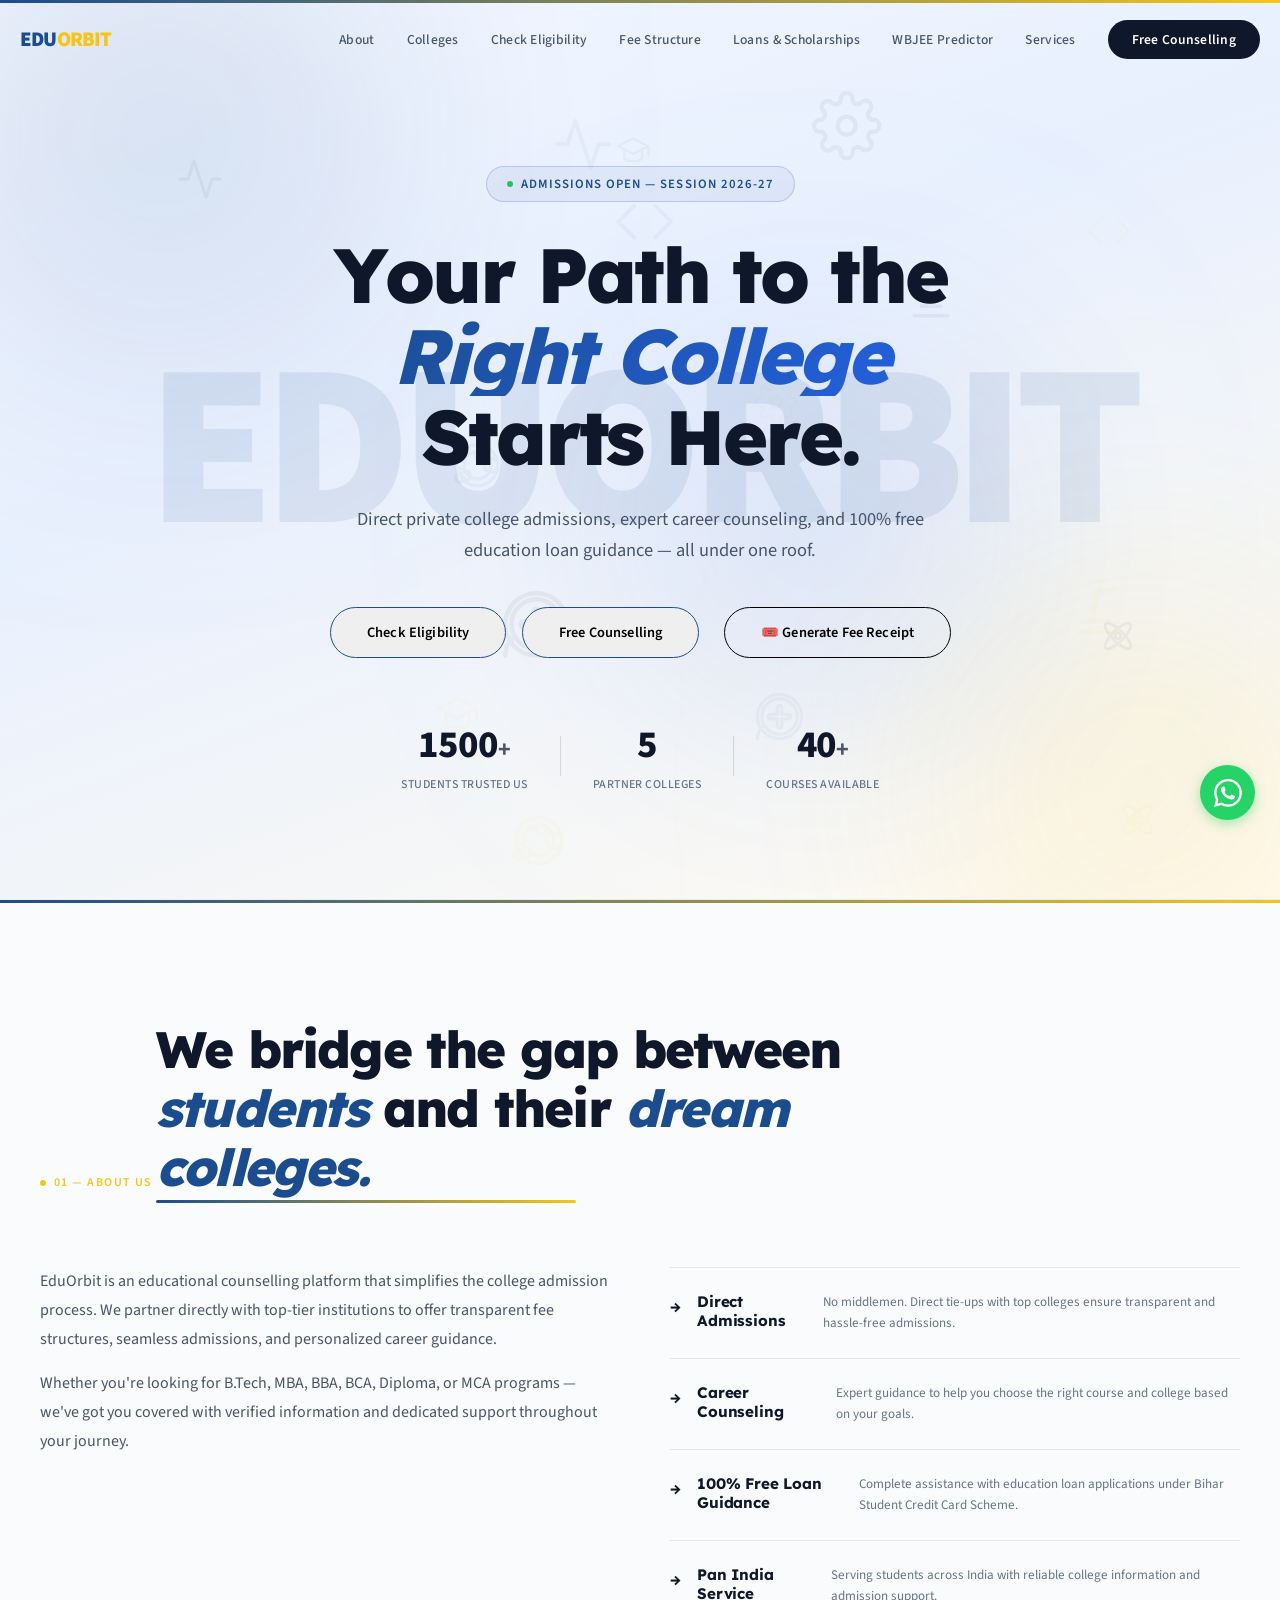
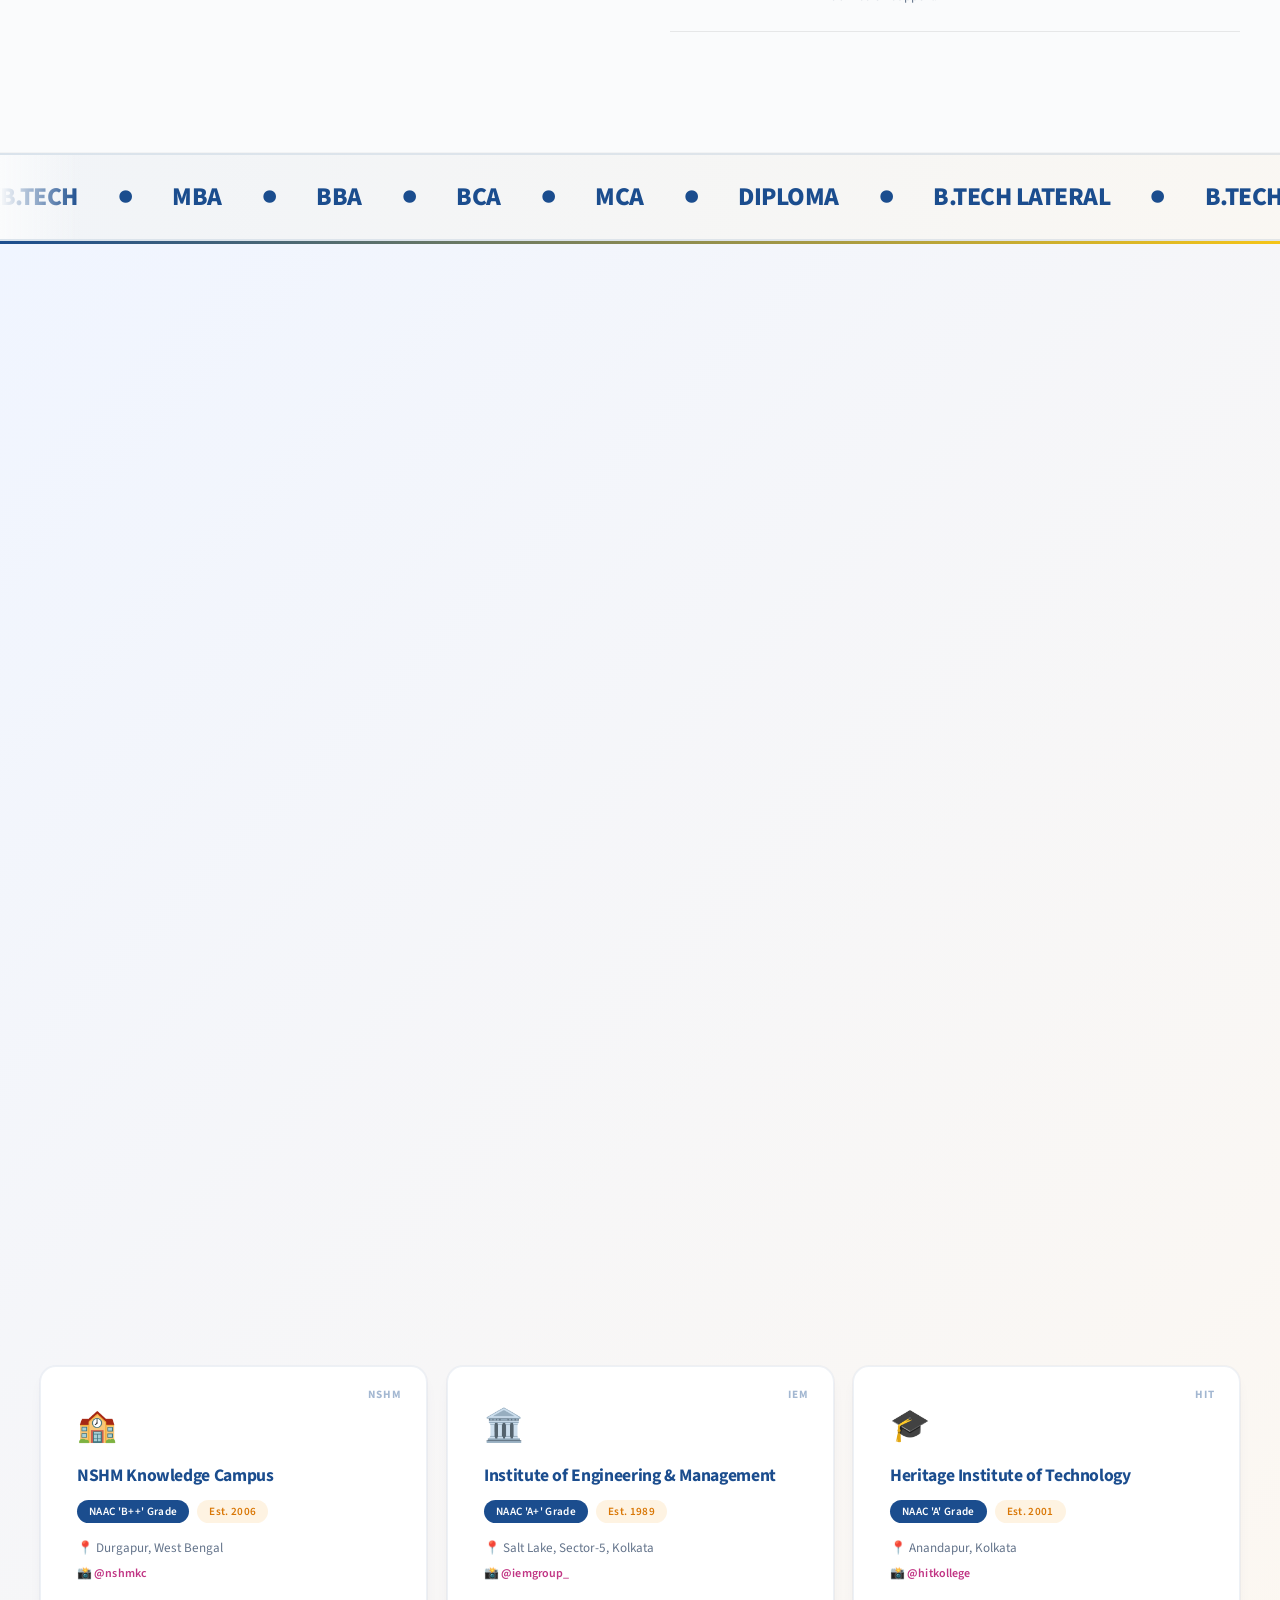
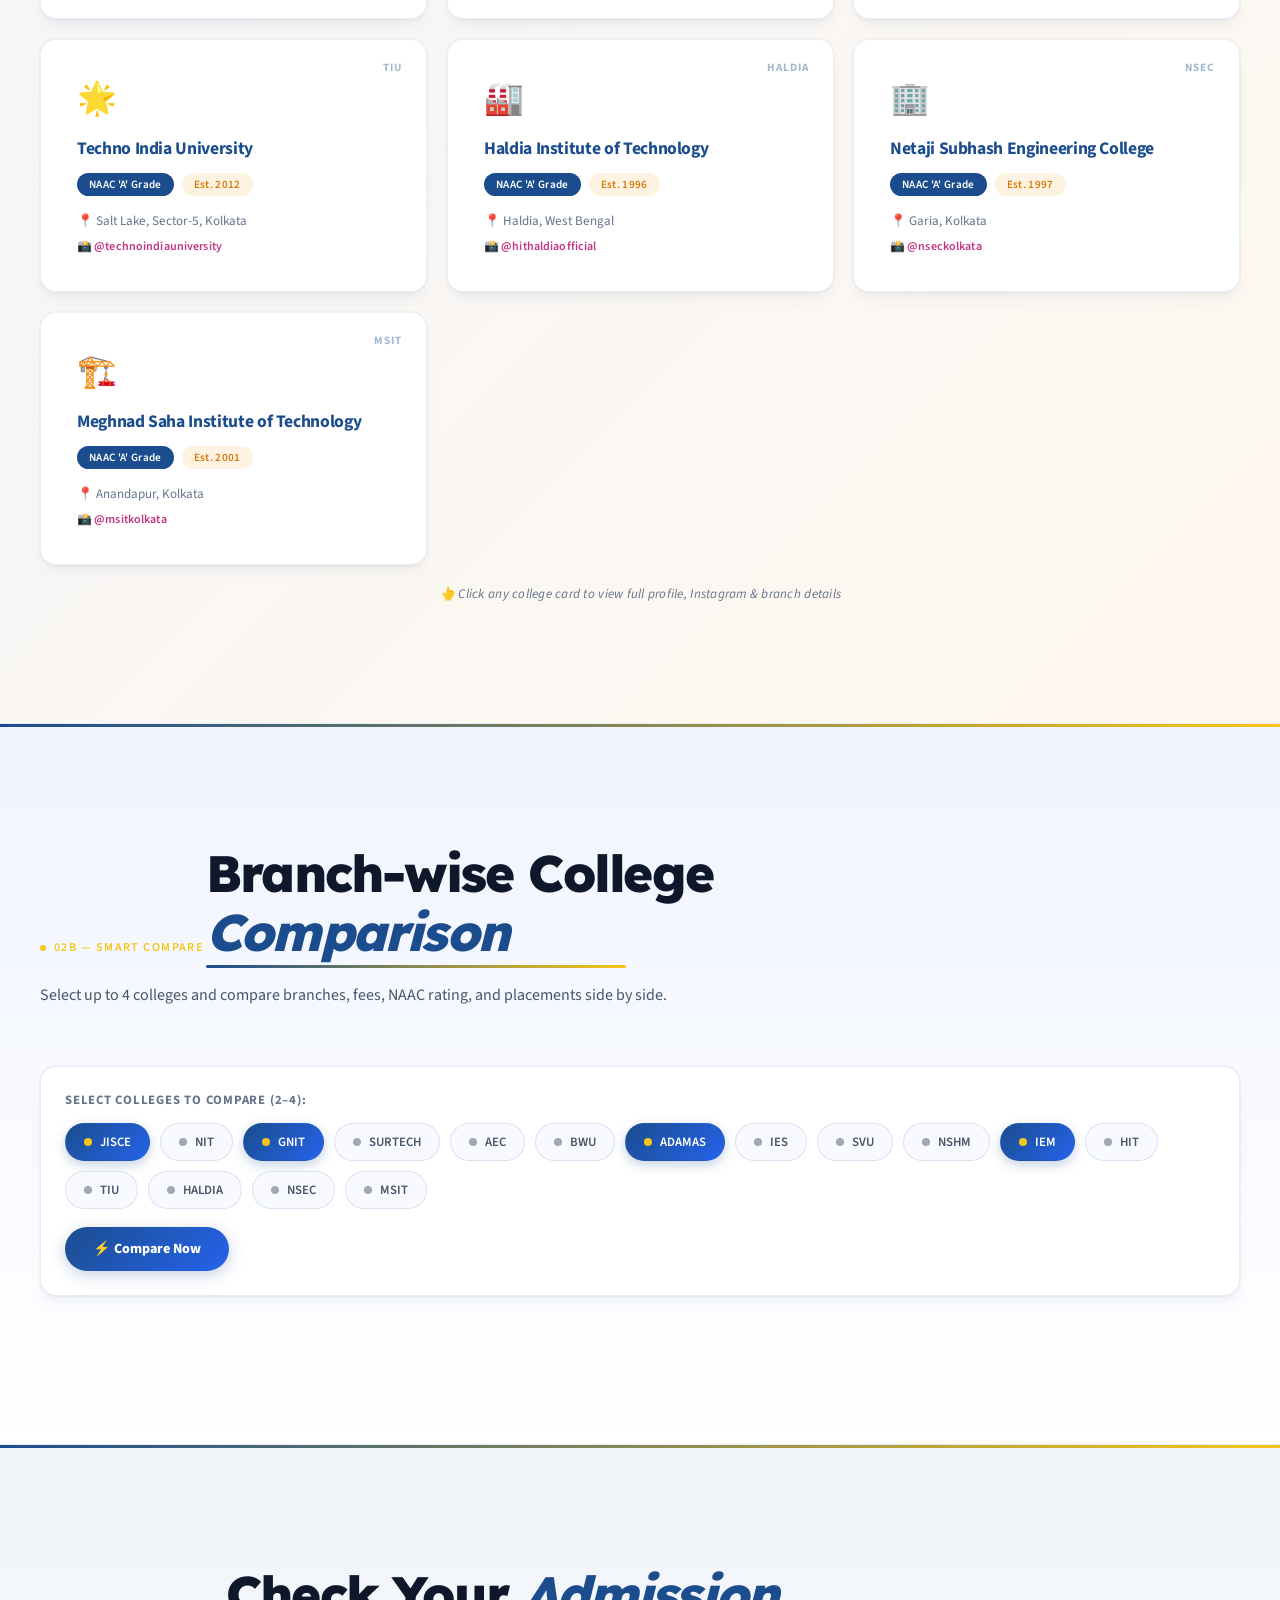
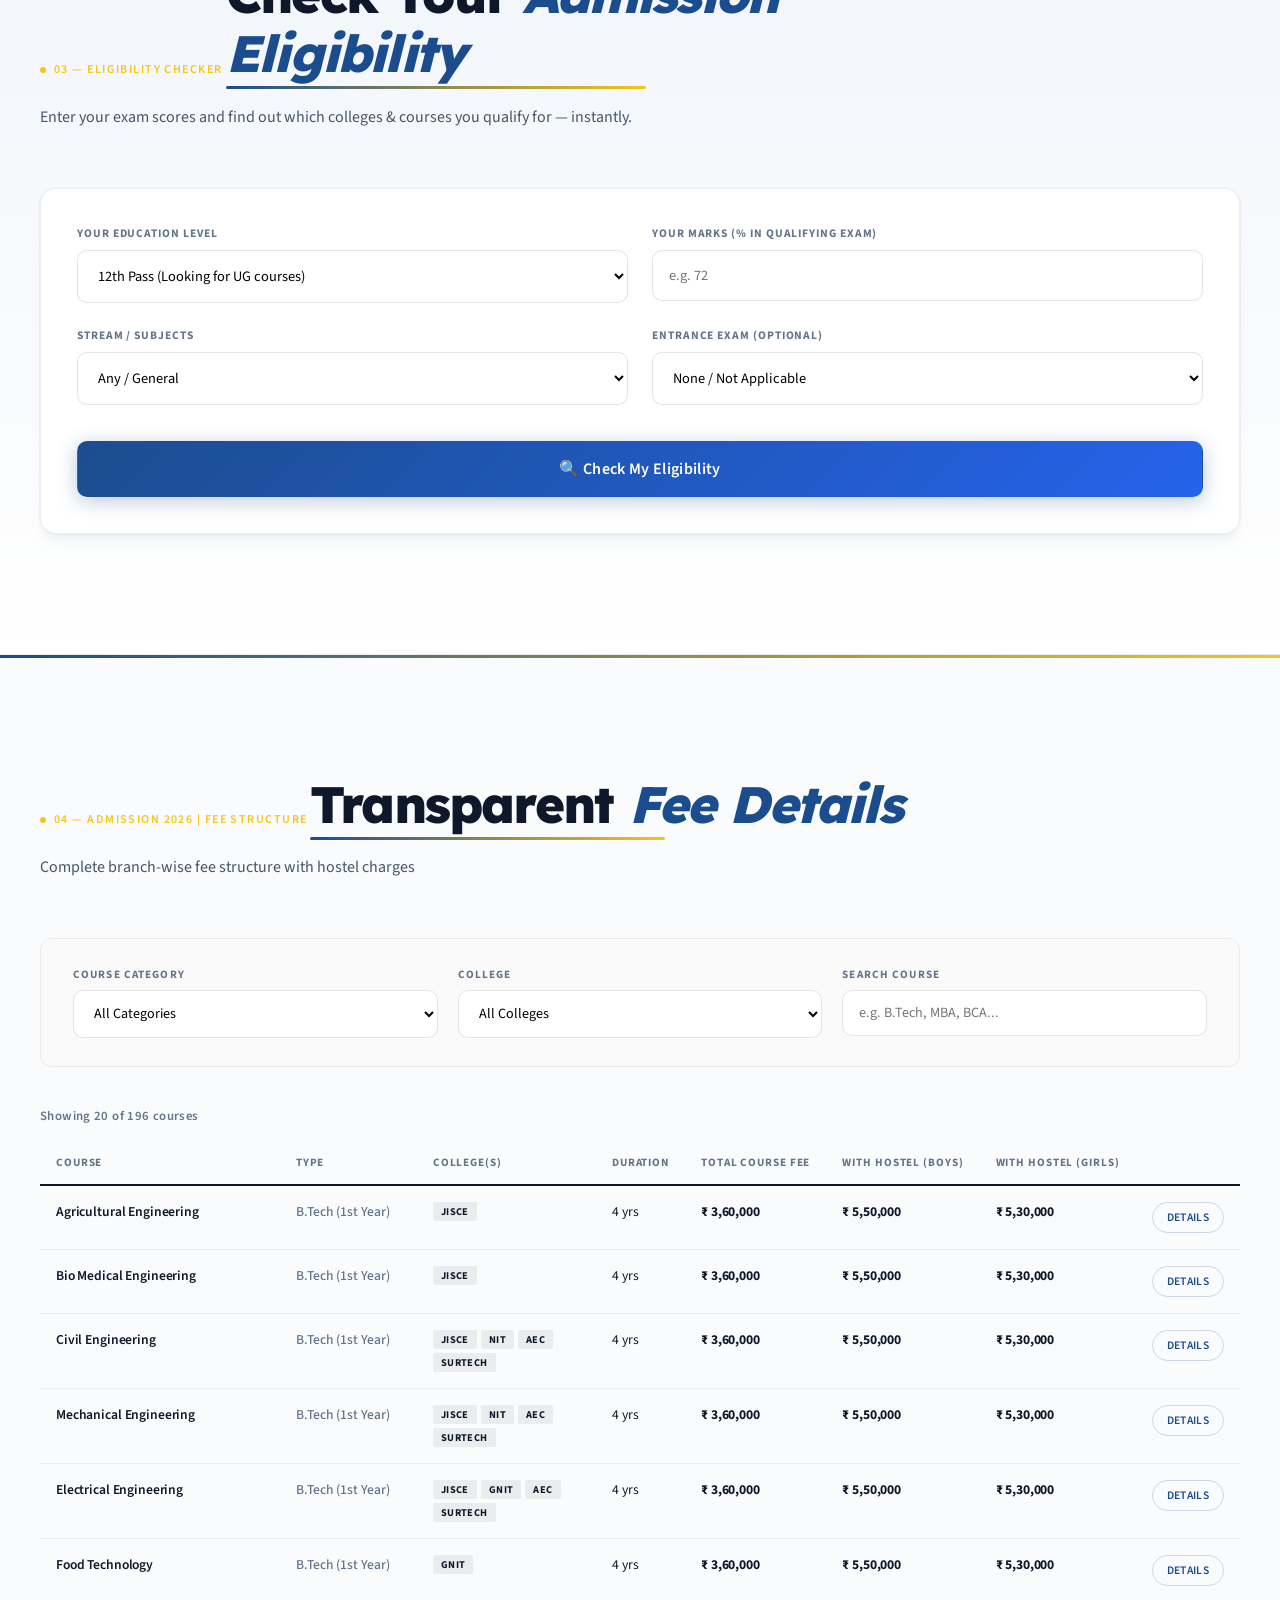
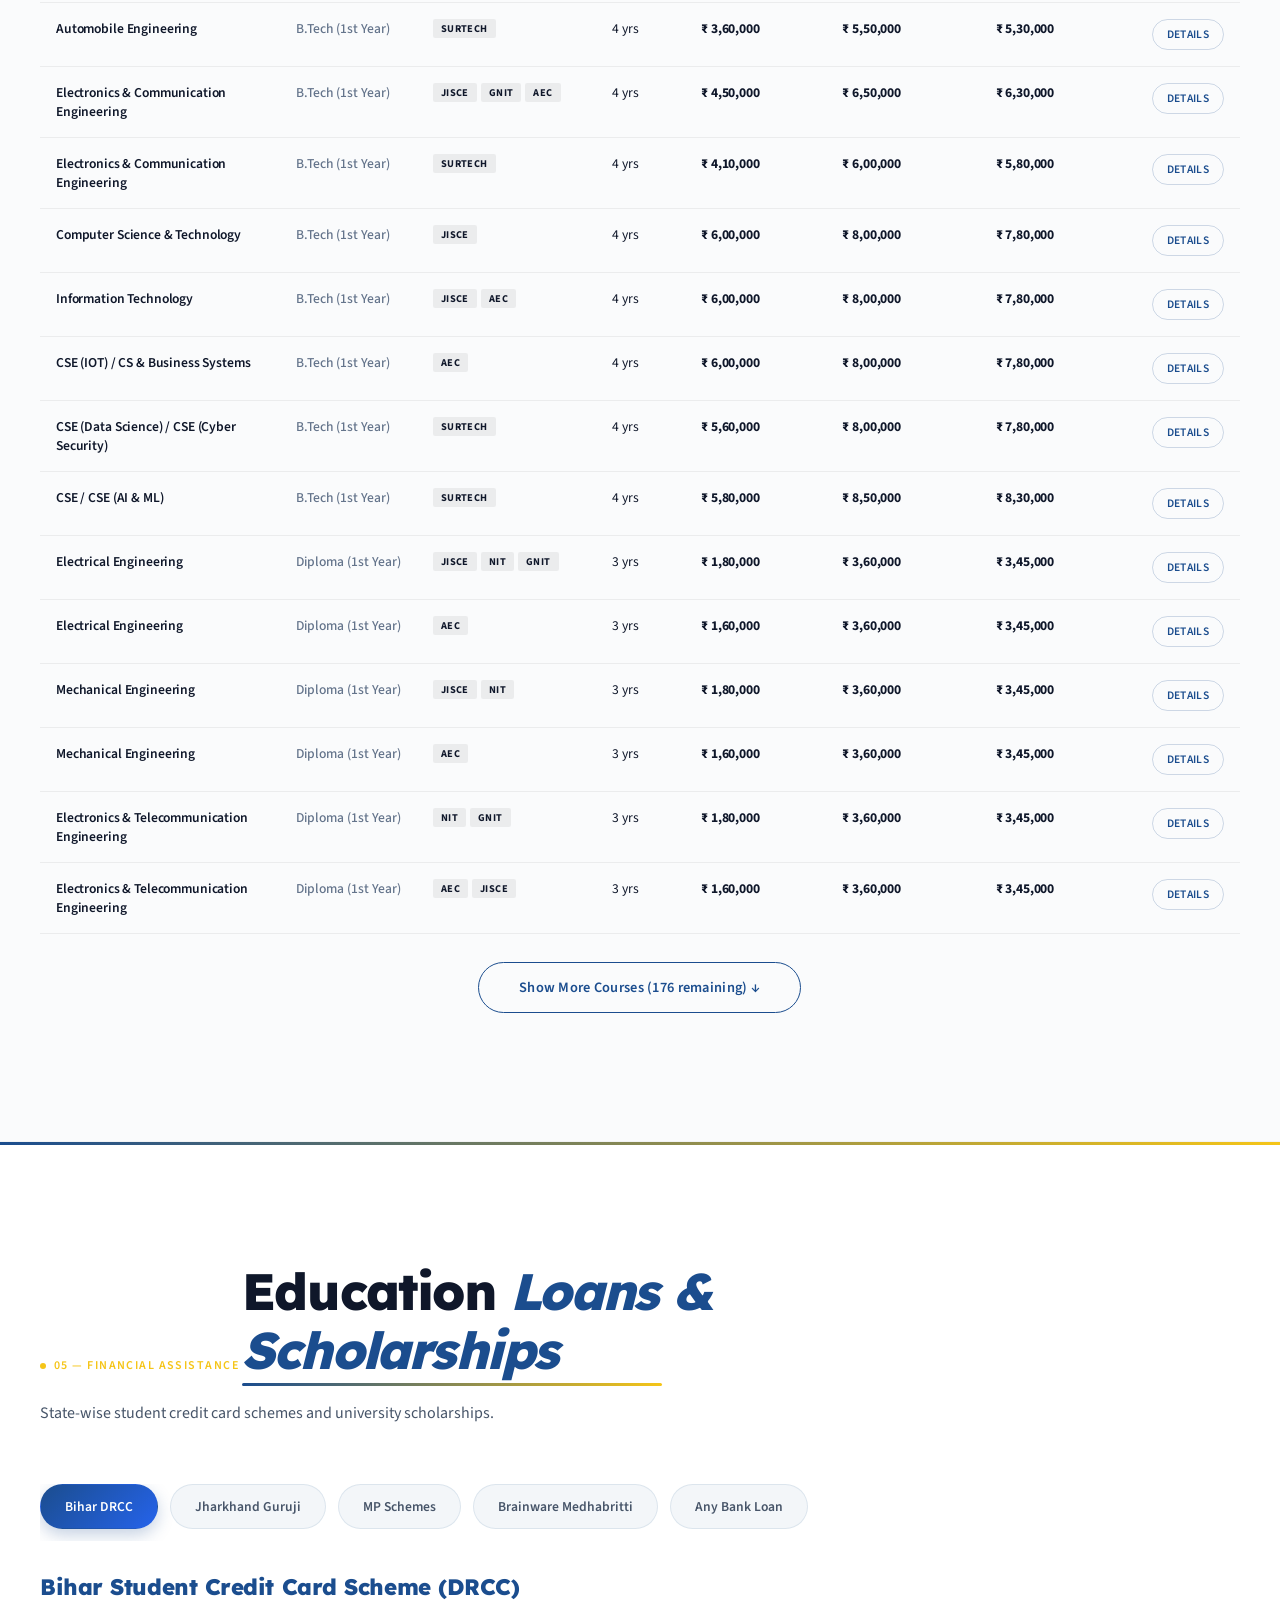
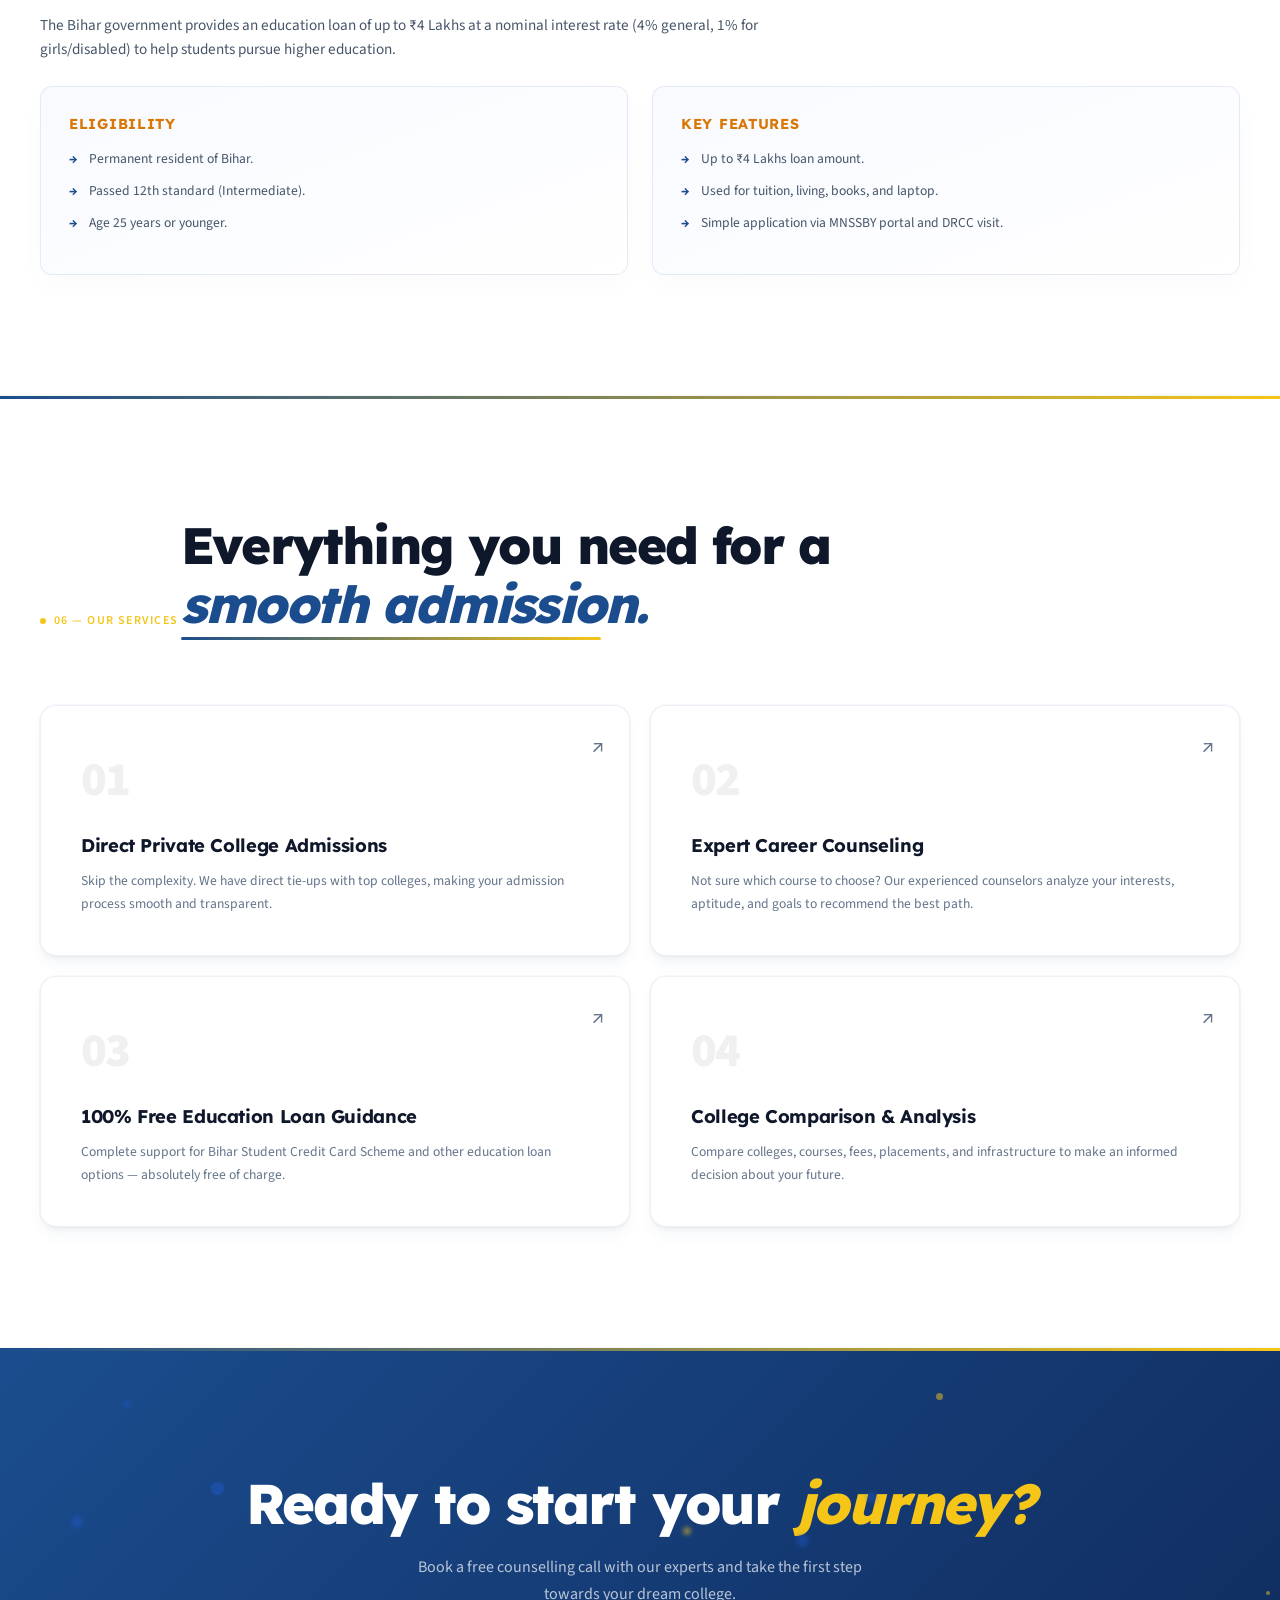
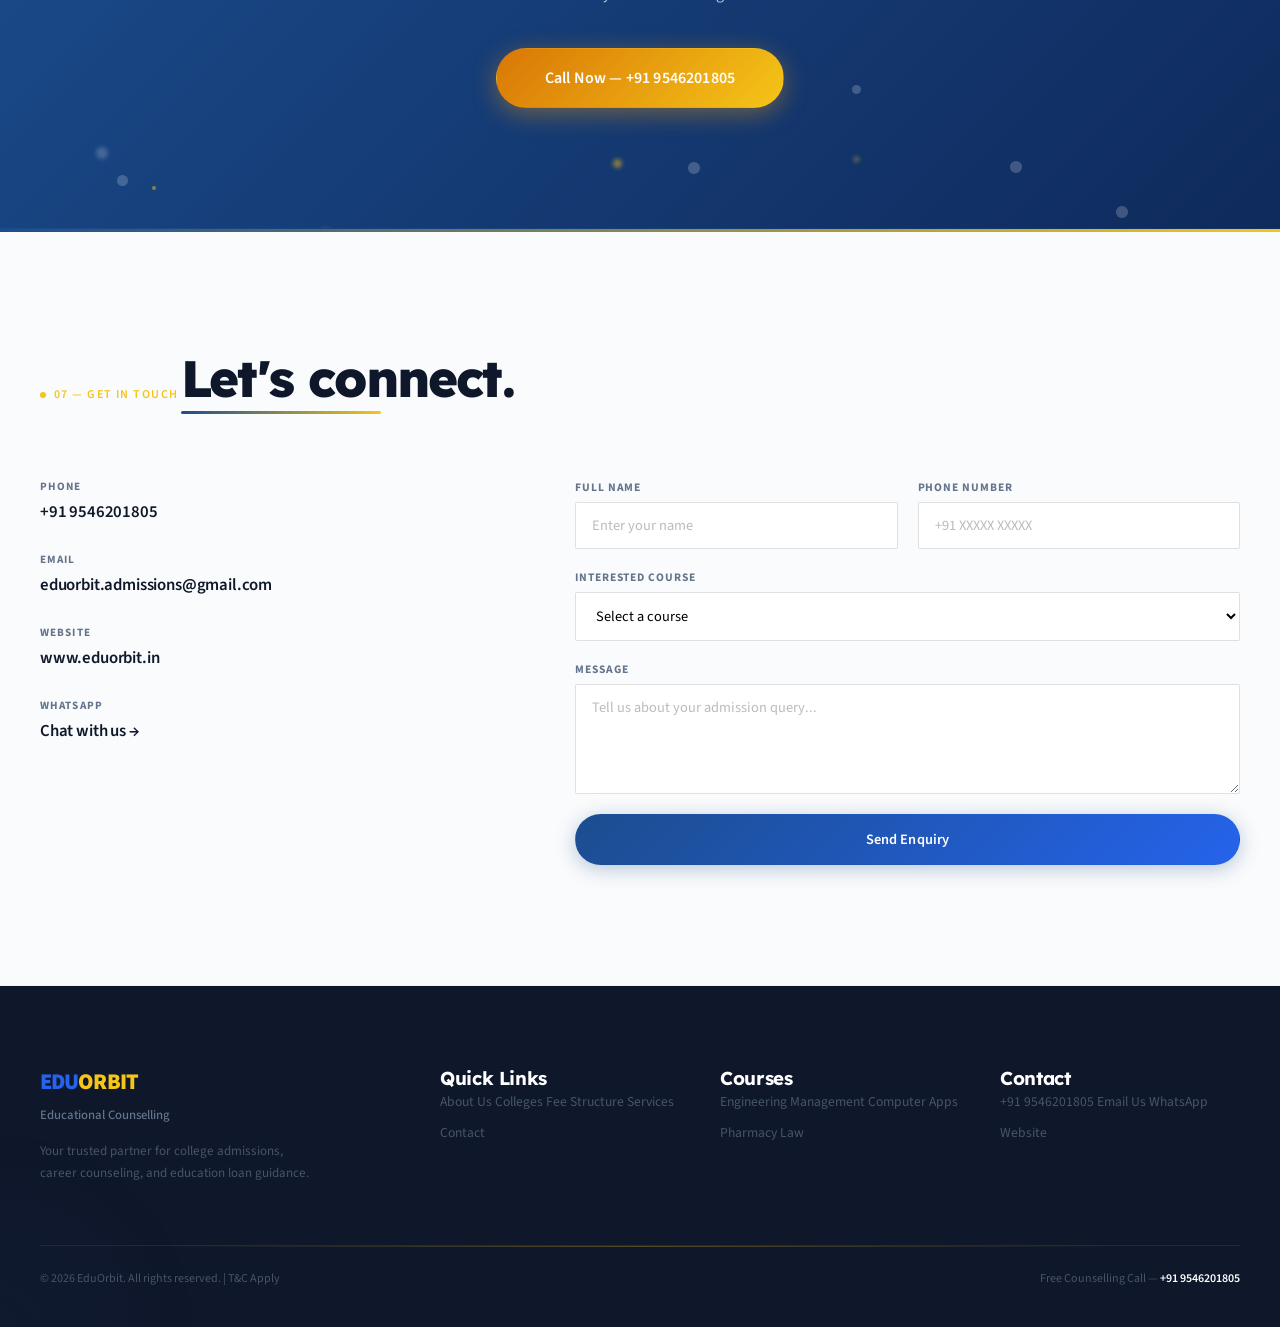
<file: index.html>
<!DOCTYPE html>
<html lang="en">
<head>
  <!-- Google tag (gtag.js) — Analytics: G-BCKX4PYWD6 -->
  <script async src="https://www.googletagmanager.com/gtag/js?id=G-BCKX4PYWD6"></script>
  <script>
    window.dataLayer = window.dataLayer || [];
    function gtag(){dataLayer.push(arguments);}
    gtag('js', new Date());

    // Google Analytics 4 — Property: EduOrbit Website
    gtag('config', 'G-BCKX4PYWD6');

    // Google Ads Conversion Tag
    gtag('config', 'AW-18168176994');

    // Google Ads Lead Conversion Event
    function gtag_report_conversion(url) {
      var callback = function () {
        if (typeof(url) != 'undefined') {
          window.location = url;
        }
      };
      gtag('event', 'conversion', {
          'send_to': 'AW-18168176994/85LtCOmyrK4cEOLCoddD',
          'value': 1.0,
          'currency': 'INR',
          'event_callback': callback
      });
      return false;
    }
  </script>

  <meta charset="UTF-8">
  <meta name="viewport" content="width=device-width, initial-scale=1.0">
  <title>EduOrbit - Direct Admission in Top Private Colleges | B.Tech & MBA</title>
  <link rel="manifest" href="manifest.json">
  <meta name="theme-color" content="#1B4D8E">
  <meta name="description" content="Get direct admission to top private engineering and management colleges in West Bengal & MP. 100% Free Education Loan Guidance (Bihar DRCC, Guruji). Apply now!">
  <meta name="keywords" content="B.Tech admission without donation, MBA direct admission, Bihar DRCC admission colleges, JIS Group admission, top private colleges in Kolkata, Surtech admission, AEC admission, free career counseling">
  
  <!-- Open Graph / Social Media Tags -->
  <meta property="og:title" content="EduOrbit - Direct Admission in Top Private Colleges">
  <meta property="og:description" content="Get direct admission to top private colleges. 100% Free Education Loan Guidance (Bihar DRCC, Guruji).">
  <meta property="og:type" content="website">
  <meta property="og:url" content="https://eduorbit.in">
  <meta property="og:image" content="https://images.unsplash.com/photo-1523050854058-8df90110c9f1?q=80&w=1200&auto=format&fit=crop">
  
  <!-- Schema Markup (LocalBusiness / EducationalOrganization) -->
  <script type="application/ld+json">
  {
    "@context": "https://schema.org",
    "@type": "EducationalOrganization",
    "name": "EduOrbit Educational Counselling",
    "url": "https://eduorbit.in",
    "logo": "https://images.unsplash.com/photo-1523050854058-8df90110c9f1?q=80&w=200&auto=format&fit=crop",
    "description": "Direct admission to top private engineering and management colleges with free education loan guidance.",
    "telephone": "+91-9546201805",
    "address": {
      "@type": "PostalAddress",
      "addressLocality": "Kolkata",
      "addressRegion": "West Bengal",
      "addressCountry": "IN"
    }
  }
  </script>

  <link rel="preconnect" href="https://fonts.googleapis.com">
  <link rel="preconnect" href="https://fonts.gstatic.com" crossorigin>
  <link href="https://fonts.googleapis.com/css2?family=Lexend:wght@300;400;500;600;700;800;900&family=Source+Sans+3:wght@300;400;500;600;700;800&display=swap" rel="stylesheet">
  <link rel="stylesheet" href="index.css?v=3.9">
  <link rel="stylesheet" href="animations.css?v=1.2">
  <link rel="stylesheet" href="colleges.css?v=1.1">
  <link rel="stylesheet" href="marketing.css?v=3.7">
  <link rel="stylesheet" href="mobile.css?v=2.1">
</head>
<body>

  <!-- Loader -->
  <div class="loader" id="loader">
    <div class="loader-text">
      <span>E</span><span>D</span><span>U</span><span>O</span><span>R</span><span>B</span><span>I</span><span>T</span>
    </div>
  </div>

  <!-- Navigation -->
  <nav class="nav" id="nav">
    <div class="nav-inner">
      <a href="#" class="nav-logo" id="navLogo">
        <span class="logo-edu">EDU</span><span class="logo-orbit">ORBIT</span>
      </a>
      <div class="nav-links" id="navLinks">
        <a href="#about" class="nav-link" data-hover>About</a>
        <a href="#colleges" class="nav-link" data-hover>Colleges</a>
        <a href="#eligibility" class="nav-link" data-hover>Check Eligibility</a>
        <a href="#fees" class="nav-link" data-hover>Fee Structure</a>
        <a href="#loans" class="nav-link" data-hover>Loans & Scholarships</a>
        <a href="wbjee-predictor.html" class="nav-link" data-hover>WBJEE Predictor</a>
        <a href="#services" class="nav-link" data-hover>Services</a>
        <a href="#contact" class="nav-link nav-link--cta" data-hover>Free Counselling</a>
      </div>
      <button class="nav-toggle" id="navToggle" aria-label="Toggle menu">
        <span></span><span></span><span></span>
      </button>
    </div>
  </nav>

  <!-- Mobile Menu -->
  <div class="mobile-menu" id="mobileMenu">
    <div class="mobile-menu-links">
      <a href="#about" class="mobile-link">About</a>
      <a href="#colleges" class="mobile-link">Colleges</a>
      <a href="#eligibility" class="mobile-link">Check Eligibility</a>
      <a href="#fees" class="mobile-link">Fee Structure</a>
      <a href="#loans" class="mobile-link">Loans & Scholarships</a>
      <a href="wbjee-predictor.html" class="mobile-link">WBJEE Predictor</a>
      <a href="#services" class="mobile-link">Services</a>
      <a href="#contact" class="mobile-link">Free Counselling</a>
    </div>
    <!-- Call CTA inside mobile menu -->
    <div class="mobile-menu-cta">
      <a href="tel:+919546201805" class="mobile-menu-call-btn">📞 Call Now — Free Counselling</a>
      <a href="https://wa.me/919546201805" class="mobile-menu-wa-btn" target="_blank" rel="noopener">💬 WhatsApp Us</a>
    </div>
  </div>

  <!-- Mobile Sticky Bottom Bar (phones only) -->
  <div class="mobile-sticky-bar" id="mobileStickyBar">
    <a href="tel:+919546201805" class="msb-call">
      <span class="msb-icon">📞</span>
      <span class="msb-text">Call Now</span>
    </a>
    <a href="https://wa.me/919546201805" class="msb-whatsapp" target="_blank" rel="noopener">
      <span class="msb-icon">💬</span>
      <span class="msb-text">WhatsApp</span>
    </a>
    <a href="#eligibility" class="msb-check">
      <span class="msb-icon">✅</span>
      <span class="msb-text">Check Eligibility</span>
    </a>
  </div>

  <main id="mainContent">
  <!-- Hero Section -->
  <section class="hero" id="hero">
    <div class="hero-orbs" aria-hidden="true">
      <div class="orb orb-1"></div>
      <div class="orb orb-2"></div>
      <div class="orb orb-3"></div>
    </div>
    <div class="hero-bg-text" aria-hidden="true">EDUORBIT</div>
    <div class="hero-content">
      <div class="hero-badge reveal-up">
        <span class="badge-dot"></span>
        Admissions Open — Session 2026-27
      </div>
      <h1 class="hero-title">
        <span class="title-line reveal-up split-chars" style="--delay: 0.1s">Your Path to the</span>
        <span class="title-line title-line--accent reveal-up" style="--delay: 0.2s">Right College</span>
        <span class="title-line reveal-up split-chars" style="--delay: 0.3s">Starts Here.</span>
      </h1>
      <p class="hero-sub reveal-up" style="--delay: 0.4s">
        Direct private college admissions, expert career counseling, and 100% free education loan guidance — all under one roof.
      </p>
        <div class="hero-actions reveal-up" style="--delay: 0.3s">
          <button class="btn btn-primary" onclick="document.getElementById('eligibility').scrollIntoView({behavior: 'smooth'})">Check Eligibility</button>
          <button class="btn btn-outline" onclick="document.getElementById('contact').scrollIntoView({behavior: 'smooth'})">Free Counselling</button>
          <button class="btn btn-primary" style="background:var(--green);border-color:var(--green);margin-left:8px" onclick="openReceiptModal()">🎟️ Generate Fee Receipt</button>
        </div>
      <div class="hero-stats reveal-up" style="--delay: 0.6s">
        <div class="stat">
          <span class="stat-num" data-count="1500">0</span><span class="stat-plus">+</span>
          <span class="stat-label">Students Trusted Us</span>
        </div>
        <div class="stat-divider"></div>
        <div class="stat">
          <span class="stat-num" data-count="5">0</span>
          <span class="stat-label">Partner Colleges</span>
        </div>
        <div class="stat-divider"></div>
        <div class="stat">
          <span class="stat-num" data-count="40">0</span><span class="stat-plus">+</span>
          <span class="stat-label">Courses Available</span>
        </div>
      </div>
    </div>
  </section>

  <!-- About Section -->
  <section class="section section--about" id="about">
    <div class="container">
      <div class="section-header">
        <span class="section-tag" data-anim="up-sm">01 — About Us</span>
        <h2 class="section-title" data-anim="up">We bridge the gap between <em>students</em> and their <em>dream colleges.</em></h2>
      </div>
      <div class="about-grid">
        <div class="about-text" data-anim="left">
          <p>EduOrbit is an educational counselling platform that simplifies the college admission process. We partner directly with top-tier institutions to offer transparent fee structures, seamless admissions, and personalized career guidance.</p>
          <p>Whether you're looking for B.Tech, MBA, BBA, BCA, Diploma, or MCA programs — we've got you covered with verified information and dedicated support throughout your journey.</p>
        </div>
        <div class="about-features" data-stagger>
          <div class="feature-card">
            <div class="feature-icon">→</div>
            <h3>Direct Admissions</h3>
            <p>No middlemen. Direct tie-ups with top colleges ensure transparent and hassle-free admissions.</p>
          </div>
          <div class="feature-card">
            <div class="feature-icon">→</div>
            <h3>Career Counseling</h3>
            <p>Expert guidance to help you choose the right course and college based on your goals.</p>
          </div>
          <div class="feature-card">
            <div class="feature-icon">→</div>
            <h3>100% Free Loan Guidance</h3>
            <p>Complete assistance with education loan applications under Bihar Student Credit Card Scheme.</p>
          </div>
          <div class="feature-card">
            <div class="feature-icon">→</div>
            <h3>Pan India Service</h3>
            <p>Serving students across India with reliable college information and admission support.</p>
          </div>
        </div>
      </div>
    </div>
  </section>

  <!-- Marquee -->
  <div class="marquee" aria-hidden="true">
    <div class="marquee-track">
      <span>B.Tech</span><span class="marquee-dot">●</span>
      <span>MBA</span><span class="marquee-dot">●</span>
      <span>BBA</span><span class="marquee-dot">●</span>
      <span>BCA</span><span class="marquee-dot">●</span>
      <span>MCA</span><span class="marquee-dot">●</span>
      <span>Diploma</span><span class="marquee-dot">●</span>
      <span>B.Tech Lateral</span><span class="marquee-dot">●</span>
      <span>B.Tech</span><span class="marquee-dot">●</span>
      <span>MBA</span><span class="marquee-dot">●</span>
      <span>BBA</span><span class="marquee-dot">●</span>
      <span>BCA</span><span class="marquee-dot">●</span>
      <span>MCA</span><span class="marquee-dot">●</span>
      <span>Diploma</span><span class="marquee-dot">●</span>
      <span>B.Tech Lateral</span><span class="marquee-dot">●</span>
    </div>
  </div>

  <!-- Colleges Section -->
  <section class="section section--colleges" id="colleges">
    <div class="container">
      <div class="section-header">
        <span class="section-tag" data-anim="up-sm">02 — Partner Colleges</span>
        <h2 class="section-title" data-anim="up">Top Colleges & <em>Universities</em></h2>
        <p class="section-sub" data-anim="up" style="--anim-delay: 0.1s">Explore premium institutions approved under student credit card schemes.</p>
      </div>
      <div class="colleges-grid" id="collegesGrid" data-stagger="fast">
        <!-- Populated by JS -->
      </div>
      <!-- Click hint -->
      <p class="colleges-click-hint" data-anim="up" style="--anim-delay:0.3s">👆 Click any college card to view full profile, Instagram &amp; branch details</p>
    </div>
  </section>

  <!-- Branch Comparison Section -->
  <section class="section section--compare" id="compare">
    <div class="container">
      <div class="section-header">
        <span class="section-tag" data-anim="up-sm">02B — Smart Compare</span>
        <h2 class="section-title" data-anim="up">Branch-wise College <em>Comparison</em></h2>
        <p class="section-sub" data-anim="up" style="--anim-delay:0.1s">Select up to 4 colleges and compare branches, fees, NAAC rating, and placements side by side.</p>
      </div>

      <!-- College Picker -->
      <div class="cmp-picker" data-anim="up" style="--anim-delay:0.2s">
        <div class="cmp-picker-label">Select colleges to compare (2–4):</div>
        <div class="cmp-picker-chips" id="cmpPickerChips">
          <!-- Rendered by JS -->
        </div>
        <button class="cmp-compare-btn" id="cmpBtn" onclick="buildCompareTable()">⚡ Compare Now</button>
      </div>

      <!-- Comparison Table -->
      <div class="cmp-table-wrap" id="cmpTableWrap" style="display:none" data-anim="up">
        <div class="cmp-scroll">
          <table class="cmp-table" id="cmpTable">
            <!-- Populated by JS -->
          </table>
        </div>
        <button class="cmp-reset-btn" onclick="resetCompare()">✕ Clear Comparison</button>
      </div>
    </div>
  </section>

  <!-- Eligibility Checker Section -->
  <section class="section section--eligibility" id="eligibility">
    <div class="container">
      <div class="section-header">
        <span class="section-tag" data-anim="up-sm">03 — Eligibility Checker</span>
        <h2 class="section-title" data-anim="up">Check Your <em>Admission Eligibility</em></h2>
        <p class="section-sub" data-anim="up" style="--anim-delay: 0.1s">Enter your exam scores and find out which colleges & courses you qualify for — instantly.</p>
      </div>

      <div class="elig-checker" data-anim="flip">
        <div class="elig-form">
          <div class="elig-form-grid">
            <div class="elig-field">
              <label for="eligLevel">Your Education Level</label>
              <select id="eligLevel">
                <option value="12th">12th Pass (Looking for UG courses)</option>
                <option value="ug">Graduation Pass (Looking for PG courses)</option>
                <option value="diploma">Diploma Pass (Lateral Entry)</option>
                <option value="10th">10th Pass (Looking for Diploma)</option>
              </select>
            </div>

            <div class="elig-field">
              <label for="eligPercent">Your Marks (% in qualifying exam)</label>
              <input type="number" id="eligPercent" placeholder="e.g. 72" min="0" max="100">
            </div>

            <div class="elig-field">
              <label for="eligStream">Stream / Subjects</label>
              <select id="eligStream">
                <option value="any">Any / General</option>
                <option value="pcm">PCM (Physics, Chemistry, Maths)</option>
                <option value="pcb">PCB (Physics, Chemistry, Biology)</option>
                <option value="commerce">Commerce</option>
                <option value="arts">Arts / Humanities</option>
                <option value="agriculture">Agriculture</option>
              </select>
            </div>

            <div class="elig-field">
              <label for="eligExam">Entrance Exam (Optional)</label>
              <select id="eligExam">
                <option value="none">None / Not Applicable</option>
                <option value="jee">JEE Main</option>
                <option value="neet">NEET</option>
                <option value="clat">CLAT</option>
                <option value="cat">CAT / MAT / XAT</option>
                <option value="gate">GATE</option>
                <option value="cuet">CUET</option>
                <option value="auat">AUAT</option>
                <option value="wbjee">WBJEE</option>
                <option value="state">Other State Level Exam</option>
              </select>
            </div>
          </div>

          <button class="btn btn--primary btn--full elig-btn" id="eligCheckBtn" data-hover>
            🔍 Check My Eligibility
          </button>
        </div>

        <div class="elig-results" id="eligResults" style="display:none;">
          <div class="elig-results-header">
            <h3 id="eligResultsTitle"></h3>
            <p id="eligResultsSub"></p>
          </div>
          <div class="elig-cards" id="eligCards">
            <!-- Populated by JS -->
          </div>
        </div>
      </div>
    </div>
  </section>

  <!-- Fee Structure Section -->
  <section class="section section--fees" id="fees">
    <div class="container">
      <div class="section-header">
        <span class="section-tag" data-anim="up-sm">04 — Admission 2026 | Fee Structure</span>
        <h2 class="section-title" data-anim="up">Transparent <em>Fee Details</em></h2>
        <p class="section-sub" data-anim="up" style="--anim-delay: 0.1s">Complete branch-wise fee structure with hostel charges</p>
      </div>

      <!-- Filters -->
      <div class="fee-filters" data-anim="up" style="--anim-delay: 0.2s">
        <div class="filter-group">
          <label class="filter-label" for="categoryFilterSelect">Course Category</label>
          <select class="filter-select" id="categoryFilterSelect">
            <option value="all">All Categories</option>
            <option value="engineering">Engineering & Technology</option>
            <option value="management">Business & Management</option>
            <option value="computer_applications">Computer Applications</option>
            <option value="science">Sciences (B.Sc, M.Sc)</option>
            <option value="arts_humanities">Arts & Humanities</option>
            <option value="law">Law & Justice</option>
            <option value="pharmacy_health">Pharmacy & Health Sciences</option>
            <option value="agriculture">Agriculture</option>
            <option value="education">Education</option>
            <option value="diploma">Diploma</option>
          </select>
        </div>
        <div class="filter-group">
          <label class="filter-label" for="collegeFilter">College</label>
          <select class="filter-select" id="collegeFilter">
            <option value="all">All Colleges</option>
            <option value="JISCE">JIS College of Engineering</option>
            <option value="NIT">Narula Institute of Technology</option>
            <option value="GNIT">Guru Nanak Institute of Technology</option>
            <option value="SURTECH">Dr Sudhir Chandra Sur Institute</option>
            <option value="AEC">Asansol Engineering College</option>
            <option value="BWU">Brainware University</option>
            <option value="ADAMAS">Adamas University</option>
            <option value="IES">IES University, Bhopal</option>
            <option value="SVU">Swami Vivekananda University</option>
            <option value="NSHM">NSHM Knowledge Campus, Durgapur</option>
            <option value="IEM">Institute of Engineering & Management</option>
            <option value="HIT">Heritage Institute of Technology</option>
            <option value="TIU">Techno India University</option>
            <option value="HALDIA">Haldia Institute of Technology</option>
            <option value="NSEC">Netaji Subhash Engineering College</option>
            <option value="MSIT">Meghnad Saha Institute of Technology</option>
          </select>
        </div>
        <div class="filter-group">
          <label class="filter-label" for="searchFilter">Search Course</label>
          <input type="text" class="filter-search" id="searchFilter" placeholder="e.g. B.Tech, MBA, BCA...">
        </div>
      </div>

      <!-- Fee Table -->
      <div class="fee-table-wrapper" data-anim="up" style="--anim-delay: 0.1s">
        <div class="fee-count" id="feeCount"></div>
        <div class="fee-table-scroll">
          <table class="fee-table" id="feeTable">
            <thead>
              <tr>
                <th>Course</th>
                <th>Type</th>
                <th>College(s)</th>
                <th>Duration</th>
                <th>Total Course Fee</th>
                <th>With Hostel (Boys)</th>
                <th>With Hostel (Girls)</th>
                <th></th>
              </tr>
            </thead>
            <tbody id="feeTableBody">
              <!-- Populated by JS -->
            </tbody>
          </table>
        </div>
        <div class="fee-load-more" id="feeLoadMore" style="display:none;">
          <button class="btn btn--outline fee-more-btn" id="feeMoreBtn" data-hover>Show More Courses ↓</button>
        </div>
      </div>
    </div>
  </section>

  <!-- Loans & Scholarships Section -->
  <section class="section section--loans" id="loans">
    <div class="container">
      <div class="section-header">
        <span class="section-tag" data-anim="up-sm">05 — Financial Assistance</span>
        <h2 class="section-title" data-anim="up">Education <em>Loans & Scholarships</em></h2>
        <p class="section-sub" data-anim="up" style="--anim-delay: 0.1s">State-wise student credit card schemes and university scholarships.</p>
      </div>

      <div class="loans-wrapper" data-anim="up" style="--anim-delay: 0.15s">
        <div class="loan-tabs">
          <button class="loan-tab active" data-target="drcc">Bihar DRCC</button>
          <button class="loan-tab" data-target="guruji">Jharkhand Guruji</button>
          <button class="loan-tab" data-target="mp">MP Schemes</button>
          <button class="loan-tab" data-target="medhabritti">Brainware Medhabritti</button>
          <button class="loan-tab" data-target="bankloan">Any Bank Loan</button>
        </div>

        <div class="loan-content">
          <!-- Bihar DRCC -->
          <div class="loan-pane active" id="drcc">
            <h3>Bihar Student Credit Card Scheme (DRCC)</h3>
            <p>The Bihar government provides an education loan of up to ₹4 Lakhs at a nominal interest rate (4% general, 1% for girls/disabled) to help students pursue higher education.</p>
            <div class="loan-details">
              <div class="loan-box">
                <h4>Eligibility</h4>
                <ul>
                  <li>Permanent resident of Bihar.</li>
                  <li>Passed 12th standard (Intermediate).</li>
                  <li>Age 25 years or younger.</li>
                </ul>
              </div>
              <div class="loan-box">
                <h4>Key Features</h4>
                <ul>
                  <li>Up to ₹4 Lakhs loan amount.</li>
                  <li>Used for tuition, living, books, and laptop.</li>
                  <li>Simple application via MNSSBY portal and DRCC visit.</li>
                </ul>
              </div>
            </div>
          </div>

          <!-- Jharkhand Guruji -->
          <div class="loan-pane" id="guruji">
            <h3>Jharkhand Guruji Student Credit Card Scheme</h3>
            <p>A visionary scheme by the Jharkhand Government offering collateral-free education loans up to ₹15 Lakhs at just 4% simple interest.</p>
            <div class="loan-details">
              <div class="loan-box">
                <h4>Eligibility</h4>
                <ul>
                  <li>Permanent resident of Jharkhand.</li>
                  <li>Passed Class 10/12 from a recognized school in Jharkhand.</li>
                  <li>Maximum age of 40 years.</li>
                </ul>
              </div>
              <div class="loan-box">
                <h4>Key Features</h4>
                <ul>
                  <li>Up to ₹15 Lakhs (70% fees, 30% living).</li>
                  <li>Collateral-free (Govt acts as guarantor).</li>
                  <li>15 years repayment period with 1-year moratorium.</li>
                </ul>
              </div>
            </div>
          </div>

          <!-- MP Scheme -->
          <div class="loan-pane" id="mp">
            <h3>Madhya Pradesh Education Loan Schemes</h3>
            <p>Schemes like the Mukhyamantri Medhavi Vidyarthi Yojana (MMVY) and other state education loans support meritorious students from MP.</p>
            <div class="loan-details">
              <div class="loan-box">
                <h4>Eligibility (General)</h4>
                <ul>
                  <li>Resident of Madhya Pradesh.</li>
                  <li>Good academic record (e.g., 70%+ in MP Board or 85%+ in CBSE/ICSE for MMVY).</li>
                  <li>Family income limits may apply depending on the specific scheme.</li>
                </ul>
              </div>
              <div class="loan-box">
                <h4>Key Features</h4>
                <ul>
                  <li>Financial assistance for technical and professional courses.</li>
                  <li>Subsidized interest rates or full fee waiver under MMVY.</li>
                </ul>
              </div>
            </div>
          </div>

          <!-- Medhabritti -->
          <div class="loan-pane" id="medhabritti">
            <h3>2026 Medhabritti Scholarship (Brainware University)</h3>
            <p>Exclusive scholarships for meritorious students seeking admission to Brainware University based on their qualifying exam marks. <br><em>Note: Candidate must possess minimum 60% throughout academic career to avail this scholarship.</em></p>
            
            <div class="medhabritti-tables">
              <div class="m-table-wrapper">
                <h4>For BCA (Honours)</h4>
                <table class="modal-table">
                  <thead>
                    <tr><th>Percentage of Marks</th><th>Scholarship Amount (₹)</th></tr>
                  </thead>
                  <tbody>
                    <tr><td>&gt;= 60% - &lt;70%</td><td>15,000</td></tr>
                    <tr><td>&gt;= 70% - &lt;80%</td><td>30,000</td></tr>
                    <tr><td>&gt;= 80% - &lt;90%</td><td>40,000</td></tr>
                    <tr><td>&gt;= 90%</td><td>50,000*</td></tr>
                  </tbody>
                </table>
              </div>

              <div class="m-table-wrapper">
                <h4>For B.Tech CSE & AI/ML</h4>
                <table class="modal-table">
                  <thead>
                    <tr><th>Percentage of Marks</th><th>Scholarship Amount (₹)</th></tr>
                  </thead>
                  <tbody>
                    <tr><td>&gt;= 65% - &lt;70%</td><td>30,000</td></tr>
                    <tr><td>&gt;= 70% - &lt;80%</td><td>50,000</td></tr>
                    <tr><td>&gt;= 80% - &lt;90%</td><td>60,000</td></tr>
                    <tr><td>&gt;= 90%</td><td>70,000*</td></tr>
                  </tbody>
                </table>
              </div>
            </div>
            <p class="m-note" style="margin-top: 10px; font-size: 0.8rem; color: var(--gray);">*If Vidyalankar is not applicable.</p>
          </div>

          <!-- Any Bank Loan -->
          <div class="loan-pane" id="bankloan">
            <h3>Standard Bank Education Loan (SBI, HDFC, etc.)</h3>
            <p>Comprehensive guidance for education loans from any nationalized or private bank. Below is the complete checklist of required documents.</p>
            <div class="loan-details">
              <div class="loan-box">
                <h4>1. Education Documents</h4>
                <ul>
                  <li>Admission letter & ID Card</li>
                  <li>10th & 12th Certificate</li>
                  <li>Result - Semester wise</li>
                  <li>Entrance Exam Result</li>
                  <li>Gap Certificate (if applicable)</li>
                  <li>Copy of Confirming scholarship & Fee slip</li>
                  <li>Schedule of expenses</li>
                  <li>Collateral Documents</li>
                </ul>
              </div>
              <div class="loan-box">
                <h4>2. KYC, Income & Additional Docs</h4>
                <ul>
                  <li><strong>KYC:</strong> PAN + Aadhar</li>
                  <li><strong>Income (Co-applicant):</strong> Income Certificate, Salary slip (Last 3 Month), Form 16 / IT Return, Bank Statements</li>
                  <li><strong>Additional:</strong> Application Form, Admission & Completion Date, Business Activity proof.</li>
                  <li><strong>Expenses Covered:</strong> Tuition fee, Exam fee, Stationery, Computer, Hostel, Tour/Travels, 2 Wheeler.</li>
                </ul>
              </div>
            </div>
          </div>
        </div>
      </div>
    </div>
  </section>

  <!-- Services Section -->
  <section class="section section--services" id="services">
    <div class="container">
      <div class="section-header">
        <span class="section-tag" data-anim="up-sm">06 — Our Services</span>
        <h2 class="section-title" data-anim="up">Everything you need for a <em>smooth admission.</em></h2>
      </div>
      <div class="services-grid" data-stagger>
        <div class="service-card">
          <div class="service-num">01</div>
          <h3>Direct Private College Admissions</h3>
          <p>Skip the complexity. We have direct tie-ups with top colleges, making your admission process smooth and transparent.</p>
          <div class="service-arrow">↗</div>
        </div>
        <div class="service-card">
          <div class="service-num">02</div>
          <h3>Expert Career Counseling</h3>
          <p>Not sure which course to choose? Our experienced counselors analyze your interests, aptitude, and goals to recommend the best path.</p>
          <div class="service-arrow">↗</div>
        </div>
        <div class="service-card">
          <div class="service-num">03</div>
          <h3>100% Free Education Loan Guidance</h3>
          <p>Complete support for Bihar Student Credit Card Scheme and other education loan options — absolutely free of charge.</p>
          <div class="service-arrow">↗</div>
        </div>
        <div class="service-card">
          <div class="service-num">04</div>
          <h3>College Comparison & Analysis</h3>
          <p>Compare colleges, courses, fees, placements, and infrastructure to make an informed decision about your future.</p>
          <div class="service-arrow">↗</div>
        </div>
      </div>
    </div>
  </section>

  <!-- CTA Section -->
  <section class="section section--cta" id="cta">
    <div class="container">
      <div class="cta-content">
        <h2 class="cta-title" data-anim="up">Ready to start your <em>journey?</em></h2>
        <p class="cta-sub" data-anim="up" style="--anim-delay: 0.15s">Book a free counselling call with our experts and take the first step towards your dream college.</p>
        <a href="tel:+919546201805" class="btn btn--primary btn--large" data-anim="pop" style="--anim-delay: 0.3s">
          Call Now — +91 9546201805
        </a>
      </div>
    </div>
  </section>


  <!-- Contact Section -->
  <section class="section section--contact" id="contact">
    <div class="container">
      <div class="section-header">
        <span class="section-tag" data-anim="up-sm">07 — Get in Touch</span>
        <h2 class="section-title" data-anim="up">Let's connect.</h2>
      </div>
      <div class="contact-grid">
        <div class="contact-info" data-anim="left">
          <div class="contact-item">
            <span class="contact-label">Phone</span>
            <a href="tel:+919546201805" class="contact-value" data-hover>+91 9546201805</a>
          </div>
          <div class="contact-item">
            <span class="contact-label">Email</span>
            <a href="mailto:eduorbit.admissions@gmail.com" class="contact-value" data-hover>eduorbit.admissions@gmail.com</a>
          </div>
          <div class="contact-item">
            <span class="contact-label">Website</span>
            <a href="https://www.eduorbit.in" class="contact-value" data-hover>www.eduorbit.in</a>
          </div>
          <div class="contact-item">
            <span class="contact-label">WhatsApp</span>
            <a href="https://wa.me/919546201805" class="contact-value" data-hover>Chat with us →</a>
          </div>
        </div>
        <form class="contact-form" data-anim="right" id="contactForm">
          <div class="form-row">
            <div class="form-group">
              <label for="formName">Full Name</label>
              <input type="text" id="formName" placeholder="Enter your name" required>
            </div>
            <div class="form-group">
              <label for="formPhone">Phone Number</label>
              <input type="tel" id="formPhone" placeholder="+91 XXXXX XXXXX" required>
            </div>
          </div>
          <div class="form-group">
            <label for="formCourse">Interested Course</label>
            <select id="formCourse">
              <option value="">Select a course</option>
              <option value="btech">B.Tech (1st Year)</option>
              <option value="btech-lateral">B.Tech (Lateral)</option>
              <option value="diploma">Diploma</option>
              <option value="mba">MBA</option>
              <option value="mca">MCA</option>
              <option value="bca">BCA</option>
              <option value="bba">BBA</option>
              <option value="other">Other</option>
            </select>
          </div>
          <div class="form-group">
            <label for="formMessage">Message</label>
            <textarea id="formMessage" rows="4" placeholder="Tell us about your admission query..."></textarea>
          </div>
          <button type="submit" class="btn btn--primary btn--full" data-hover>Send Enquiry</button>
        </form>
      </div>
    </div>
  </section>
  </main>

  <!-- Footer -->
  <footer class="footer" id="footer">
    <div class="container">
      <div class="footer-top">
        <div class="footer-brand">
          <div class="footer-logo">
            <span class="logo-edu">EDU</span><span class="logo-orbit">ORBIT</span>
          </div>
          <p class="footer-tagline">Educational Counselling</p>
          <p class="footer-desc">Your trusted partner for college admissions, career counseling, and education loan guidance.</p>
        </div>
        <div class="footer-links-group">
          <h3>Quick Links</h3>
          <a href="#about">About Us</a>
          <a href="#colleges">Colleges</a>
          <a href="#fees">Fee Structure</a>
          <a href="#services">Services</a>
          <a href="#contact">Contact</a>
        </div>
        <div class="footer-links-group">
          <h3>Courses</h3>
          <a href="#fees" data-filter="engineering">Engineering</a>
          <a href="#fees" data-filter="management">Management</a>
          <a href="#fees" data-filter="computer_applications">Computer Apps</a>
          <a href="#fees" data-filter="pharmacy_health">Pharmacy</a>
          <a href="#fees" data-filter="law">Law</a>
        </div>
        <div class="footer-links-group">
          <h3>Contact</h3>
          <a href="tel:+919546201805">+91 9546201805</a>
          <a href="mailto:eduorbit.admissions@gmail.com">Email Us</a>
          <a href="https://wa.me/919546201805">WhatsApp</a>
          <a href="https://www.eduorbit.in">Website</a>
        </div>
      </div>
      <div class="footer-bottom">
        <p>© 2026 EduOrbit. All rights reserved. | T&C Apply</p>
        <p>Free Counselling Call — <a href="tel:+919546201805">+91 9546201805</a></p>
      </div>
    </div>
  </footer>

  <!-- Year-wise Detail Modal -->
  <div class="modal-overlay" id="modalOverlay">
    <div class="modal" id="modal">
      <button class="modal-close" id="modalClose" aria-label="Close details modal">✕</button>
      <div class="modal-content" id="modalContent">
        <!-- Populated by JS -->
      </div>
    </div>
  </div>

  <!-- ============================================================
       COLLEGE PROFILE MODAL
       ============================================================ -->
  <div class="cp-overlay" id="cpOverlay" role="dialog" aria-modal="true" aria-labelledby="cpName">
    <div class="cp-modal" id="cpModal">
      <button class="cp-close" id="cpClose" aria-label="Close college profile">✕</button>

      <!-- Header Banner -->
      <div class="cp-banner" id="cpBanner">
        <div class="cp-banner-icon" id="cpIcon"></div>
        <div class="cp-banner-info">
          <div class="cp-abbr" id="cpAbbr"></div>
          <h2 class="cp-name" id="cpName"></h2>
          <div class="cp-meta-row">
            <span class="cp-meta-chip" id="cpNaac"></span>
            <span class="cp-meta-chip cp-meta-chip--est" id="cpEst"></span>
          </div>
        </div>
      </div>

      <!-- Body -->
      <div class="cp-body">

        <!-- Quick Stats Row -->
        <div class="cp-stats-row">
          <div class="cp-stat">
            <span class="cp-stat-val" id="cpAvgPkg"></span>
            <span class="cp-stat-label">Avg Package</span>
          </div>
          <div class="cp-stat">
            <span class="cp-stat-val" id="cpHighPkg"></span>
            <span class="cp-stat-label">Highest Package</span>
          </div>
          <div class="cp-stat">
            <span class="cp-stat-val" id="cpYear"></span>
            <span class="cp-stat-label">Years Running</span>
          </div>
        </div>

        <!-- Tabs -->
        <div class="cp-tabs">
          <button class="cp-tab active" data-tab="overview">📋 Overview</button>
          <button class="cp-tab" data-tab="branches">📚 Branches</button>
          <button class="cp-tab" data-tab="placement">💼 Placement</button>
        </div>

        <!-- Tab: Overview -->
        <div class="cp-tab-pane active" id="cp-overview">
          <p class="cp-bio" id="cpBio"></p>
          <div class="cp-highlights" id="cpHighlights"></div>
          <div class="cp-links-row">
            <a class="cp-link cp-link--insta" id="cpInstaLink" target="_blank" rel="noopener">
              <svg width="18" height="18" fill="currentColor" viewBox="0 0 24 24"><path d="M12 2.163c3.204 0 3.584.012 4.85.07 3.252.148 4.771 1.691 4.919 4.919.058 1.265.069 1.645.069 4.849 0 3.205-.012 3.584-.069 4.849-.149 3.225-1.664 4.771-4.919 4.919-1.266.058-1.644.07-4.85.07-3.204 0-3.584-.012-4.849-.07-3.26-.149-4.771-1.699-4.919-4.92-.058-1.265-.07-1.644-.07-4.849 0-3.204.013-3.583.07-4.849.149-3.227 1.664-4.771 4.919-4.919 1.266-.057 1.645-.069 4.849-.069zm0-2.163c-3.259 0-3.667.014-4.947.072-4.358.2-6.78 2.618-6.98 6.98-.059 1.281-.073 1.689-.073 4.948 0 3.259.014 3.668.072 4.948.2 4.358 2.618 6.78 6.98 6.98 1.281.058 1.689.072 4.948.072 3.259 0 3.668-.014 4.948-.072 4.354-.2 6.782-2.618 6.979-6.98.059-1.28.073-1.689.073-4.948 0-3.259-.014-3.667-.072-4.947-.196-4.354-2.617-6.78-6.979-6.98-1.281-.059-1.69-.073-4.949-.073zm0 5.838c-3.403 0-6.162 2.759-6.162 6.162s2.759 6.163 6.162 6.163 6.162-2.759 6.162-6.163c0-3.403-2.759-6.162-6.162-6.162zm0 10.162c-2.209 0-4-1.79-4-4 0-2.209 1.791-4 4-4s4 1.791 4 4c0 2.21-1.791 4-4 4zm6.406-11.845c-.796 0-1.441.645-1.441 1.44s.645 1.44 1.441 1.44c.795 0 1.439-.645 1.439-1.44s-.644-1.44-1.439-1.44z"/></svg>
              Follow on Instagram
            </a>
            <a class="cp-link cp-link--web" id="cpWebLink" target="_blank" rel="noopener">
              🌐 Official Website
            </a>
          </div>
          <div class="cp-affil"><strong>Affiliation:</strong> <span id="cpAffil"></span></div>
          <div class="cp-location-row">📍 <span id="cpLoc"></span></div>
        </div>

        <!-- Tab: Branches -->
        <div class="cp-tab-pane" id="cp-branches">
          <p class="cp-branch-intro">Available programs and fee structure at this college:</p>
          <div class="cp-branch-list" id="cpBranchList"></div>
        </div>

        <!-- Tab: Placement -->
        <div class="cp-tab-pane" id="cp-placement">
          <div class="cp-placement-cards">
            <div class="cp-plc-card">
              <div class="cp-plc-icon">📈</div>
              <div class="cp-plc-label">Average Package</div>
              <div class="cp-plc-val" id="cpAvgPkg2"></div>
            </div>
            <div class="cp-plc-card">
              <div class="cp-plc-icon">🏆</div>
              <div class="cp-plc-label">Highest Package</div>
              <div class="cp-plc-val" id="cpHighPkg2"></div>
            </div>
          </div>
          <div class="cp-companies">
            <p class="cp-companies-label">Top Recruiting Companies</p>
            <div class="cp-companies-list" id="cpCompanies"></div>
          </div>
          <a href="tel:+919546201805" class="cp-cta-btn">
            📞 Get Admission Guidance for this College
          </a>
        </div>
      </div>
    </div>
  </div>


  <!-- FEE RECEIPT PRINTER MODAL -->
  <div class="receipt-overlay" id="receiptOverlay">
    <div class="receipt-modal">
      <button class="receipt-close" onclick="closeReceiptModal()" aria-label="Close receipt modal">✕</button>
      
      <!-- STEP 1: FORM -->
      <div id="receiptFormView">
        <div class="receipt-header">
          <h2>🎟️ Generate Fee Estimate</h2>
          <p>Fill details to calculate your customized year-wise fee receipt.</p>
        </div>
        <form class="receipt-form" id="receiptForm" onsubmit="generateReceipt(event)">
          <div class="r-field"><input type="text" id="rName" placeholder="Your Full Name *" required aria-label="Your Name"></div>
          <div class="r-field"><input type="tel" id="rPhone" placeholder="10-digit WhatsApp Number *" required pattern="[0-9]{10}" aria-label="WhatsApp Number"></div>
          <div class="r-field">
            <select id="rCollege" required onchange="updateReceiptCourses()" aria-label="Select College">
              <option value="">Select College *</option>
            </select>
          </div>
          <div class="r-field">
            <select id="rCourse" required aria-label="Select Course">
              <option value="">Select College First *</option>
            </select>
          </div>
          <button type="submit" class="receipt-btn">🖨️ Print My Fee Receipt</button>
        </form>
      </div>

      <!-- STEP 2: PRINTER ANIMATION -->
      <div id="receiptPrintView" style="display:none">
        <div class="printer-machine">
          <div class="printer-top">
            <div class="printer-light"></div>
            <div class="printer-logo">EduOrbit POS</div>
          </div>
          <div class="printer-slot-area">
            <div class="printer-slot"></div>
            <!-- The Ticket -->
            <div class="ticket-wrapper">
              <div class="ticket" id="printedTicket">
                <div class="ticket-head">
                  <h3>EduOrbit</h3>
                  <p>Admissions 2026-27</p>
                  <div class="ticket-meta" id="tMeta">Slip #EO-2026</div>
                </div>
                <div class="ticket-body">
                  <div class="t-row"><span>Student:</span><strong id="tName"></strong></div>
                  <div class="t-row"><span>Mobile:</span><strong id="tPhone"></strong></div>
                  <div class="t-row"><span>College:</span><strong id="tCollege"></strong></div>
                  <div class="t-row"><span>Course:</span><strong id="tCourse"></strong></div>
                  <div class="t-row"><span>Program:</span><strong id="tProgram"></strong></div>
                  <div class="t-divider"></div>
                  <div class="t-title">Fee Breakdown (Year-Wise)</div>
                  <div id="tYears"></div>
                  <div class="t-divider"></div>
                  <div class="t-total"><span>Total Tuition Fee:</span><strong id="tTotal"></strong></div>
                  <div id="tHostelRow" style="display:none" class="t-row t-hostel-row"><span>Hostel (Est.):</span><strong id="tHostel"></strong></div>
                  <div class="t-loan-tag">✓ Approved for Bihar DRCC / Student Credit Card</div>
                </div>
                <div class="ticket-foot">
                  <p>🎉 Official EduOrbit Fee Estimate</p>
                  <p>For Direct Admission & Loan Guidance:</p>
                  <p><strong>Call / WhatsApp: +91 9546201805</strong></p>
                </div>
              </div>
            </div>
          </div>
        </div>

        <div class="receipt-actions">
          <button type="button" class="receipt-btn-wa" onclick="shareReceiptWhatsApp()">
            <svg width="18" height="18" viewBox="0 0 24 24" fill="currentColor"><path d="M.057 24l1.687-6.163c-1.041-1.804-1.588-3.849-1.587-5.946.003-6.556 5.338-11.891 11.893-11.891 3.181.001 6.167 1.24 8.413 3.488 2.245 2.248 3.481 5.236 3.48 8.414-.003 6.557-5.338 11.892-11.893 11.892-1.99-.001-3.951-.5-5.688-1.448l-6.305 1.654zm6.597-3.807c1.676.995 3.276 1.591 5.392 1.592 5.448 0 9.886-4.434 9.889-9.885.002-5.462-4.415-9.89-9.881-9.892-5.452 0-9.887 4.434-9.889 9.884-.001 2.225.651 3.891 1.746 5.634l-.999 3.648 3.742-.981zm11.387-5.464c-.074-.124-.272-.198-.57-.347-.297-.149-1.758-.868-2.031-.967-.272-.099-.47-.149-.669.149-.198.297-.768.967-.941 1.165-.173.198-.347.223-.644.074-.297-.149-1.255-.462-2.39-1.475-.883-.788-1.48-1.761-1.653-2.059-.173-.297-.018-.458.13-.606.134-.133.297-.347.446-.521.151-.172.2-.296.3-.495.099-.198.05-.372-.025-.521-.075-.148-.669-1.611-.916-2.206-.242-.579-.487-.501-.669-.51l-.57-.01c-.198 0-.52.074-.792.372s-1.04 1.016-1.04 2.479 1.065 2.876 1.213 3.074c.149.198 2.095 3.2 5.076 4.487.709.306 1.263.489 1.694.626.712.226 1.36.194 1.872.118.571-.085 1.758-.719 2.006-1.413.248-.695.248-1.29.173-1.414z"/></svg>
            Save / Chat on WhatsApp
          </button>
          <div class="receipt-sub-actions">
            <button type="button" class="receipt-btn-sub" onclick="printReceiptSlip()">🖨️ Print / Save PDF</button>
            <button type="button" class="receipt-btn-sub" onclick="resetReceiptForm()">🔄 Calculate Another</button>
          </div>
        </div>
      </div>
    </div>
  </div>

  <!-- LEAD GENERATION POPUP -->
  <div class="lead-popup-overlay" id="leadPopupOverlay">
    <div class="lead-popup" id="leadPopup">
      <button class="lead-popup-close" onclick="closeLeadPopup()" aria-label="Close lead generation popup">✕</button>
      <div class="lead-popup-badge">🎓 Free Counselling</div>
      <h2 class="lead-popup-title">Get FREE Admission Guidance!</h2>
      <p class="lead-popup-sub">Join <strong>1,500+ students</strong> who trusted EduOrbit for their college admissions. Our expert will call you within 2 hours.</p>
      <form class="lead-popup-form" id="leadPopupForm" onsubmit="submitLeadPopup(event)">
        <input type="text" id="popupName" placeholder="Your Full Name *" required aria-label="Your Full Name">
        <input type="tel" id="popupPhone" placeholder="WhatsApp Number *" required pattern="[0-9]{10}" aria-label="WhatsApp Number">
        <select id="popupCourse" aria-label="Interested Course">
          <option value="">Interested Course (optional)</option>
          <option value="btech">B.Tech / Engineering</option>
          <option value="mba">MBA</option>
          <option value="bba">BBA</option>
          <option value="bca">BCA / MCA</option>
          <option value="diploma">Diploma</option>
          <option value="mbbs">MBBS / Medical</option>
          <option value="law">Law</option>
          <option value="other">Other</option>
        </select>
        <button type="submit" class="lead-popup-btn">📞 Get Free Callback Now</button>
      </form>
      <p class="lead-popup-note">✅ 100% Free · No spam · Callback within 2 hrs</p>
    </div>
  </div>





  <!-- Sticky WhatsApp Button -->
  <a href="https://wa.me/919546201805?text=Hi%20EduOrbit,%20I%20want%20to%20know%20more%20about%20direct%20admissions." class="wa-float" target="_blank" rel="noopener noreferrer" aria-label="Chat with EduOrbit on WhatsApp">
    <svg xmlns="http://www.w3.org/2000/svg" width="28" height="28" fill="currentColor" viewBox="0 0 16 16">
      <path d="M13.601 2.326A7.85 7.85 0 0 0 7.994 0C3.627 0 .068 3.558.064 7.926c0 1.399.366 2.76 1.057 3.965L0 16l4.204-1.102a7.9 7.9 0 0 0 3.79.965h.004c4.368 0 7.926-3.558 7.93-7.93A7.9 7.9 0 0 0 13.6 2.326zM7.994 14.521a6.6 6.6 0 0 1-3.356-.92l-.24-.144-2.494.654.666-2.433-.156-.251a6.56 6.56 0 0 1-1.007-3.505c0-3.626 2.957-6.584 6.591-6.584a6.56 6.56 0 0 1 4.66 1.931 6.56 6.56 0 0 1 1.928 4.66c-.004 3.639-2.961 6.592-6.592 6.592m3.615-4.934c-.197-.099-1.17-.578-1.353-.646-.182-.065-.315-.099-.445.099-.133.197-.513.646-.627.775-.114.133-.232.148-.43.05-.197-.1-.836-.308-1.592-.985-.59-.525-.985-1.175-1.103-1.372-.114-.198-.011-.304.088-.403.087-.088.197-.232.296-.346.1-.114.133-.198.198-.33.065-.134.034-.248-.015-.347-.05-.099-.445-1.076-.612-1.47-.16-.389-.323-.335-.445-.34-.114-.007-.247-.007-.38-.007a.73.73 0 0 0-.529.247c-.182.198-.691.677-.691 1.654s.71 1.916.81 2.049c.098.133 1.394 2.132 3.383 2.992.47.205.84.326 1.129.418.475.152.904.129 1.246.08.38-.058 1.171-.48 1.338-.943.164-.464.164-.86.114-.943-.049-.084-.182-.133-.38-.232"/>
    </svg>
    <span class="wa-tooltip">Chat with us!</span>
  </a>

  <!-- Live Social Proof Popup has been removed -->

  <script src="data.js?v=3.8"></script>
  <script>
    window.COLLEGES = typeof COLLEGES !== 'undefined' ? COLLEGES : [];
    window.COURSES = typeof COURSES !== 'undefined' ? COURSES : [];
  </script>
  <script src="app.js?v=5.1"></script>
  <script src="colleges.js?v=1.2"></script>
  <script src="marketing.js?v=3.6"></script>
  <script src="animations.js?v=1.1"></script>
  <script>
    // ===== SCROLL RESTORATION FIX =====
    if ('scrollRestoration' in history) {
      history.scrollRestoration = 'manual';
    }
    window.addEventListener('load', () => {
      if (!window.location.hash) {
        window.scrollTo(0, 0);
      }
    });

    // ===== SERVICE WORKER — REGISTRATION (No forced reload) =====
    if ('serviceWorker' in navigator) {
      window.addEventListener('load', () => {
        navigator.serviceWorker.register('./sw.js?v=6.1').then(registration => {
          console.log('SW registered: v6.1');
          setInterval(() => {
            navigator.serviceWorker.getRegistration().then(reg => {
              if (reg) reg.update();
            });
          }, 30 * 60 * 1000);
        }).catch(err => console.log('SW Error:', err));
      });
    }
  </script>
</body>

</html>
</file>
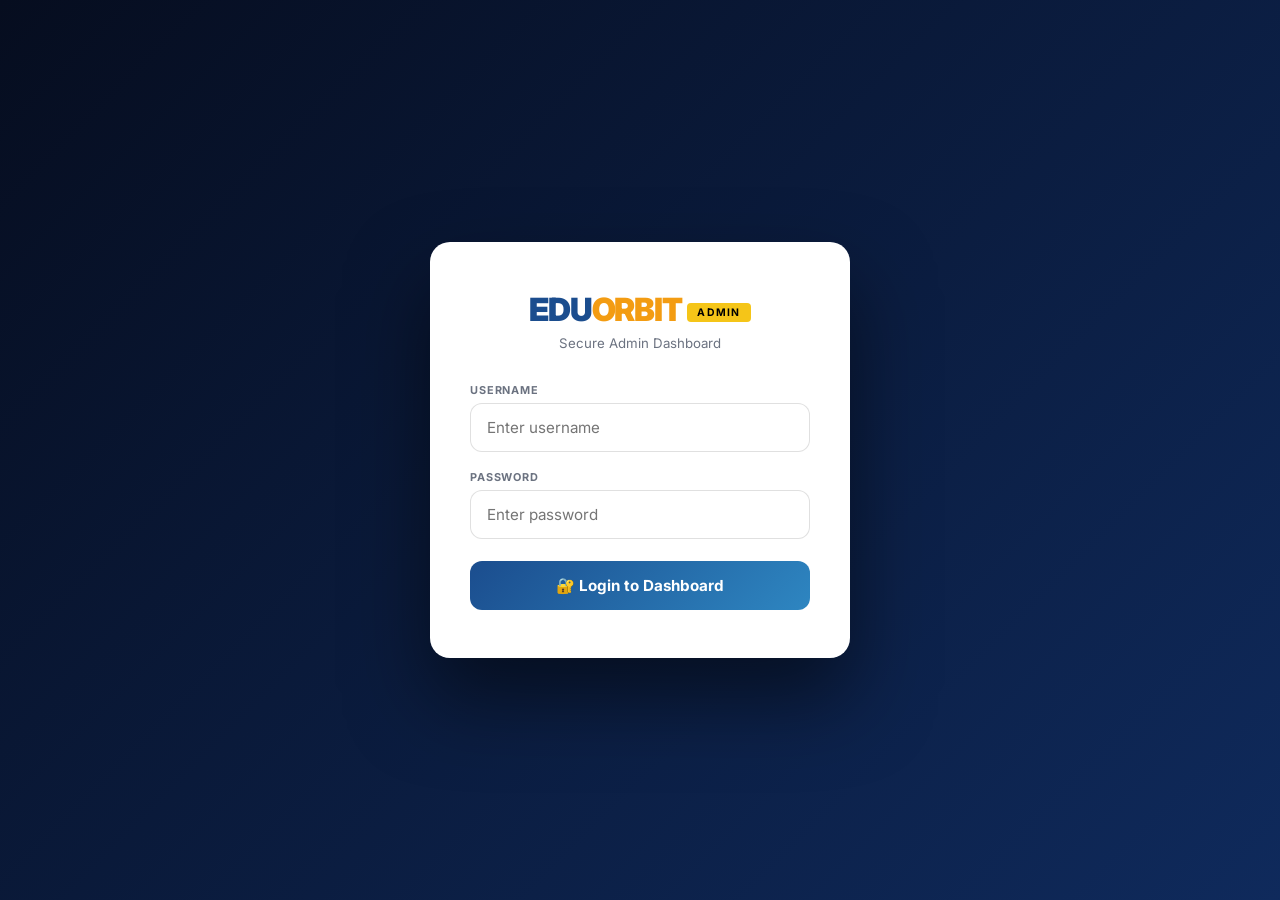
<file: admin.html>
<!DOCTYPE html>
<html lang="en">
<head>
  <meta charset="UTF-8">
  <meta name="viewport" content="width=device-width, initial-scale=1.0">
  <title>EduOrbit Admin Panel</title>
  <link href="https://fonts.googleapis.com/css2?family=Inter:wght@400;500;600;700;800;900&display=swap" rel="stylesheet">
  <link rel="stylesheet" href="admin.css?v=4.2">
  <!-- CRITICAL: Inline login styles so it always shows -->
  <style>
    *{margin:0;padding:0;box-sizing:border-box}
    body{font-family:'Inter',sans-serif;background:#060D1F}
    #loginScreen{
      position:fixed;inset:0;
      background:linear-gradient(135deg,#060D1F 0%,#0F2A5C 100%);
      display:flex;align-items:center;justify-content:center;
      z-index:9999;padding:20px;
    }
    #adminWrap{display:none}
    .login-box{
      background:#fff;border-radius:20px;
      padding:48px 40px;width:100%;max-width:420px;
      box-shadow:0 40px 80px rgba(0,0,0,.5);
    }
    .login-logo{font-size:2rem;font-weight:900;letter-spacing:-0.04em;margin-bottom:6px;text-align:center;font-family:'Inter',sans-serif}
    .logo-edu{color:#1B4D8E;font-weight:900}.logo-orbit{color:#F5C518}
    .admin-label{font-size:.65rem;font-weight:700;letter-spacing:.12em;background:#F5C518;color:#000;padding:3px 10px;border-radius:4px;margin-left:6px;vertical-align:middle}
    .login-sub{font-size:.83rem;color:#6b7280;text-align:center;margin-bottom:32px;font-family:'Inter',sans-serif}
    .login-form{display:flex;flex-direction:column;gap:18px}
    .lf-field{display:flex;flex-direction:column;gap:6px}
    .lf-field label{font-size:.68rem;font-weight:700;letter-spacing:.08em;text-transform:uppercase;color:#6b7280;font-family:'Inter',sans-serif}
    .lf-field input{
      padding:14px 16px;font-size:.95rem;
      border:1.5px solid rgba(0,0,0,.12);border-radius:12px;
      outline:none;font-family:'Inter',sans-serif;
      transition:border-color .2s;width:100%;
    }
    .lf-field input:focus{border-color:#1B4D8E;box-shadow:0 0 0 3px rgba(27,77,142,.1)}
    #loginError{
      background:#fee2e2;color:#dc2626;font-size:.82rem;
      padding:11px 14px;border-radius:8px;display:none;
      font-family:'Inter',sans-serif;text-align:center;
    }
    #loginError.show{display:block}
    #loginBtn{
      padding:15px;background:linear-gradient(135deg,#1B4D8E,#2E86C1);
      color:#fff;border:none;border-radius:12px;
      font-size:.95rem;font-weight:700;cursor:pointer;
      font-family:'Inter',sans-serif;width:100%;
      transition:all .3s;margin-top:4px;
    }
    #loginBtn:hover{transform:translateY(-2px);box-shadow:0 8px 24px rgba(27,77,142,.4)}
    .login-hint{font-size:.72rem;color:#9ca3af;text-align:center;margin-top:4px;font-family:'Inter',sans-serif}
    @media(max-width:480px){.login-box{padding:32px 24px}}
  </style>
</head>
<body>

  <!-- LOGIN SCREEN -->
  <div id="loginScreen">
    <div class="login-box">
      <div class="login-logo">
        <span style="color:#1B4D8E;font-weight:900">EDU</span><span style="color:#F39C12;font-weight:900">ORBIT</span><span class="admin-label">ADMIN</span>
      </div>
      <p class="login-sub">Secure Admin Dashboard</p>
      <div class="login-form">
        <div class="lf-field">
          <label>Username</label>
          <input type="text" id="loginUser" placeholder="Enter username" autocomplete="off">
        </div>
        <div class="lf-field">
          <label>Password</label>
          <input type="password" id="loginPass" placeholder="Enter password">
        </div>
        <div id="loginError">❌ Wrong username or password. Try again.</div>
        <button id="loginBtn" onclick="doLogin()">🔐 Login to Dashboard</button>
      </div>
    </div>
  </div>

  <!-- ADMIN DASHBOARD -->
  <div class="admin-wrap" id="adminWrap" style="display:none">

    <!-- SIDEBAR -->
    <aside class="sidebar" id="sidebar">
      <div class="sidebar-logo" style="display:flex; justify-content:space-between; align-items:center;">
        <div><span style="color:#fff;font-weight:900">EDU</span><span style="color:#F39C12;font-weight:900">ORBIT</span> <span class="admin-badge">ADMIN</span></div>
        <button class="close-sidebar" onclick="toggleSidebar()">×</button>
      </div>
      <nav class="sidebar-nav">
        <button class="nav-item active" onclick="showTab('dashboard',this)">📊 Dashboard</button>
        <button class="nav-item" onclick="showTab('colleges',this)">🏫 Colleges</button>
        <button class="nav-item" onclick="showTab('courses',this)">📚 Courses</button>
        <button class="nav-item" onclick="showTab('leads',this)">👤 Student Leads</button>
        <button class="nav-item" onclick="showTab('export',this)">💾 Export Data</button>
      </nav>
      <button class="logout-btn" onclick="doLogout()">🚪 Logout</button>
    </aside>

    <!-- MAIN CONTENT -->
    <main class="admin-main">

      <!-- TOPBAR -->
      <div class="topbar">
        <button class="menu-toggle" onclick="toggleSidebar()">☰</button>
        <h1 class="page-title" id="pageTitle">Dashboard</h1>
        <div class="topbar-right" style="display:flex; align-items:center; gap:12px;">
          <span id="syncStatus" style="font-size:0.75rem; color:#10b981; background:rgba(16,185,129,0.1); padding:4px 10px; border-radius:100px; display:inline-flex; align-items:center; gap:6px; font-weight:600;">
            <span style="width:6px; height:6px; background:#10b981; border-radius:50%; display:inline-block; animation: pulse 1.5s infinite;"></span>
            Auto-Synced
          </span>
          <button class="btn-sm btn-edit" onclick="checkAndAutoSync(true)" style="padding: 6px 10px; font-size: 0.72rem; display: flex; align-items: center; gap: 4px;" title="Sync Database Now">
            🔄 Sync
          </button>
          <span class="admin-name" style="margin-left: 4px;">👤 Admin</span>
        </div>
      </div>

      <!-- DASHBOARD TAB -->
      <div class="tab-content active" id="tab-dashboard">
        <div class="stats-grid">
          <div class="stat-card" style="--c:#1B4D8E">
            <div class="stat-icon">🏫</div>
            <div class="stat-val" id="statColleges">0</div>
            <div class="stat-label">Total Colleges</div>
          </div>
          <div class="stat-card" style="--c:#F39C12">
            <div class="stat-icon">📚</div>
            <div class="stat-val" id="statCourses">0</div>
            <div class="stat-label">Total Courses</div>
          </div>
          <div class="stat-card" style="--c:#22c55e">
            <div class="stat-icon">👤</div>
            <div class="stat-val" id="statLeads">0</div>
            <div class="stat-label">Student Leads</div>
          </div>
          <div class="stat-card" style="--c:#e74c3c">
            <div class="stat-icon">📅</div>
            <div class="stat-val" id="statToday">0</div>
            <div class="stat-label">Today's Leads</div>
          </div>
        </div>
        <div class="dashboard-grid">
          <div class="dash-card">
            <h3>Recent Leads</h3>
            <div id="recentLeads" class="recent-list"></div>
          </div>
          <div class="dash-card">
            <h3>Quick Actions</h3>
            <div class="quick-actions">
              <button class="qa-btn" onclick="showTab('colleges',null);openAddCollege()">➕ Add College</button>
              <button class="qa-btn" onclick="showTab('courses',null);openAddCourse()">➕ Add Course</button>
              <button class="qa-btn" onclick="showTab('export',null)">💾 Export data.js</button>
              <a href="index.html" target="_blank" class="qa-btn">🌐 View Website</a>
            </div>
          </div>
        </div>
      </div>

      <!-- COLLEGES TAB -->
      <div class="tab-content" id="tab-colleges">
        <div class="tab-header">
          <h2>Manage Colleges</h2>
          <button class="btn-primary" onclick="openAddCollege()">➕ Add College</button>
        </div>
        <div class="table-wrap">
          <table class="data-table" id="collegesTable">
            <thead><tr><th>Emoji</th><th>Name</th><th>Abbr</th><th>NAAC</th><th>Location</th><th>Est.</th><th>Actions</th></tr></thead>
            <tbody id="collegesBody"></tbody>
          </table>
        </div>
      </div>

      <!-- COURSES TAB -->
      <div class="tab-content" id="tab-courses">
        <div class="tab-header">
          <h2>Manage Courses</h2>
          <button class="btn-primary" onclick="openAddCourse()">➕ Add Course</button>
        </div>
        <div class="courses-search">
          <input type="text" id="courseSearch" placeholder="Search courses..." oninput="filterCoursesTable()">
          <select id="courseColFilter" onchange="filterCoursesTable()">
            <option value="">All Colleges</option>
          </select>
        </div>
        <div class="table-wrap">
          <table class="data-table" id="coursesTable">
            <thead><tr><th>Course Name</th><th>Type</th><th>College(s)</th><th>Duration</th><th>Total Fee</th><th>Actions</th></tr></thead>
            <tbody id="coursesBody"></tbody>
          </table>
        </div>
      </div>

      <!-- LEADS TAB -->
      <div class="tab-content" id="tab-leads">
        <div class="tab-header">
          <h2>Student Leads</h2>
          <div class="lead-actions">
            <button class="btn-outline" onclick="exportLeadsCSV()">📥 Export CSV</button>
            <button class="btn-wa" onclick="sendDailyReportWA()">📲 Send Today's Report on WhatsApp</button>
            <button class="btn-danger" onclick="clearLeads()">🗑 Clear All</button>
          </div>
        </div>
        <div class="table-wrap">
          <table class="data-table">
            <thead><tr><th>#</th><th>Name</th><th>Phone</th><th>Course</th><th>Message</th><th>Date</th><th>Enquiry</th><th>Delete</th></tr></thead>
            <tbody id="leadsBody"></tbody>
          </table>
        </div>
      </div>

      <!-- EXPORT TAB -->
      <div class="tab-content" id="tab-export">
        <div class="tab-header"><h2>Export Data</h2></div>
        <div class="export-cards">
          <div class="export-card">
            <div class="export-icon">📄</div>
            <h3>Export data.js</h3>
            <p>Download updated data.js file with all your colleges and courses. Replace the file in your project folder.</p>
            <button class="btn-primary" onclick="exportDataJS()">⬇ Download data.js</button>
          </div>
          <div class="export-card">
            <div class="export-icon">📊</div>
            <h3>Export Leads (CSV)</h3>
            <p>Download all student enquiries as a CSV file for use in Excel or Google Sheets.</p>
            <button class="btn-primary" onclick="exportLeadsCSV()">⬇ Download Leads CSV</button>
          </div>
        </div>
        <div class="export-preview">
          <h3>Preview data.js</h3>
          <textarea id="exportPreview" readonly></textarea>
          <button class="btn-outline" onclick="copyExport()">📋 Copy to Clipboard</button>
        </div>
      </div>

    </main>
  </div>

  <!-- MODAL -->
  <div class="modal-overlay" id="modalOverlay" onclick="closeModal(event)">
    <div class="modal-box" id="modalBox">
      <button class="modal-close" onclick="closeModal()">✕</button>
      <div id="modalContent"></div>
    </div>
  </div>

  <div class="toast" id="toast"></div>

  <script src="data.js?v=3.6"></script>
  <script src="admin.js?v=5.0"></script>
</body>
</html>
</file>
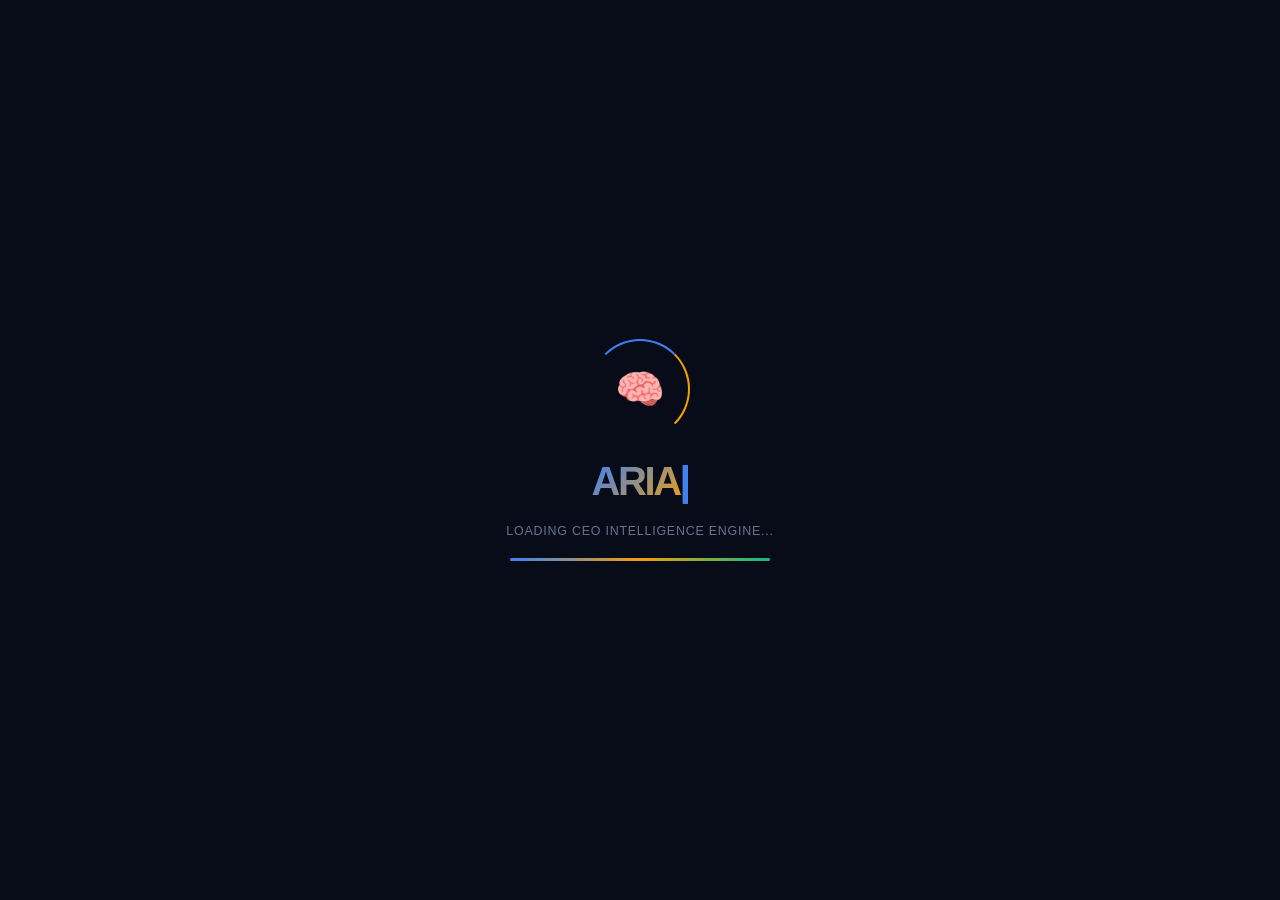
<file: ceo - Copy.html>
<!DOCTYPE html>
<html lang="en">
<head>
  <meta charset="UTF-8">
  <meta name="viewport" content="width=device-width, initial-scale=1.0">
  <title>ARIA — EduOrbit CEO Intelligence</title>
  <link href="https://fonts.googleapis.com/css2?family=Lexend:wght@300;400;500;600;700;800;900&family=Source+Sans+3:wght@300;400;500;600;700;800&display=swap" rel="stylesheet">
  <link rel="stylesheet" href="ceo.css?v=3.6">
</head>
<body>

<!-- BOOT -->
<div class="boot-screen" id="bootScreen">
  <div class="boot-logo"><div class="boot-ring"></div><div class="boot-icon">🧠</div></div>
  <div class="boot-text">ARIA<span class="boot-cursor">|</span></div>
  <div class="boot-sub">Loading CEO Intelligence Engine...</div>
  <div class="boot-bar"><div class="boot-progress" id="bootProgress"></div></div>
</div>

<!-- API KEY SETUP -->
<div class="setup-screen" id="setupScreen" style="display:none">
  <div class="setup-box">
    <div class="setup-icon">🔑</div>
    <h2>Connect AI Brain</h2>
    <p>ARIA runs on <strong>Groq Llama-3 AI</strong> (100% Free & Fast). Get your free API key in 30 seconds:</p>
    <ol>
      <li>Go to <a href="https://console.groq.com/keys" target="_blank">console.groq.com/keys</a></li>
      <li>Click <strong>"Create API Key"</strong></li>
      <li>Copy and paste below 👇</li>
    </ol>
    <div class="setup-input-wrap">
      <input type="password" id="apiKeyInput" placeholder="gsk_your_groq_api_key_here">
      <button onclick="saveApiKey()">Activate ARIA →</button>
    </div>
    <p class="setup-note">Key is saved locally on your device only. Never shared.</p>
  </div>
</div>

<!-- MAIN APP -->
<div class="app" id="app" style="display:none">

  <!-- SIDEBAR -->
  <aside class="sidebar" id="sidebar">
    <div class="sidebar-brand">
      <div class="brand-avatar">A</div>
      <div class="brand-info">
        <strong>ARIA</strong>
        <span class="brand-status"><i></i>CEO • Full Power Mode</span>
      </div>
      <button class="close-sidebar" onclick="toggleMenu()">×</button>
    </div>

    <!-- TABS -->
    <div class="sidebar-tabs">
      <button class="stab active" onclick="switchMode('chat',this)">💬 CEO Chat</button>
      <button class="stab" onclick="switchMode('leads',this)">🚀 Lead Engine</button>
      <button class="stab" onclick="switchMode('campaigns',this)">📣 Campaigns</button>
      <button class="stab" onclick="switchMode('pipeline',this)">📊 Pipeline</button>
    </div>

    <div class="sidebar-section">
      <div class="section-label">Quick Commands</div>
      <button class="task-btn" onclick="sendTask('Give me today complete business report with lead analysis and revenue forecast')">📊 Daily Report</button>
      <button class="task-btn" onclick="sendTask('Generate 5 high-converting WhatsApp messages for B.Tech admissions 2026 targeting Bihar students')">💬 WhatsApp Msgs</button>
      <button class="task-btn" onclick="sendTask('Create a full week Instagram content calendar with captions and hashtags for EduOrbit')">📱 Instagram Plan</button>
      <button class="task-btn" onclick="sendTask('Write a cold email to 5 different college admission directors for partnership')">📧 College Email</button>
      <button class="task-btn" onclick="sendTask('Give me a script to call student leads and convert them in under 3 minutes')">📞 Call Script</button>
      <button class="task-btn" onclick="sendTask('Analyze my current leads and tell me who to call first and what to say')">🧠 Lead Analysis</button>
      <button class="task-btn" onclick="sendTask('Create a referral program plan where students bring more students')">🤝 Referral Plan</button>
    </div>

    <div class="sidebar-section">
      <div class="section-label">Live Stats</div>
      <div class="stat-row"><span>👤 Total Leads</span><strong id="sL">0</strong></div>
      <div class="stat-row"><span>📅 Today</span><strong id="sT">0</strong></div>
      <div class="stat-row"><span>🏫 Colleges</span><strong id="sC">0</strong></div>
      <div class="stat-row"><span>📚 Courses</span><strong id="sCr">0</strong></div>
    </div>

    <div class="sidebar-footer">
      <a href="admin.html" target="_blank" class="foot-link">⚙️ Admin Panel</a>
      <a href="index.html" target="_blank" class="foot-link">🌐 Website</a>
      <button class="clear-btn" onclick="clearChat()">🗑 New Chat</button>
      <button class="reset-btn" onclick="resetKey()">🔑 Change API Key</button>
    </div>
  </aside>

  <!-- MAIN PANEL -->
  <main class="main">
    <div class="topbar">
      <button class="menu-btn" onclick="toggleMenu()">☰</button>
      <div class="topbar-center">
        <div class="aria-dot"></div>
        <span>ARIA — <strong>EduOrbit CEO Intelligence</strong></span>
      </div>
      <div class="model-badge" id="modelBadge">Groq Llama-3 ⚡</div>
    </div>

    <!-- CEO CHAT MODE -->
    <div class="mode-panel active" id="mode-chat">
      <div class="chat-area" id="chatArea">
        <div class="welcome-card">
          <div class="welcome-avatar">🧠</div>
          <h1>Main hoon ARIA — Tumhara CEO</h1>
          <p>Main <strong>Groq Llama-3 AI</strong> se powered hoon aur EduOrbit ka complete knowledge rakhta hoon. Mujhe batao kya karna hai — main likhuga, plan karunga, strategy dunga, sab kuch.</p>
          <div class="welcome-chips">
            <span onclick="sendTask('Create a complete lead generation campaign for this week')">🎯 Lead Campaign</span>
            <span onclick="sendTask('Write WhatsApp messages to send to 200 students today')">💬 Bulk Messages</span>
            <span onclick="sendTask('Analyze my business and give me the fastest path to ₹1 Lakh this month')">💰 ₹1L Strategy</span>
            <span onclick="sendTask('Draft email to JIS College asking for higher commission per student')">📧 Negotiate Commission</span>
          </div>
        </div>
      </div>
      <div class="input-area">
        <div class="input-wrap">
          <textarea id="userInput" placeholder="ARIA ko batao kya karna hai... (Hindi ya English mein)" rows="1" onkeydown="handleKey(event)" oninput="autoResize(this)"></textarea>
          <button class="send-btn" id="sendBtn" onclick="sendMessage()">
            <svg width="20" height="20" viewBox="0 0 24 24" fill="none" stroke="currentColor" stroke-width="2.5"><line x1="22" y1="2" x2="11" y2="13"/><polygon points="22 2 15 22 11 13 2 9 22 2"/></svg>
          </button>
        </div>
        <div class="input-hint">⚡ Powered by Groq Llama-3 AI — Full CEO Intelligence Active</div>
      </div>
    </div>

    <!-- LEAD ENGINE MODE -->
    <div class="mode-panel" id="mode-leads">
      <div class="lead-engine">
        <div class="engine-header">
          <h2>🚀 Lead Generation Engine</h2>
          <p>ARIA automatically generates leads through multiple channels</p>
        </div>
        <div class="engine-grid">
          <div class="engine-card" onclick="runLeadEngine('whatsapp')">
            <div class="engine-icon">💬</div>
            <h3>WhatsApp Campaign</h3>
            <p>AI generates bulk messages + follow-up sequence</p>
            <button class="run-btn">Generate Now →</button>
          </div>
          <div class="engine-card" onclick="runLeadEngine('instagram')">
            <div class="engine-icon">📱</div>
            <h3>Instagram Content</h3>
            <p>7-day content calendar with captions + hashtags</p>
            <button class="run-btn">Generate Now →</button>
          </div>
          <div class="engine-card" onclick="runLeadEngine('email')">
            <div class="engine-icon">📧</div>
            <h3>Email Outreach</h3>
            <p>Cold emails to colleges + student nurture sequence</p>
            <button class="run-btn">Generate Now →</button>
          </div>
          <div class="engine-card" onclick="runLeadEngine('sms')">
            <div class="engine-icon">📩</div>
            <h3>SMS Campaign</h3>
            <p>Short SMS blasts for result season urgency</p>
            <button class="run-btn">Generate Now →</button>
          </div>
          <div class="engine-card" onclick="runLeadEngine('referral')">
            <div class="engine-icon">🤝</div>
            <h3>Referral System</h3>
            <p>Student referral program scripts + incentive plan</p>
            <button class="run-btn">Generate Now →</button>
          </div>
          <div class="engine-card" onclick="runLeadEngine('coaching')">
            <div class="engine-icon">🏫</div>
            <h3>Coaching Center Pitch</h3>
            <p>Partnership pitch for local coaching centers</p>
            <button class="run-btn">Generate Now →</button>
          </div>
        </div>
        <div class="engine-output" id="engineOutput" style="display:none">
          <div class="engine-output-header">
            <h3 id="engineOutputTitle">Generated Content</h3>
            <button onclick="copyEngineOutput()">📋 Copy All</button>
            <button onclick="document.getElementById('engineOutput').style.display='none'">✕</button>
          </div>
          <div class="engine-output-body" id="engineOutputBody"></div>
        </div>
      </div>
    </div>

    <!-- CAMPAIGNS MODE -->
    <div class="mode-panel" id="mode-campaigns">
      <div class="campaigns-panel">
        <div class="engine-header">
          <h2>📣 Active Campaigns</h2>
          <button class="run-btn" onclick="createCampaign()">+ New Campaign</button>
        </div>
        <div id="campaignsList"></div>
      </div>
    </div>

    <!-- PIPELINE MODE -->
    <div class="mode-panel" id="mode-pipeline">
      <div class="pipeline-panel">
        <div class="engine-header">
          <h2>📊 Lead Pipeline</h2>
          <p>Track every lead from capture to admission</p>
        </div>
        <div class="pipeline-cols" id="pipelineCols"></div>
      </div>
    </div>

  </main>
</div>

<div class="toast" id="toast"></div>
<script src="data.js?v=3.6"></script>
<script src="ceo.js?v=3.6"></script>
</body>
</html>
</file>
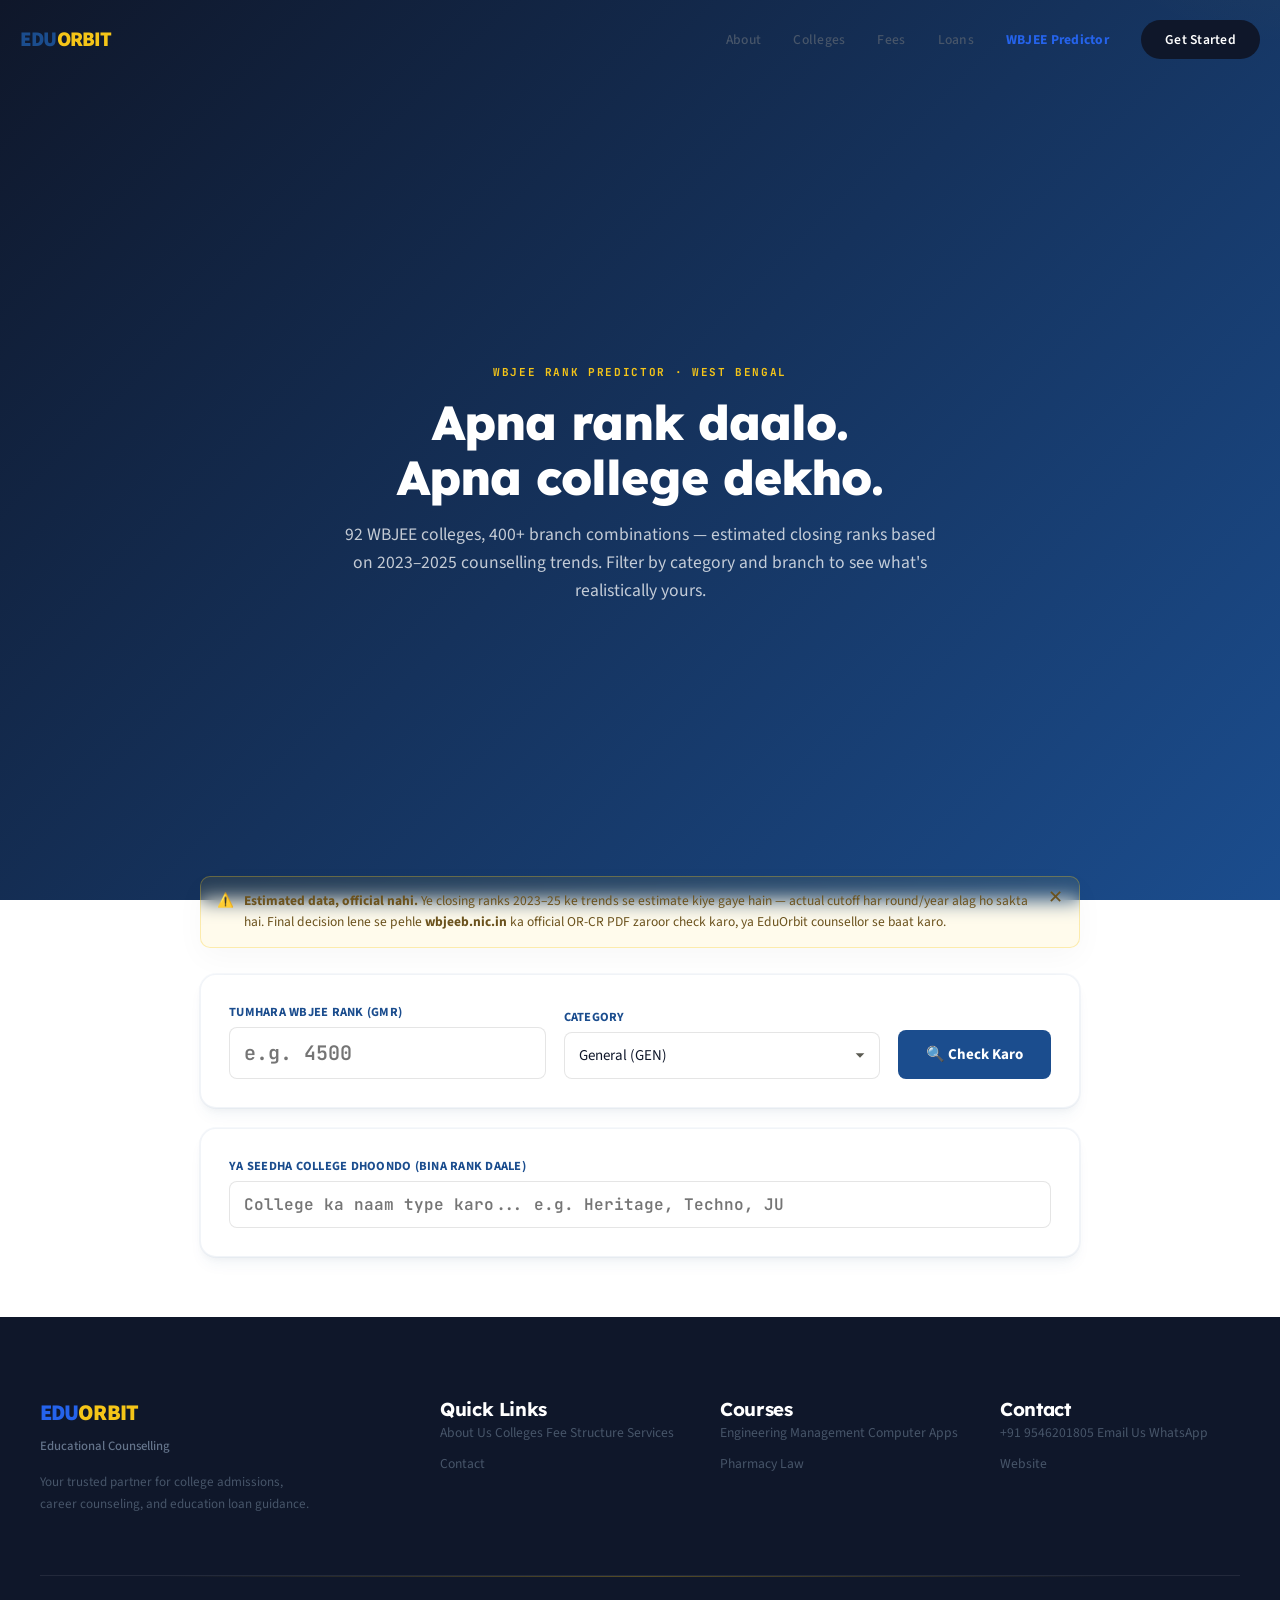
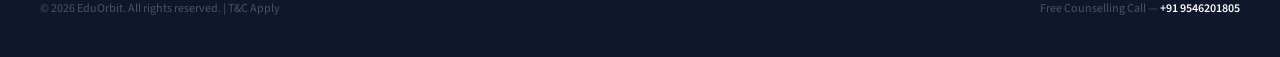
<file: wbjee-predictor.html>
<!DOCTYPE html>
<html lang="en">
<head>
  <meta charset="UTF-8" />
  <meta name="viewport" content="width=device-width, initial-scale=1.0" />
  <title>WBJEE Rank Predictor | EduOrbit</title>
  <meta name="description" content="Check which WBJEE colleges and branches you can get based on your rank and category. 92 colleges, estimated closing ranks." />
  <link rel="preconnect" href="https://fonts.googleapis.com">
  <link rel="preconnect" href="https://fonts.gstatic.com" crossorigin>
  <link href="https://fonts.googleapis.com/css2?family=Lexend:wght@300;400;500;600;700;800;900&family=Source+Sans+3:wght@300;400;500;600;700;800&family=JetBrains+Mono:wght@500;600;700&display=swap" rel="stylesheet">
  
  <link rel="stylesheet" href="index.css?v=4.2">
  <link rel="stylesheet" href="animations.css?v=1.1">
  <link rel="stylesheet" href="mobile.css?v=2.0">

  <style>
    :root {
      --navy: var(--blue, #1B4D8E);
      --navy-deep: var(--footer-bg, #0F172A);
      --amber: var(--yellow, #F5C518);
      --amber-deep: var(--yellow-dark, #D97706);
      --bg: var(--bg, #FAFBFC);
      --cream: var(--white, #ffffff);
      --line: rgba(0, 0, 0, 0.06);
      --ink: var(--black, #0F172A);
      --ink-soft: var(--gray, #475569);
    }
    
    body {
      background: var(--bg);
      color: var(--ink);
      font-family: var(--font-body);
    }

    /* ---------- HERO ---------- */
    .hero {
      background: linear-gradient(135deg, #0F172A 0%, #1B4D8E 100%);
      color: #fff;
      padding: 150px 20px 80px;
      text-align: center;
      position: relative;
      overflow: hidden;
    }
    .hero::before {
      content: '';
      position: absolute;
      top: -50%;
      right: -20%;
      width: 500px;
      height: 500px;
      border-radius: 50%;
      background: radial-gradient(circle, rgba(245, 197, 24, 0.08) 0%, transparent 70%);
      pointer-events: none;
    }
    .hero-inner {
      max-width: 800px;
      margin: 0 auto;
      position: relative;
      z-index: 2;
    }
    .kicker {
      font-family: 'JetBrains Mono', monospace;
      font-size: 11px;
      letter-spacing: .15em;
      color: var(--amber);
      font-weight: 700;
      margin-bottom: 16px;
      text-transform: uppercase;
    }
    .hero h1 {
      font-family: var(--font-heading);
      font-size: clamp(2rem, 5vw, 3rem);
      line-height: 1.15;
      margin: 0 0 16px;
      font-weight: 800;
      letter-spacing: -.02em;
    }
    .hero p {
      font-size: clamp(0.95rem, 2vw, 1.1rem);
      line-height: 1.6;
      color: rgba(255, 255, 255, 0.75);
      max-width: 600px;
      margin: 0 auto;
    }

    /* ---------- DISCLAIMER ---------- */
    .disclaimer {
      max-width: 880px;
      margin: -24px auto 0;
      background: rgba(245, 197, 24, 0.08);
      border: 1px solid rgba(245, 197, 24, 0.3);
      border-radius: 10px;
      padding: 14px 40px 14px 16px;
      font-size: 13.5px;
      line-height: 1.55;
      color: #6b521d;
      display: flex;
      gap: 10px;
      position: relative;
      z-index: 3;
      box-shadow: 0 10px 30px rgba(0, 0, 0, 0.03);
      backdrop-filter: blur(10px);
    }
    .disclaimer button {
      position: absolute;
      top: 8px;
      right: 8px;
      background: transparent;
      border: none;
      cursor: pointer;
      color: #6b521d;
      font-size: 18px;
      padding: 4px 8px;
      line-height: 1;
    }

    /* ---------- FORM ---------- */
    .form-card {
      max-width: 880px;
      margin: 26px auto 0;
      background: var(--cream);
      border: 1px solid rgba(27, 77, 142, 0.06);
      border-radius: 16px;
      padding: 28px;
      box-shadow: var(--shadow-card);
    }
    .form-row {
      display: flex;
      gap: 18px;
      flex-wrap: wrap;
      align-items: flex-end;
    }
    .field {
      display: flex;
      flex-direction: column;
      gap: 6px;
      flex: 1 1 180px;
    }
    .field label {
      font-size: 12.5px;
      font-weight: 700;
      letter-spacing: 0.02em;
      color: var(--navy);
      text-transform: uppercase;
    }
    #rankInput, #collegeSearch, #browseSearch {
      font-family: 'JetBrains Mono', monospace;
      font-size: 16px;
      font-weight: 600;
      padding: 12px 14px;
      border-radius: 8px;
      border: 1.5px solid rgba(0, 0, 0, 0.1);
      background: #fff;
      color: var(--navy);
      width: 100%;
      outline: none;
      transition: all 0.2s;
    }
    #rankInput {
      font-size: 20px;
    }
    #rankInput:focus, #collegeSearch:focus, #browseSearch:focus, select:focus {
      border-color: var(--navy);
      box-shadow: 0 0 0 3px rgba(27, 77, 142, 0.1);
      outline: none;
    }
    .filter-row input {
      font-size: 14px !important;
      padding: 10px 12px !important;
      font-weight: 500 !important;
    }
    .standalone-search {
      margin-top: 20px;
      display: flex;
      align-items: flex-end;
      gap: 12px;
    }
    .standalone-search .field {
      flex: 1;
    }
    #browseResultsWrap {
      margin-top: 16px;
    }
    select {
      width: 100%;
      font-size: 15px;
      padding: 12px 14px;
      border-radius: 8px;
      border: 1.5px solid rgba(0, 0, 0, 0.1);
      background: #fff;
      color: var(--ink);
      cursor: pointer;
      appearance: none;
      background-image: url("data:image/svg+xml;utf8,<svg xmlns='http://www.w3.org/2000/svg' width='14' height='14' fill='%235a5a52' viewBox='0 0 16 16'><path d='M8 11L3 6h10z'/></svg>");
      background-repeat: no-repeat;
      background-position: right 12px center;
      outline: none;
      transition: all 0.2s;
    }
    #checkBtn {
      display: flex;
      align-items: center;
      justify-content: center;
      gap: 8px;
      background: var(--navy);
      color: #fff;
      border: none;
      border-radius: 8px;
      padding: 14px 28px;
      font-size: 15px;
      font-weight: 700;
      cursor: pointer;
      flex: 0 0 auto;
      font-family: inherit;
      transition: all 0.3s var(--ease);
    }
    #checkBtn:disabled {
      opacity: .5;
      cursor: not-allowed;
    }
    #checkBtn:hover:not(:disabled) {
      background: var(--blue-light);
      transform: translateY(-2px);
      box-shadow: 0 6px 20px rgba(27, 77, 142, 0.2);
    }

    .filter-row {
      display: flex;
      gap: 14px;
      flex-wrap: wrap;
      margin-top: 20px;
      padding-top: 20px;
      border-top: 1px dashed rgba(0, 0, 0, 0.1);
    }
    .filter-row .field {
      flex: 1 1 160px;
    }
    .filter-row label {
      font-size: 12px;
      font-weight: 600;
      color: var(--ink-soft);
    }
    .filter-row select {
      font-size: 13.5px;
      padding: 9px 30px 9px 11px;
      border-radius: 7px;
      border: 1.5px solid rgba(0, 0, 0, 0.1);
    }
    .hidden {
      display: none !important;
    }

    /* ---------- RESULTS ---------- */
    .results {
      max-width: 880px;
      margin: 30px auto 0;
      padding: 0 20px 40px;
    }
    .summary {
      display: flex;
      align-items: center;
      gap: 24px;
      margin-bottom: 20px;
      flex-wrap: wrap;
    }
    .stat {
      display: flex;
      flex-direction: column;
      align-items: flex-start;
    }
    .stat .num {
      font-family: 'JetBrains Mono', monospace;
      font-size: 28px;
      font-weight: 800;
      color: var(--navy);
      line-height: 1;
    }
    .stat .lbl {
      font-size: 12.5px;
      color: var(--ink-soft);
      margin-top: 4px;
      font-weight: 500;
    }
    .divider {
      width: 1px;
      height: 32px;
      background: rgba(0, 0, 0, 0.1);
    }

    .empty {
      text-align: center;
      padding: 50px 20px;
      background: var(--cream);
      border-radius: 16px;
      border: 1px solid rgba(27, 77, 142, 0.06);
      box-shadow: var(--shadow-card);
    }
    .empty .icon {
      font-size: 32px;
      opacity: .4;
      margin-bottom: 10px;
    }
    .empty .title {
      font-size: 16px;
      font-weight: 700;
      margin: 0 0 6px;
      color: var(--navy);
    }
    .empty .hint {
      font-size: 14px;
      color: var(--ink-soft);
      margin: 0;
    }

    .table-wrap {
      background: var(--cream);
      border-radius: 16px;
      border: 1px solid rgba(27, 77, 142, 0.06);
      overflow: hidden;
      overflow-x: auto;
      box-shadow: var(--shadow-card);
    }
    table {
      width: 100%;
      border-collapse: collapse;
      font-size: 13.5px;
      min-width: 560px;
    }
    th {
      text-align: left;
      padding: 14px 16px;
      background: var(--navy);
      color: #fff;
      font-size: 11px;
      letter-spacing: .06em;
      text-transform: uppercase;
      font-weight: 700;
    }
    td {
      padding: 14px 16px;
      vertical-align: middle;
      border-bottom: 1px solid rgba(0, 0, 0, 0.05);
    }
    .college-name {
      font-weight: 700;
      font-size: 14.5px;
      color: var(--navy);
      margin-bottom: 4px;
    }
    .college-meta {
      display: flex;
      align-items: center;
      gap: 8px;
      font-size: 11.5px;
      color: var(--ink-soft);
      flex-wrap: wrap;
      font-weight: 500;
    }
    .tier-tag {
      margin-left: 4px;
      color: #fff;
      font-size: 9.5px;
      padding: 2px 8px;
      border-radius: 20px;
      font-weight: 700;
      white-space: nowrap;
      text-transform: uppercase;
      letter-spacing: 0.03em;
    }
    .rank-cell {
      text-align: right;
      font-weight: 700;
      color: var(--navy);
      font-family: 'JetBrains Mono', monospace;
      white-space: nowrap;
      font-size: 15px;
    }
    .chance-cell {
      text-align: center;
    }
    
    .chance-pill {
      font-size: 11px;
      font-weight: 700;
      padding: 3px 10px;
      border-radius: 20px;
      white-space: nowrap;
      display: inline-block;
      border: 1px solid;
    }
    .chance-strong {
      background: #dcfce7;
      color: #15803d;
      border-color: #bbf7d0;
    }
    .chance-good {
      background: #fef9c3;
      color: #a16207;
      border-color: #fef08a;
    }
    .chance-tight {
      background: #fee2e2;
      color: #b91c1c;
      border-color: #fecaca;
    }

    @media (max-width: 600px) {
      .hero {
        padding: 130px 16px 60px;
      }
      .disclaimer {
        margin: -20px 16px 0;
        padding: 12px;
      }
      .form-card {
        margin: 22px 16px 0;
        padding: 20px;
      }
      .results {
        padding: 0 16px 40px;
      }
      .form-row {
        flex-direction: column;
        align-items: stretch;
      }
      #checkBtn {
        width: 100%;
      }
    }
    
    /* Scrollbar styling for tables */
    .table-wrap::-webkit-scrollbar {
      height: 6px;
    }
    .table-wrap::-webkit-scrollbar-track {
      background: #f1f5f9;
    }
    .table-wrap::-webkit-scrollbar-thumb {
      background: #cbd5e1;
      border-radius: 3px;
    }
    .table-wrap::-webkit-scrollbar-thumb:hover {
      background: #94a3b8;
    }
  </style>
</head>
<body>

  <!-- Navigation -->
  <nav class="nav" id="nav">
    <div class="nav-inner">
      <a href="index.html" class="nav-logo" id="navLogo">
        <span class="logo-edu">EDU</span><span class="logo-orbit">ORBIT</span>
      </a>
      <div class="nav-links" id="navLinks">
        <a href="index.html#about" class="nav-link">About</a>
        <a href="index.html#colleges" class="nav-link">Colleges</a>
        <a href="index.html#fees" class="nav-link">Fees</a>
        <a href="index.html#loans" class="nav-link">Loans</a>
        <a href="wbjee-predictor.html" class="nav-link active" style="color: var(--blue-light); font-weight: 700;">WBJEE Predictor</a>
        <a href="index.html#contact" class="nav-link nav-link--cta">Get Started</a>
      </div>
      <button class="nav-toggle" id="navToggle" aria-label="Toggle navigation menu">
        <span></span>
        <span></span>
        <span></span>
      </button>
    </div>
  </nav>

  <!-- Mobile Menu -->
  <div class="mobile-menu" id="mobileMenu">
    <div class="mobile-menu-links">
      <a href="index.html#about" class="mobile-link">About</a>
      <a href="index.html#colleges" class="mobile-link">Colleges</a>
      <a href="index.html#fees" class="mobile-link">Fees</a>
      <a href="index.html#loans" class="mobile-link">Loans</a>
      <a href="wbjee-predictor.html" class="mobile-link">WBJEE Predictor</a>
      <a href="index.html#contact" class="mobile-link">Contact</a>
    </div>
  </div>

  <main class="main">
    <header class="hero">
      <div class="hero-inner">
        <div class="kicker">WBJEE Rank Predictor &middot; West Bengal</div>
        <h1>Apna rank daalo.<br>Apna college dekho.</h1>
        <p>92 WBJEE colleges, 400+ branch combinations — estimated closing ranks based on 2023–2025 counselling trends. Filter by category and branch to see what's realistically yours.</p>
      </div>
    </header>

    <div class="disclaimer" id="disclaimer">
      <span>⚠️</span>
      <span>
        <strong>Estimated data, official nahi.</strong> Ye closing ranks 2023–25 ke trends se estimate kiye gaye hain — actual cutoff har round/year alag ho sakta hai. Final decision lene se pehle <strong>wbjeeb.nic.in</strong> ka official OR-CR PDF zaroor check karo, ya EduOrbit counsellor se baat karo.
      </span>
      <button onclick="document.getElementById('disclaimer').style.display='none'" aria-label="Dismiss">✕</button>
    </div>

    <form class="form-card" id="predictorForm">
      <div class="form-row">
        <div class="field">
          <label for="rankInput">Tumhara WBJEE Rank (GMR)</label>
          <input type="number" id="rankInput" inputmode="numeric" placeholder="e.g. 4500" min="1" />
        </div>
        <div class="field">
          <label for="categorySelect">Category</label>
          <select id="categorySelect">
            <option value="GEN">General (GEN)</option>
            <option value="EWS">EWS</option>
            <option value="OBC-A">OBC-A</option>
            <option value="OBC-B">OBC-B</option>
            <option value="SC">SC</option>
            <option value="ST">ST</option>
            <option value="PWD">PwD</option>
            <option value="TFW">TFW</option>
          </select>
        </div>
        <button type="submit" id="checkBtn">🔍 Check Karo</button>
      </div>

      <div class="filter-row hidden" id="filterRow">
        <div class="field" style="flex:1 1 220px;">
          <label for="collegeSearch">Search College</label>
          <input type="text" id="collegeSearch" placeholder="e.g. Jadavpur, Heritage, KGEC..." autocomplete="off" />
        </div>
        <div class="field">
          <label for="branchSelect">Branch</label>
          <select id="branchSelect"></select>
        </div>
        <div class="field">
          <label for="typeSelect">College Type</label>
          <select id="typeSelect"></select>
        </div>
      </div>
    </form>

    <div class="form-card standalone-search" id="standaloneSearchCard">
      <div class="field">
        <label for="browseSearch">Ya seedha college dhoondo (bina rank daale)</label>
        <input type="text" id="browseSearch" placeholder="College ka naam type karo... e.g. Heritage, Techno, JU" autocomplete="off" />
      </div>
    </div>

    <section class="results hidden" id="browseSection" style="margin-top:0;">
      <div class="table-wrap hidden" id="browseTableWrap">
        <table>
          <thead>
            <tr>
              <th>College</th>
              <th>Branch</th>
              <th style="text-align:right">Est. Closing Rank (GEN)</th>
            </tr>
          </thead>
          <tbody id="browseResultsBody"></tbody>
        </table>
      </div>
      <div id="browseEmptyState" class="empty hidden">
        <div class="icon">🔍</div>
        <p class="title">Koi college nahi mila.</p>
        <p class="hint">Spelling check karo, ya college ka short form try karo (e.g. "IEM", "KGEC").</p>
      </div>
    </section>

    <section class="results hidden" id="resultsSection">
      <div class="summary">
        <div class="stat"><span class="num" id="totalCount">0</span><span class="lbl">options mile</span></div>
        <div class="divider"></div>
        <div class="stat"><span class="num" id="safeCount" style="color:var(--green)">0</span><span class="lbl">safe zone</span></div>
        <div class="divider"></div>
        <div class="stat"><span class="num" id="tightCount" style="color:var(--amber-deep)">0</span><span class="lbl">tight / borderline</span></div>
      </div>

      <div id="emptyState" class="empty hidden">
        <div class="icon">🎓</div>
        <p class="title">Is rank/category/filter combination ke liye kuch nahi mila.</p>
        <p class="hint">Branch ya college-type filter "All" karke dekho — ya category check karo.</p>
      </div>

      <div class="table-wrap hidden" id="tableWrap">
        <table>
          <thead>
            <tr>
              <th>College</th>
              <th>Branch</th>
              <th style="text-align:right">Est. Closing Rank</th>
              <th style="text-align:center">Chance</th>
            </tr>
          </thead>
          <tbody id="resultsBody"></tbody>
        </table>
      </div>
    </section>

    <!-- Footer -->
    <footer class="footer" id="footer" style="margin-top: 60px;">
      <div class="container">
        <div class="footer-top">
          <div class="footer-brand">
            <div class="footer-logo">
              <span class="logo-edu">EDU</span><span class="logo-orbit">ORBIT</span>
            </div>
            <p class="footer-tagline">Educational Counselling</p>
            <p class="footer-desc">Your trusted partner for college admissions, career counseling, and education loan guidance.</p>
          </div>
          <div class="footer-links-group">
            <h3>Quick Links</h3>
            <a href="index.html#about">About Us</a>
            <a href="index.html#colleges">Colleges</a>
            <a href="index.html#fees">Fee Structure</a>
            <a href="index.html#services">Services</a>
            <a href="index.html#contact">Contact</a>
          </div>
          <div class="footer-links-group">
            <h3>Courses</h3>
            <a href="index.html#fees">Engineering</a>
            <a href="index.html#fees">Management</a>
            <a href="index.html#fees">Computer Apps</a>
            <a href="index.html#fees">Pharmacy</a>
            <a href="index.html#fees">Law</a>
          </div>
          <div class="footer-links-group">
            <h3>Contact</h3>
            <a href="tel:+919546201805">+91 9546201805</a>
            <a href="mailto:eduorbit.admissions@gmail.com">Email Us</a>
            <a href="https://wa.me/919546201805">WhatsApp</a>
            <a href="https://www.eduorbit.in">Website</a>
          </div>
        </div>
        <div class="footer-bottom">
          <p>© 2026 EduOrbit. All rights reserved. | T&C Apply</p>
          <p>Free Counselling Call — <a href="tel:+919546201805">+91 9546201805</a></p>
        </div>
      </div>
    </footer>
  </main>

<script>
/* =========================================================
   DATA
   ========================================================= */
const RAW_DATA = {"rows":[{"college":"Jadavpur University","city":"Kolkata","type":"University","tier":1,"branchCode":"CSE","branchName":"Computer Science & Engineering","closingRankGen":150},{"college":"Jadavpur University","city":"Kolkata","type":"University","tier":1,"branchCode":"AIML","branchName":"Artificial Intelligence & Machine Learning","closingRankGen":158},{"college":"Jadavpur University","city":"Kolkata","type":"University","tier":1,"branchCode":"IT","branchName":"Information Technology","closingRankGen":173},{"college":"Jadavpur University","city":"Kolkata","type":"University","tier":1,"branchCode":"ECE","branchName":"Electronics & Communication Engineering","closingRankGen":210},{"college":"Jadavpur University","city":"Kolkata","type":"University","tier":1,"branchCode":"EE","branchName":"Electrical Engineering","closingRankGen":300},{"college":"Jadavpur University","city":"Kolkata","type":"University","tier":1,"branchCode":"ME","branchName":"Mechanical Engineering","closingRankGen":390},{"college":"Jadavpur University","city":"Kolkata","type":"University","tier":1,"branchCode":"CE","branchName":"Civil Engineering","closingRankGen":480},{"college":"Jadavpur University","city":"Kolkata","type":"University","tier":1,"branchCode":"CHE","branchName":"Chemical Engineering","closingRankGen":420},{"college":"Jadavpur University","city":"Kolkata","type":"University","tier":1,"branchCode":"MET","branchName":"Metallurgy & Materials Engineering","closingRankGen":450},{"college":"Jadavpur University","city":"Kolkata","type":"University","tier":1,"branchCode":"PT","branchName":"Power Engineering","closingRankGen":390},{"college":"University of Calcutta (College of Science, Tech. & Agriculture)","city":"Kolkata","type":"University","tier":2,"branchCode":"CSE","branchName":"Computer Science & Engineering","closingRankGen":1200},{"college":"University of Calcutta (College of Science, Tech. & Agriculture)","city":"Kolkata","type":"University","tier":2,"branchCode":"IT","branchName":"Information Technology","closingRankGen":1380},{"college":"University of Calcutta (College of Science, Tech. & Agriculture)","city":"Kolkata","type":"University","tier":2,"branchCode":"ECE","branchName":"Electronics & Communication Engineering","closingRankGen":1680},{"college":"University of Calcutta (College of Science, Tech. & Agriculture)","city":"Kolkata","type":"University","tier":2,"branchCode":"EE","branchName":"Electrical Engineering","closingRankGen":2400},{"college":"University of Calcutta (College of Science, Tech. & Agriculture)","city":"Kolkata","type":"University","tier":2,"branchCode":"ME","branchName":"Mechanical Engineering","closingRankGen":3120},{"college":"University of Calcutta (College of Science, Tech. & Agriculture)","city":"Kolkata","type":"University","tier":2,"branchCode":"CE","branchName":"Civil Engineering","closingRankGen":3840},{"college":"Maulana Abul Kalam Azad University of Technology, WB (MAKAUT)","city":"Haringhata, Nadia","type":"University","tier":4,"branchCode":"CSE","branchName":"Computer Science & Engineering","closingRankGen":9000},{"college":"Maulana Abul Kalam Azad University of Technology, WB (MAKAUT)","city":"Haringhata, Nadia","type":"University","tier":4,"branchCode":"IT","branchName":"Information Technology","closingRankGen":10350},{"college":"Maulana Abul Kalam Azad University of Technology, WB (MAKAUT)","city":"Haringhata, Nadia","type":"University","tier":4,"branchCode":"ECE","branchName":"Electronics & Communication Engineering","closingRankGen":12600},{"college":"Maulana Abul Kalam Azad University of Technology, WB (MAKAUT)","city":"Haringhata, Nadia","type":"University","tier":4,"branchCode":"EE","branchName":"Electrical Engineering","closingRankGen":18000},{"college":"Maulana Abul Kalam Azad University of Technology, WB (MAKAUT)","city":"Haringhata, Nadia","type":"University","tier":4,"branchCode":"ME","branchName":"Mechanical Engineering","closingRankGen":23400},{"college":"Maulana Abul Kalam Azad University of Technology, WB (MAKAUT)","city":"Haringhata, Nadia","type":"University","tier":4,"branchCode":"CE","branchName":"Civil Engineering","closingRankGen":28800},{"college":"Maulana Abul Kalam Azad University of Technology, WB (MAKAUT)","city":"Haringhata, Nadia","type":"University","tier":4,"branchCode":"CSBS","branchName":"Computer Science & Business Systems","closingRankGen":11700},{"college":"Aliah University","city":"New Town, Kolkata","type":"University","tier":4,"branchCode":"CSE","branchName":"Computer Science & Engineering","closingRankGen":9900},{"college":"Aliah University","city":"New Town, Kolkata","type":"University","tier":4,"branchCode":"IT","branchName":"Information Technology","closingRankGen":11385},{"college":"Aliah University","city":"New Town, Kolkata","type":"University","tier":4,"branchCode":"ECE","branchName":"Electronics & Communication Engineering","closingRankGen":13860},{"college":"Aliah University","city":"New Town, Kolkata","type":"University","tier":4,"branchCode":"EE","branchName":"Electrical Engineering","closingRankGen":19800},{"college":"Aliah University","city":"New Town, Kolkata","type":"University","tier":4,"branchCode":"CE","branchName":"Civil Engineering","closingRankGen":31680},{"college":"Kazi Nazrul University","city":"Asansol","type":"University","tier":5,"branchCode":"CSE","branchName":"Computer Science & Engineering","closingRankGen":20000},{"college":"Kazi Nazrul University","city":"Asansol","type":"University","tier":5,"branchCode":"ECE","branchName":"Electronics & Communication Engineering","closingRankGen":28000},{"college":"Kazi Nazrul University","city":"Asansol","type":"University","tier":5,"branchCode":"ME","branchName":"Mechanical Engineering","closingRankGen":52000},{"college":"Kazi Nazrul University","city":"Asansol","type":"University","tier":5,"branchCode":"CE","branchName":"Civil Engineering","closingRankGen":64000},{"college":"University Institute of Technology, Burdwan University","city":"Burdwan","type":"University","tier":5,"branchCode":"CSE","branchName":"Computer Science & Engineering","closingRankGen":20000},{"college":"University Institute of Technology, Burdwan University","city":"Burdwan","type":"University","tier":5,"branchCode":"IT","branchName":"Information Technology","closingRankGen":23000},{"college":"University Institute of Technology, Burdwan University","city":"Burdwan","type":"University","tier":5,"branchCode":"ECE","branchName":"Electronics & Communication Engineering","closingRankGen":28000},{"college":"University Institute of Technology, Burdwan University","city":"Burdwan","type":"University","tier":5,"branchCode":"EE","branchName":"Electrical Engineering","closingRankGen":40000},{"college":"University Institute of Technology, Burdwan University","city":"Burdwan","type":"University","tier":5,"branchCode":"ME","branchName":"Mechanical Engineering","closingRankGen":52000},{"college":"University of Kalyani, Science Instrumentation Centre","city":"Kalyani","type":"University","tier":5,"branchCode":"ECE","branchName":"Electronics & Communication Engineering","closingRankGen":30800},{"college":"University of Kalyani, Science Instrumentation Centre","city":"Kalyani","type":"University","tier":5,"branchCode":"EE","branchName":"Electrical Engineering","closingRankGen":44000},{"college":"Bidhan Chandra Krishi Viswavidyalaya","city":"Mohanpur, Nadia","type":"University","tier":5,"branchCode":"FT","branchName":"Food Technology","closingRankGen":61200},{"college":"Bidhan Chandra Krishi Viswavidyalaya","city":"Mohanpur, Nadia","type":"University","tier":5,"branchCode":"BT","branchName":"Biotechnology","closingRankGen":54000},{"college":"Dept. of Jute & Fibre Technology, Calcutta University","city":"Kolkata","type":"University Dept.","tier":4,"branchCode":"JFT","branchName":"Jute & Fibre Technology","closingRankGen":25200},{"college":"Faculty of Technology, Uttar Banga Krishi Viswavidyalaya","city":"Cooch Behar","type":"University","tier":6,"branchCode":"FT","branchName":"Food Technology","closingRankGen":122400},{"college":"Faculty of Technology, Uttar Banga Krishi Viswavidyalaya","city":"Cooch Behar","type":"University","tier":6,"branchCode":"BT","branchName":"Biotechnology","closingRankGen":108000},{"college":"Faculty of Dairy Technology, WB Univ. of Animal & Fishery Sciences","city":"Kolkata","type":"University","tier":5,"branchCode":"FT","branchName":"Food Technology","closingRankGen":54400},{"college":"Jalpaiguri Government Engineering College (JGEC)","city":"Jalpaiguri","type":"Govt Engg College","tier":3,"branchCode":"CSE","branchName":"Computer Science & Engineering","closingRankGen":4000},{"college":"Jalpaiguri Government Engineering College (JGEC)","city":"Jalpaiguri","type":"Govt Engg College","tier":3,"branchCode":"IT","branchName":"Information Technology","closingRankGen":4600},{"college":"Jalpaiguri Government Engineering College (JGEC)","city":"Jalpaiguri","type":"Govt Engg College","tier":3,"branchCode":"ECE","branchName":"Electronics & Communication Engineering","closingRankGen":5600},{"college":"Jalpaiguri Government Engineering College (JGEC)","city":"Jalpaiguri","type":"Govt Engg College","tier":3,"branchCode":"EE","branchName":"Electrical Engineering","closingRankGen":8000},{"college":"Jalpaiguri Government Engineering College (JGEC)","city":"Jalpaiguri","type":"Govt Engg College","tier":3,"branchCode":"ME","branchName":"Mechanical Engineering","closingRankGen":10400},{"college":"Jalpaiguri Government Engineering College (JGEC)","city":"Jalpaiguri","type":"Govt Engg College","tier":3,"branchCode":"CE","branchName":"Civil Engineering","closingRankGen":12800},{"college":"Kalyani Government Engineering College (KGEC)","city":"Kalyani, Nadia","type":"Govt Engg College","tier":3,"branchCode":"CSE","branchName":"Computer Science & Engineering","closingRankGen":3800},{"college":"Kalyani Government Engineering College (KGEC)","city":"Kalyani, Nadia","type":"Govt Engg College","tier":3,"branchCode":"IT","branchName":"Information Technology","closingRankGen":4370},{"college":"Kalyani Government Engineering College (KGEC)","city":"Kalyani, Nadia","type":"Govt Engg College","tier":3,"branchCode":"ECE","branchName":"Electronics & Communication Engineering","closingRankGen":5320},{"college":"Kalyani Government Engineering College (KGEC)","city":"Kalyani, Nadia","type":"Govt Engg College","tier":3,"branchCode":"EE","branchName":"Electrical Engineering","closingRankGen":7600},{"college":"Kalyani Government Engineering College (KGEC)","city":"Kalyani, Nadia","type":"Govt Engg College","tier":3,"branchCode":"ME","branchName":"Mechanical Engineering","closingRankGen":9880},{"college":"Government College of Engineering & Leather Technology (GCELT)","city":"Kolkata","type":"Govt Engg College","tier":4,"branchCode":"CSE","branchName":"Computer Science & Engineering","closingRankGen":9000},{"college":"Government College of Engineering & Leather Technology (GCELT)","city":"Kolkata","type":"Govt Engg College","tier":4,"branchCode":"IT","branchName":"Information Technology","closingRankGen":10350},{"college":"Government College of Engineering & Leather Technology (GCELT)","city":"Kolkata","type":"Govt Engg College","tier":4,"branchCode":"LT","branchName":"Leather Technology","closingRankGen":32400},{"college":"Govt. College of Engineering & Ceramic Technology","city":"Kolkata","type":"Govt Engg College","tier":4,"branchCode":"CSE","branchName":"Computer Science & Engineering","closingRankGen":9000},{"college":"Govt. College of Engineering & Ceramic Technology","city":"Kolkata","type":"Govt Engg College","tier":4,"branchCode":"CT","branchName":"Ceramic Technology","closingRankGen":34200},{"college":"Govt. College of Engineering & Ceramic Technology","city":"Kolkata","type":"Govt Engg College","tier":4,"branchCode":"MET","branchName":"Metallurgy & Materials Engineering","closingRankGen":27000},{"college":"Govt. College of Engineering & Textile Technology, Serampore","city":"Serampore, Hooghly","type":"Govt Engg College","tier":4,"branchCode":"CSE","branchName":"Computer Science & Engineering","closingRankGen":10350},{"college":"Govt. College of Engineering & Textile Technology, Serampore","city":"Serampore, Hooghly","type":"Govt Engg College","tier":4,"branchCode":"IT","branchName":"Information Technology","closingRankGen":11902},{"college":"Govt. College of Engineering & Textile Technology, Serampore","city":"Serampore, Hooghly","type":"Govt Engg College","tier":4,"branchCode":"ECE","branchName":"Electronics & Communication Engineering","closingRankGen":14490},{"college":"Govt. College of Engg. & Textile Technology, Berhampore","city":"Berhampore, Murshidabad","type":"Govt Engg College","tier":5,"branchCode":"CSE","branchName":"Computer Science & Engineering","closingRankGen":17000},{"college":"Govt. College of Engg. & Textile Technology, Berhampore","city":"Berhampore, Murshidabad","type":"Govt Engg College","tier":5,"branchCode":"ECE","branchName":"Electronics & Communication Engineering","closingRankGen":23800},{"college":"Govt. College of Engg. & Textile Technology, Berhampore","city":"Berhampore, Murshidabad","type":"Govt Engg College","tier":5,"branchCode":"ME","branchName":"Mechanical Engineering","closingRankGen":44200},{"college":"Cooch Behar Government Engineering College","city":"Cooch Behar","type":"Govt Engg College","tier":5,"branchCode":"CSE","branchName":"Computer Science & Engineering","closingRankGen":18000},{"college":"Cooch Behar Government Engineering College","city":"Cooch Behar","type":"Govt Engg College","tier":5,"branchCode":"IT","branchName":"Information Technology","closingRankGen":20700},{"college":"Cooch Behar Government Engineering College","city":"Cooch Behar","type":"Govt Engg College","tier":5,"branchCode":"ECE","branchName":"Electronics & Communication Engineering","closingRankGen":25200},{"college":"Cooch Behar Government Engineering College","city":"Cooch Behar","type":"Govt Engg College","tier":5,"branchCode":"EE","branchName":"Electrical Engineering","closingRankGen":36000},{"college":"Cooch Behar Government Engineering College","city":"Cooch Behar","type":"Govt Engg College","tier":5,"branchCode":"ME","branchName":"Mechanical Engineering","closingRankGen":46800},{"college":"Cooch Behar Government Engineering College","city":"Cooch Behar","type":"Govt Engg College","tier":5,"branchCode":"CE","branchName":"Civil Engineering","closingRankGen":57600},{"college":"Ramkrishna Mahato Government Engineering College","city":"Purulia","type":"Govt Engg College","tier":5,"branchCode":"CSE","branchName":"Computer Science & Engineering","closingRankGen":19000},{"college":"Ramkrishna Mahato Government Engineering College","city":"Purulia","type":"Govt Engg College","tier":5,"branchCode":"ECE","branchName":"Electronics & Communication Engineering","closingRankGen":26600},{"college":"Ramkrishna Mahato Government Engineering College","city":"Purulia","type":"Govt Engg College","tier":5,"branchCode":"EE","branchName":"Electrical Engineering","closingRankGen":38000},{"college":"Ramkrishna Mahato Government Engineering College","city":"Purulia","type":"Govt Engg College","tier":5,"branchCode":"ME","branchName":"Mechanical Engineering","closingRankGen":49400},{"college":"Ramkrishna Mahato Government Engineering College","city":"Purulia","type":"Govt Engg College","tier":5,"branchCode":"CE","branchName":"Civil Engineering","closingRankGen":60800},{"college":"Alipurduar Government Engineering and Management College","city":"Alipurduar","type":"Govt Engg College","tier":6,"branchCode":"CSE","branchName":"Computer Science & Engineering","closingRankGen":33750},{"college":"Alipurduar Government Engineering and Management College","city":"Alipurduar","type":"Govt Engg College","tier":6,"branchCode":"ECE","branchName":"Electronics & Communication Engineering","closingRankGen":47250},{"college":"Alipurduar Government Engineering and Management College","city":"Alipurduar","type":"Govt Engg College","tier":6,"branchCode":"ME","branchName":"Mechanical Engineering","closingRankGen":87750},{"college":"Alipurduar Government Engineering and Management College","city":"Alipurduar","type":"Govt Engg College","tier":6,"branchCode":"CE","branchName":"Civil Engineering","closingRankGen":108000},{"college":"Ghani Khan Choudhury Institute of Engineering & Technology (GKCIET)","city":"Malda","type":"Central Govt College","tier":4,"branchCode":"CSE","branchName":"Computer Science & Engineering","closingRankGen":9450},{"college":"Ghani Khan Choudhury Institute of Engineering & Technology (GKCIET)","city":"Malda","type":"Central Govt College","tier":4,"branchCode":"IT","branchName":"Information Technology","closingRankGen":10868},{"college":"Ghani Khan Choudhury Institute of Engineering & Technology (GKCIET)","city":"Malda","type":"Central Govt College","tier":4,"branchCode":"ECE","branchName":"Electronics & Communication Engineering","closingRankGen":13230},{"college":"Ghani Khan Choudhury Institute of Engineering & Technology (GKCIET)","city":"Malda","type":"Central Govt College","tier":4,"branchCode":"EE","branchName":"Electrical Engineering","closingRankGen":18900},{"college":"Ghani Khan Choudhury Institute of Engineering & Technology (GKCIET)","city":"Malda","type":"Central Govt College","tier":4,"branchCode":"FT","branchName":"Food Technology","closingRankGen":32130},{"college":"Institute of Engineering and Management (IEM), Kolkata (UEM)","city":"Kolkata","type":"Private University","tier":4,"branchCode":"CSE","branchName":"Computer Science & Engineering","closingRankGen":7650},{"college":"Institute of Engineering and Management (IEM), Kolkata (UEM)","city":"Kolkata","type":"Private University","tier":4,"branchCode":"AIML","branchName":"Artificial Intelligence & Machine Learning","closingRankGen":8033},{"college":"Institute of Engineering and Management (IEM), Kolkata (UEM)","city":"Kolkata","type":"Private University","tier":4,"branchCode":"IT","branchName":"Information Technology","closingRankGen":8798},{"college":"Institute of Engineering and Management (IEM), Kolkata (UEM)","city":"Kolkata","type":"Private University","tier":4,"branchCode":"ECE","branchName":"Electronics & Communication Engineering","closingRankGen":10710},{"college":"Institute of Engineering and Management (IEM), Kolkata (UEM)","city":"Kolkata","type":"Private University","tier":4,"branchCode":"EE","branchName":"Electrical Engineering","closingRankGen":15300},{"college":"Institute of Engineering and Management (IEM), Kolkata (UEM)","city":"Kolkata","type":"Private University","tier":4,"branchCode":"ME","branchName":"Mechanical Engineering","closingRankGen":19890},{"college":"Institute of Engineering and Management (IEM), Kolkata (UEM)","city":"Kolkata","type":"Private University","tier":4,"branchCode":"CE","branchName":"Civil Engineering","closingRankGen":24480},{"college":"Institute of Engineering and Management (IEM), Kolkata (UEM)","city":"Kolkata","type":"Private University","tier":4,"branchCode":"CSBS","branchName":"Computer Science & Business Systems","closingRankGen":9945},{"college":"Techno India University","city":"Salt Lake, Kolkata","type":"Private University","tier":5,"branchCode":"CSE","branchName":"Computer Science & Engineering","closingRankGen":17000},{"college":"Techno India University","city":"Salt Lake, Kolkata","type":"Private University","tier":5,"branchCode":"AIML","branchName":"Artificial Intelligence & Machine Learning","closingRankGen":17850},{"college":"Techno India University","city":"Salt Lake, Kolkata","type":"Private University","tier":5,"branchCode":"IT","branchName":"Information Technology","closingRankGen":19550},{"college":"Techno India University","city":"Salt Lake, Kolkata","type":"Private University","tier":5,"branchCode":"ECE","branchName":"Electronics & Communication Engineering","closingRankGen":23800},{"college":"Techno India University","city":"Salt Lake, Kolkata","type":"Private University","tier":5,"branchCode":"EE","branchName":"Electrical Engineering","closingRankGen":34000},{"college":"Techno India University","city":"Salt Lake, Kolkata","type":"Private University","tier":5,"branchCode":"ME","branchName":"Mechanical Engineering","closingRankGen":44200},{"college":"Techno India University","city":"Salt Lake, Kolkata","type":"Private University","tier":5,"branchCode":"CE","branchName":"Civil Engineering","closingRankGen":54400},{"college":"Adamas University","city":"Barasat","type":"Private University","tier":5,"branchCode":"CSE","branchName":"Computer Science & Engineering","closingRankGen":18000},{"college":"Adamas University","city":"Barasat","type":"Private University","tier":5,"branchCode":"AIML","branchName":"Artificial Intelligence & Machine Learning","closingRankGen":18900},{"college":"Adamas University","city":"Barasat","type":"Private University","tier":5,"branchCode":"IT","branchName":"Information Technology","closingRankGen":20700},{"college":"Adamas University","city":"Barasat","type":"Private University","tier":5,"branchCode":"ECE","branchName":"Electronics & Communication Engineering","closingRankGen":25200},{"college":"Adamas University","city":"Barasat","type":"Private University","tier":5,"branchCode":"EE","branchName":"Electrical Engineering","closingRankGen":36000},{"college":"Adamas University","city":"Barasat","type":"Private University","tier":5,"branchCode":"ME","branchName":"Mechanical Engineering","closingRankGen":46800},{"college":"Adamas University","city":"Barasat","type":"Private University","tier":5,"branchCode":"CE","branchName":"Civil Engineering","closingRankGen":57600},{"college":"JIS University","city":"Agarpara","type":"Private University","tier":5,"branchCode":"CSE","branchName":"Computer Science & Engineering","closingRankGen":19000},{"college":"JIS University","city":"Agarpara","type":"Private University","tier":5,"branchCode":"IT","branchName":"Information Technology","closingRankGen":21850},{"college":"JIS University","city":"Agarpara","type":"Private University","tier":5,"branchCode":"ECE","branchName":"Electronics & Communication Engineering","closingRankGen":26600},{"college":"JIS University","city":"Agarpara","type":"Private University","tier":5,"branchCode":"ME","branchName":"Mechanical Engineering","closingRankGen":49400},{"college":"JIS University","city":"Agarpara","type":"Private University","tier":5,"branchCode":"CE","branchName":"Civil Engineering","closingRankGen":60800},{"college":"Sister Nivedita University","city":"New Town","type":"Private University","tier":6,"branchCode":"CSE","branchName":"Computer Science & Engineering","closingRankGen":45000},{"college":"Sister Nivedita University","city":"New Town","type":"Private University","tier":6,"branchCode":"IT","branchName":"Information Technology","closingRankGen":51750},{"college":"Sister Nivedita University","city":"New Town","type":"Private University","tier":6,"branchCode":"ECE","branchName":"Electronics & Communication Engineering","closingRankGen":63000},{"college":"Sister Nivedita University","city":"New Town","type":"Private University","tier":6,"branchCode":"ME","branchName":"Mechanical Engineering","closingRankGen":117000},{"college":"Swami Vivekananda University","city":"Barrackpore","type":"Private University","tier":6,"branchCode":"CSE","branchName":"Computer Science & Engineering","closingRankGen":45000},{"college":"Swami Vivekananda University","city":"Barrackpore","type":"Private University","tier":6,"branchCode":"IT","branchName":"Information Technology","closingRankGen":51750},{"college":"Swami Vivekananda University","city":"Barrackpore","type":"Private University","tier":6,"branchCode":"ECE","branchName":"Electronics & Communication Engineering","closingRankGen":63000},{"college":"Swami Vivekananda University","city":"Barrackpore","type":"Private University","tier":6,"branchCode":"ME","branchName":"Mechanical Engineering","closingRankGen":117000},{"college":"Swami Vivekananda University","city":"Barrackpore","type":"Private University","tier":6,"branchCode":"CE","branchName":"Civil Engineering","closingRankGen":144000},{"college":"Seacom Skills University","city":"Bolpur","type":"Private University","tier":7,"branchCode":"CSE","branchName":"Computer Science & Engineering","closingRankGen":80000},{"college":"Seacom Skills University","city":"Bolpur","type":"Private University","tier":7,"branchCode":"ECE","branchName":"Electronics & Communication Engineering","closingRankGen":112000},{"college":"Seacom Skills University","city":"Bolpur","type":"Private University","tier":7,"branchCode":"ME","branchName":"Mechanical Engineering","closingRankGen":208000},{"college":"Techno India University (School of Pharmacy)","city":"Salt Lake","type":"Private University","tier":5,"branchCode":"PHARM","branchName":"Pharmaceutical Engineering / Tech","closingRankGen":44000},{"college":"Heritage Institute of Technology","city":"Kolkata","type":"Private Engg College","tier":4,"branchCode":"CSE","branchName":"Computer Science & Engineering","closingRankGen":9000},{"college":"Heritage Institute of Technology","city":"Kolkata","type":"Private Engg College","tier":4,"branchCode":"AIML","branchName":"Artificial Intelligence & Machine Learning","closingRankGen":9450},{"college":"Heritage Institute of Technology","city":"Kolkata","type":"Private Engg College","tier":4,"branchCode":"IT","branchName":"Information Technology","closingRankGen":10350},{"college":"Heritage Institute of Technology","city":"Kolkata","type":"Private Engg College","tier":4,"branchCode":"ECE","branchName":"Electronics & Communication Engineering","closingRankGen":12600},{"college":"Heritage Institute of Technology","city":"Kolkata","type":"Private Engg College","tier":4,"branchCode":"EE","branchName":"Electrical Engineering","closingRankGen":18000},{"college":"Heritage Institute of Technology","city":"Kolkata","type":"Private Engg College","tier":4,"branchCode":"ME","branchName":"Mechanical Engineering","closingRankGen":23400},{"college":"Heritage Institute of Technology","city":"Kolkata","type":"Private Engg College","tier":4,"branchCode":"CE","branchName":"Civil Engineering","closingRankGen":28800},{"college":"RCC Institute of Information Technology","city":"Kolkata","type":"Private Engg College","tier":4,"branchCode":"CSE","branchName":"Computer Science & Engineering","closingRankGen":9900},{"college":"RCC Institute of Information Technology","city":"Kolkata","type":"Private Engg College","tier":4,"branchCode":"IT","branchName":"Information Technology","closingRankGen":11385},{"college":"RCC Institute of Information Technology","city":"Kolkata","type":"Private Engg College","tier":4,"branchCode":"ECE","branchName":"Electronics & Communication Engineering","closingRankGen":13860},{"college":"RCC Institute of Information Technology","city":"Kolkata","type":"Private Engg College","tier":4,"branchCode":"EE","branchName":"Electrical Engineering","closingRankGen":19800},{"college":"Narula Institute of Technology","city":"Agarpara, Kolkata","type":"Private Engg College","tier":5,"branchCode":"CSE","branchName":"Computer Science & Engineering","closingRankGen":20000},{"college":"Narula Institute of Technology","city":"Agarpara, Kolkata","type":"Private Engg College","tier":5,"branchCode":"AIML","branchName":"Artificial Intelligence & Machine Learning","closingRankGen":21000},{"college":"Narula Institute of Technology","city":"Agarpara, Kolkata","type":"Private Engg College","tier":5,"branchCode":"IT","branchName":"Information Technology","closingRankGen":23000},{"college":"Narula Institute of Technology","city":"Agarpara, Kolkata","type":"Private Engg College","tier":5,"branchCode":"ECE","branchName":"Electronics & Communication Engineering","closingRankGen":28000},{"college":"Narula Institute of Technology","city":"Agarpara, Kolkata","type":"Private Engg College","tier":5,"branchCode":"EE","branchName":"Electrical Engineering","closingRankGen":40000},{"college":"Narula Institute of Technology","city":"Agarpara, Kolkata","type":"Private Engg College","tier":5,"branchCode":"ME","branchName":"Mechanical Engineering","closingRankGen":52000},{"college":"Narula Institute of Technology","city":"Agarpara, Kolkata","type":"Private Engg College","tier":5,"branchCode":"CE","branchName":"Civil Engineering","closingRankGen":64000},{"college":"Netaji Subhas Engineering College","city":"Garia, Kolkata","type":"Private Engg College","tier":5,"branchCode":"CSE","branchName":"Computer Science & Engineering","closingRankGen":20000},{"college":"Netaji Subhas Engineering College","city":"Garia, Kolkata","type":"Private Engg College","tier":5,"branchCode":"IT","branchName":"Information Technology","closingRankGen":23000},{"college":"Netaji Subhas Engineering College","city":"Garia, Kolkata","type":"Private Engg College","tier":5,"branchCode":"ECE","branchName":"Electronics & Communication Engineering","closingRankGen":28000},{"college":"Netaji Subhas Engineering College","city":"Garia, Kolkata","type":"Private Engg College","tier":5,"branchCode":"EE","branchName":"Electrical Engineering","closingRankGen":40000},{"college":"Netaji Subhas Engineering College","city":"Garia, Kolkata","type":"Private Engg College","tier":5,"branchCode":"ME","branchName":"Mechanical Engineering","closingRankGen":52000},{"college":"Netaji Subhas Engineering College","city":"Garia, Kolkata","type":"Private Engg College","tier":5,"branchCode":"CE","branchName":"Civil Engineering","closingRankGen":64000},{"college":"Techno Main Salt Lake","city":"Salt Lake, Kolkata","type":"Private Engg College","tier":5,"branchCode":"CSE","branchName":"Computer Science & Engineering","closingRankGen":19000},{"college":"Techno Main Salt Lake","city":"Salt Lake, Kolkata","type":"Private Engg College","tier":5,"branchCode":"AIML","branchName":"Artificial Intelligence & Machine Learning","closingRankGen":19950},{"college":"Techno Main Salt Lake","city":"Salt Lake, Kolkata","type":"Private Engg College","tier":5,"branchCode":"IT","branchName":"Information Technology","closingRankGen":21850},{"college":"Techno Main Salt Lake","city":"Salt Lake, Kolkata","type":"Private Engg College","tier":5,"branchCode":"ECE","branchName":"Electronics & Communication Engineering","closingRankGen":26600},{"college":"Techno Main Salt Lake","city":"Salt Lake, Kolkata","type":"Private Engg College","tier":5,"branchCode":"EE","branchName":"Electrical Engineering","closingRankGen":38000},{"college":"Techno Main Salt Lake","city":"Salt Lake, Kolkata","type":"Private Engg College","tier":5,"branchCode":"ME","branchName":"Mechanical Engineering","closingRankGen":49400},{"college":"Techno International New Town","city":"New Town, Kolkata","type":"Private Engg College","tier":5,"branchCode":"CSE","branchName":"Computer Science & Engineering","closingRankGen":21000},{"college":"Techno International New Town","city":"New Town, Kolkata","type":"Private Engg College","tier":5,"branchCode":"IT","branchName":"Information Technology","closingRankGen":24150},{"college":"Techno International New Town","city":"New Town, Kolkata","type":"Private Engg College","tier":5,"branchCode":"ECE","branchName":"Electronics & Communication Engineering","closingRankGen":29400},{"college":"Techno International New Town","city":"New Town, Kolkata","type":"Private Engg College","tier":5,"branchCode":"ME","branchName":"Mechanical Engineering","closingRankGen":54600},{"college":"Techno International New Town","city":"New Town, Kolkata","type":"Private Engg College","tier":5,"branchCode":"CE","branchName":"Civil Engineering","closingRankGen":67200},{"college":"Techno International Batanagar","city":"Batanagar","type":"Private Engg College","tier":6,"branchCode":"CSE","branchName":"Computer Science & Engineering","closingRankGen":40500},{"college":"Techno International Batanagar","city":"Batanagar","type":"Private Engg College","tier":6,"branchCode":"IT","branchName":"Information Technology","closingRankGen":46575},{"college":"Techno International Batanagar","city":"Batanagar","type":"Private Engg College","tier":6,"branchCode":"ECE","branchName":"Electronics & Communication Engineering","closingRankGen":56700},{"college":"Techno International Batanagar","city":"Batanagar","type":"Private Engg College","tier":6,"branchCode":"ME","branchName":"Mechanical Engineering","closingRankGen":105300},{"college":"Techno International Batanagar","city":"Batanagar","type":"Private Engg College","tier":6,"branchCode":"CE","branchName":"Civil Engineering","closingRankGen":129600},{"college":"JIS College of Engineering","city":"Kalyani, Nadia","type":"Private Engg College","tier":5,"branchCode":"CSE","branchName":"Computer Science & Engineering","closingRankGen":19000},{"college":"JIS College of Engineering","city":"Kalyani, Nadia","type":"Private Engg College","tier":5,"branchCode":"AIML","branchName":"Artificial Intelligence & Machine Learning","closingRankGen":19950},{"college":"JIS College of Engineering","city":"Kalyani, Nadia","type":"Private Engg College","tier":5,"branchCode":"IT","branchName":"Information Technology","closingRankGen":21850},{"college":"JIS College of Engineering","city":"Kalyani, Nadia","type":"Private Engg College","tier":5,"branchCode":"ECE","branchName":"Electronics & Communication Engineering","closingRankGen":26600},{"college":"JIS College of Engineering","city":"Kalyani, Nadia","type":"Private Engg College","tier":5,"branchCode":"EE","branchName":"Electrical Engineering","closingRankGen":38000},{"college":"JIS College of Engineering","city":"Kalyani, Nadia","type":"Private Engg College","tier":5,"branchCode":"ME","branchName":"Mechanical Engineering","closingRankGen":49400},{"college":"JIS College of Engineering","city":"Kalyani, Nadia","type":"Private Engg College","tier":5,"branchCode":"CE","branchName":"Civil Engineering","closingRankGen":60800},{"college":"MCKV Institute of Engineering","city":"Liluah, Howrah","type":"Private Engg College","tier":5,"branchCode":"CSE","branchName":"Computer Science & Engineering","closingRankGen":21000},{"college":"MCKV Institute of Engineering","city":"Liluah, Howrah","type":"Private Engg College","tier":5,"branchCode":"IT","branchName":"Information Technology","closingRankGen":24150},{"college":"MCKV Institute of Engineering","city":"Liluah, Howrah","type":"Private Engg College","tier":5,"branchCode":"ECE","branchName":"Electronics & Communication Engineering","closingRankGen":29400},{"college":"MCKV Institute of Engineering","city":"Liluah, Howrah","type":"Private Engg College","tier":5,"branchCode":"EE","branchName":"Electrical Engineering","closingRankGen":42000},{"college":"MCKV Institute of Engineering","city":"Liluah, Howrah","type":"Private Engg College","tier":5,"branchCode":"ME","branchName":"Mechanical Engineering","closingRankGen":54600},{"college":"B.P. Poddar Institute of Management & Technology","city":"Kolkata","type":"Private Engg College","tier":5,"branchCode":"CSE","branchName":"Computer Science & Engineering","closingRankGen":20000},{"college":"B.P. Poddar Institute of Management & Technology","city":"Kolkata","type":"Private Engg College","tier":5,"branchCode":"IT","branchName":"Information Technology","closingRankGen":23000},{"college":"B.P. Poddar Institute of Management & Technology","city":"Kolkata","type":"Private Engg College","tier":5,"branchCode":"ECE","branchName":"Electronics & Communication Engineering","closingRankGen":28000},{"college":"B.P. Poddar Institute of Management & Technology","city":"Kolkata","type":"Private Engg College","tier":5,"branchCode":"EE","branchName":"Electrical Engineering","closingRankGen":40000},{"college":"B.P. Poddar Institute of Management & Technology","city":"Kolkata","type":"Private Engg College","tier":5,"branchCode":"ME","branchName":"Mechanical Engineering","closingRankGen":52000},{"college":"Calcutta Institute of Engineering & Management","city":"Tollygunge, Kolkata","type":"Private Engg College","tier":5,"branchCode":"CSE","branchName":"Computer Science & Engineering","closingRankGen":20000},{"college":"Calcutta Institute of Engineering & Management","city":"Tollygunge, Kolkata","type":"Private Engg College","tier":5,"branchCode":"IT","branchName":"Information Technology","closingRankGen":23000},{"college":"Calcutta Institute of Engineering & Management","city":"Tollygunge, Kolkata","type":"Private Engg College","tier":5,"branchCode":"ECE","branchName":"Electronics & Communication Engineering","closingRankGen":28000},{"college":"Calcutta Institute of Engineering & Management","city":"Tollygunge, Kolkata","type":"Private Engg College","tier":5,"branchCode":"EE","branchName":"Electrical Engineering","closingRankGen":40000},{"college":"Calcutta Institute of Engineering & Management","city":"Tollygunge, Kolkata","type":"Private Engg College","tier":5,"branchCode":"ME","branchName":"Mechanical Engineering","closingRankGen":52000},{"college":"Guru Nanak Institute of Technology","city":"Panihati, Sodepur","type":"Private Engg College","tier":5,"branchCode":"CSE","branchName":"Computer Science & Engineering","closingRankGen":19000},{"college":"Guru Nanak Institute of Technology","city":"Panihati, Sodepur","type":"Private Engg College","tier":5,"branchCode":"AIML","branchName":"Artificial Intelligence & Machine Learning","closingRankGen":19950},{"college":"Guru Nanak Institute of Technology","city":"Panihati, Sodepur","type":"Private Engg College","tier":5,"branchCode":"IT","branchName":"Information Technology","closingRankGen":21850},{"college":"Guru Nanak Institute of Technology","city":"Panihati, Sodepur","type":"Private Engg College","tier":5,"branchCode":"ECE","branchName":"Electronics & Communication Engineering","closingRankGen":26600},{"college":"Guru Nanak Institute of Technology","city":"Panihati, Sodepur","type":"Private Engg College","tier":5,"branchCode":"EE","branchName":"Electrical Engineering","closingRankGen":38000},{"college":"Guru Nanak Institute of Technology","city":"Panihati, Sodepur","type":"Private Engg College","tier":5,"branchCode":"ME","branchName":"Mechanical Engineering","closingRankGen":49400},{"college":"Guru Nanak Institute of Technology","city":"Panihati, Sodepur","type":"Private Engg College","tier":5,"branchCode":"CE","branchName":"Civil Engineering","closingRankGen":60800},{"college":"Meghnad Saha Institute of Technology","city":"Kolkata","type":"Private Engg College","tier":5,"branchCode":"CSE","branchName":"Computer Science & Engineering","closingRankGen":20000},{"college":"Meghnad Saha Institute of Technology","city":"Kolkata","type":"Private Engg College","tier":5,"branchCode":"IT","branchName":"Information Technology","closingRankGen":23000},{"college":"Meghnad Saha Institute of Technology","city":"Kolkata","type":"Private Engg College","tier":5,"branchCode":"ECE","branchName":"Electronics & Communication Engineering","closingRankGen":28000},{"college":"Meghnad Saha Institute of Technology","city":"Kolkata","type":"Private Engg College","tier":5,"branchCode":"EE","branchName":"Electrical Engineering","closingRankGen":40000},{"college":"Meghnad Saha Institute of Technology","city":"Kolkata","type":"Private Engg College","tier":5,"branchCode":"ME","branchName":"Mechanical Engineering","closingRankGen":52000},{"college":"Future Institute of Engineering & Management","city":"Sonarpur","type":"Private Engg College","tier":5,"branchCode":"CSE","branchName":"Computer Science & Engineering","closingRankGen":21000},{"college":"Future Institute of Engineering & Management","city":"Sonarpur","type":"Private Engg College","tier":5,"branchCode":"IT","branchName":"Information Technology","closingRankGen":24150},{"college":"Future Institute of Engineering & Management","city":"Sonarpur","type":"Private Engg College","tier":5,"branchCode":"ECE","branchName":"Electronics & Communication Engineering","closingRankGen":29400},{"college":"Future Institute of Engineering & Management","city":"Sonarpur","type":"Private Engg College","tier":5,"branchCode":"EE","branchName":"Electrical Engineering","closingRankGen":42000},{"college":"Future Institute of Engineering & Management","city":"Sonarpur","type":"Private Engg College","tier":5,"branchCode":"ME","branchName":"Mechanical Engineering","closingRankGen":54600},{"college":"Future Institute of Technology","city":"Boral, Garia","type":"Private Engg College","tier":6,"branchCode":"CSE","branchName":"Computer Science & Engineering","closingRankGen":42750},{"college":"Future Institute of Technology","city":"Boral, Garia","type":"Private Engg College","tier":6,"branchCode":"IT","branchName":"Information Technology","closingRankGen":49162},{"college":"Future Institute of Technology","city":"Boral, Garia","type":"Private Engg College","tier":6,"branchCode":"ECE","branchName":"Electronics & Communication Engineering","closingRankGen":59850},{"college":"Future Institute of Technology","city":"Boral, Garia","type":"Private Engg College","tier":6,"branchCode":"ME","branchName":"Mechanical Engineering","closingRankGen":111150},{"college":"Dr. Sudhir Chandra Sur Institute of Technology & Sports Complex","city":"Dum Dum","type":"Private Engg College","tier":5,"branchCode":"CSE","branchName":"Computer Science & Engineering","closingRankGen":21000},{"college":"Dr. Sudhir Chandra Sur Institute of Technology & Sports Complex","city":"Dum Dum","type":"Private Engg College","tier":5,"branchCode":"IT","branchName":"Information Technology","closingRankGen":24150},{"college":"Dr. Sudhir Chandra Sur Institute of Technology & Sports Complex","city":"Dum Dum","type":"Private Engg College","tier":5,"branchCode":"ECE","branchName":"Electronics & Communication Engineering","closingRankGen":29400},{"college":"Dr. Sudhir Chandra Sur Institute of Technology & Sports Complex","city":"Dum Dum","type":"Private Engg College","tier":5,"branchCode":"EE","branchName":"Electrical Engineering","closingRankGen":42000},{"college":"Dr. Sudhir Chandra Sur Institute of Technology & Sports Complex","city":"Dum Dum","type":"Private Engg College","tier":5,"branchCode":"ME","branchName":"Mechanical Engineering","closingRankGen":54600},{"college":"Dr. B.C. Roy Engineering College","city":"Durgapur","type":"Private Engg College","tier":6,"branchCode":"CSE","branchName":"Computer Science & Engineering","closingRankGen":45000},{"college":"Dr. B.C. Roy Engineering College","city":"Durgapur","type":"Private Engg College","tier":6,"branchCode":"IT","branchName":"Information Technology","closingRankGen":51750},{"college":"Dr. B.C. Roy Engineering College","city":"Durgapur","type":"Private Engg College","tier":6,"branchCode":"ECE","branchName":"Electronics & Communication Engineering","closingRankGen":63000},{"college":"Dr. B.C. Roy Engineering College","city":"Durgapur","type":"Private Engg College","tier":6,"branchCode":"EE","branchName":"Electrical Engineering","closingRankGen":90000},{"college":"Dr. B.C. Roy Engineering College","city":"Durgapur","type":"Private Engg College","tier":6,"branchCode":"ME","branchName":"Mechanical Engineering","closingRankGen":117000},{"college":"Dr. B.C. Roy Engineering College","city":"Durgapur","type":"Private Engg College","tier":6,"branchCode":"CE","branchName":"Civil Engineering","closingRankGen":144000},{"college":"Bengal Institute of Technology & Management","city":"Santiniketan","type":"Private Engg College","tier":7,"branchCode":"CSE","branchName":"Computer Science & Engineering","closingRankGen":80000},{"college":"Bengal Institute of Technology & Management","city":"Santiniketan","type":"Private Engg College","tier":7,"branchCode":"ECE","branchName":"Electronics & Communication Engineering","closingRankGen":112000},{"college":"Bengal Institute of Technology & Management","city":"Santiniketan","type":"Private Engg College","tier":7,"branchCode":"ME","branchName":"Mechanical Engineering","closingRankGen":208000},{"college":"Bengal Institute of Technology & Management","city":"Santiniketan","type":"Private Engg College","tier":7,"branchCode":"CE","branchName":"Civil Engineering","closingRankGen":256000},{"college":"Bengal College of Engineering & Technology","city":"Durgapur","type":"Private Engg College","tier":6,"branchCode":"CSE","branchName":"Computer Science & Engineering","closingRankGen":42750},{"college":"Bengal College of Engineering & Technology","city":"Durgapur","type":"Private Engg College","tier":6,"branchCode":"IT","branchName":"Information Technology","closingRankGen":49162},{"college":"Bengal College of Engineering & Technology","city":"Durgapur","type":"Private Engg College","tier":6,"branchCode":"ECE","branchName":"Electronics & Communication Engineering","closingRankGen":59850},{"college":"Bengal College of Engineering & Technology","city":"Durgapur","type":"Private Engg College","tier":6,"branchCode":"ME","branchName":"Mechanical Engineering","closingRankGen":111150},{"college":"Bengal College of Engineering & Technology","city":"Durgapur","type":"Private Engg College","tier":6,"branchCode":"CE","branchName":"Civil Engineering","closingRankGen":136800},{"college":"Asansol Engineering College","city":"Asansol","type":"Private Engg College","tier":6,"branchCode":"CSE","branchName":"Computer Science & Engineering","closingRankGen":45000},{"college":"Asansol Engineering College","city":"Asansol","type":"Private Engg College","tier":6,"branchCode":"IT","branchName":"Information Technology","closingRankGen":51750},{"college":"Asansol Engineering College","city":"Asansol","type":"Private Engg College","tier":6,"branchCode":"ECE","branchName":"Electronics & Communication Engineering","closingRankGen":63000},{"college":"Asansol Engineering College","city":"Asansol","type":"Private Engg College","tier":6,"branchCode":"EE","branchName":"Electrical Engineering","closingRankGen":90000},{"college":"Asansol Engineering College","city":"Asansol","type":"Private Engg College","tier":6,"branchCode":"ME","branchName":"Mechanical Engineering","closingRankGen":117000},{"college":"Asansol Engineering College","city":"Asansol","type":"Private Engg College","tier":6,"branchCode":"CE","branchName":"Civil Engineering","closingRankGen":144000},{"college":"Dumkal Institute of Engineering & Technology","city":"Dumkal, Murshidabad","type":"Private Engg College","tier":7,"branchCode":"CSE","branchName":"Computer Science & Engineering","closingRankGen":80000},{"college":"Dumkal Institute of Engineering & Technology","city":"Dumkal, Murshidabad","type":"Private Engg College","tier":7,"branchCode":"ECE","branchName":"Electronics & Communication Engineering","closingRankGen":112000},{"college":"Dumkal Institute of Engineering & Technology","city":"Dumkal, Murshidabad","type":"Private Engg College","tier":7,"branchCode":"ME","branchName":"Mechanical Engineering","closingRankGen":208000},{"college":"Dumkal Institute of Engineering & Technology","city":"Dumkal, Murshidabad","type":"Private Engg College","tier":7,"branchCode":"CE","branchName":"Civil Engineering","closingRankGen":256000},{"college":"Haldia Institute of Technology","city":"Haldia, Purba Medinipur","type":"Private Engg College","tier":5,"branchCode":"CSE","branchName":"Computer Science & Engineering","closingRankGen":20000},{"college":"Haldia Institute of Technology","city":"Haldia, Purba Medinipur","type":"Private Engg College","tier":5,"branchCode":"IT","branchName":"Information Technology","closingRankGen":23000},{"college":"Haldia Institute of Technology","city":"Haldia, Purba Medinipur","type":"Private Engg College","tier":5,"branchCode":"ECE","branchName":"Electronics & Communication Engineering","closingRankGen":28000},{"college":"Haldia Institute of Technology","city":"Haldia, Purba Medinipur","type":"Private Engg College","tier":5,"branchCode":"EE","branchName":"Electrical Engineering","closingRankGen":40000},{"college":"Haldia Institute of Technology","city":"Haldia, Purba Medinipur","type":"Private Engg College","tier":5,"branchCode":"ME","branchName":"Mechanical Engineering","closingRankGen":52000},{"college":"Haldia Institute of Technology","city":"Haldia, Purba Medinipur","type":"Private Engg College","tier":5,"branchCode":"CE","branchName":"Civil Engineering","closingRankGen":64000},{"college":"Haldia Institute of Technology","city":"Haldia, Purba Medinipur","type":"Private Engg College","tier":5,"branchCode":"CHE","branchName":"Chemical Engineering","closingRankGen":56000},{"college":"Birbhum Institute of Engineering & Technology","city":"Suri, Birbhum","type":"Private Engg College","tier":7,"branchCode":"CSE","branchName":"Computer Science & Engineering","closingRankGen":80000},{"college":"Birbhum Institute of Engineering & Technology","city":"Suri, Birbhum","type":"Private Engg College","tier":7,"branchCode":"ECE","branchName":"Electronics & Communication Engineering","closingRankGen":112000},{"college":"Birbhum Institute of Engineering & Technology","city":"Suri, Birbhum","type":"Private Engg College","tier":7,"branchCode":"ME","branchName":"Mechanical Engineering","closingRankGen":208000},{"college":"Birbhum Institute of Engineering & Technology","city":"Suri, Birbhum","type":"Private Engg College","tier":7,"branchCode":"CE","branchName":"Civil Engineering","closingRankGen":256000},{"college":"Budge Budge Institute of Technology","city":"Budge Budge","type":"Private Engg College","tier":6,"branchCode":"CSE","branchName":"Computer Science & Engineering","closingRankGen":47250},{"college":"Budge Budge Institute of Technology","city":"Budge Budge","type":"Private Engg College","tier":6,"branchCode":"IT","branchName":"Information Technology","closingRankGen":54337},{"college":"Budge Budge Institute of Technology","city":"Budge Budge","type":"Private Engg College","tier":6,"branchCode":"ECE","branchName":"Electronics & Communication Engineering","closingRankGen":66150},{"college":"Budge Budge Institute of Technology","city":"Budge Budge","type":"Private Engg College","tier":6,"branchCode":"ME","branchName":"Mechanical Engineering","closingRankGen":122850},{"college":"Calcutta Institute of Technology","city":"Uluberia, Howrah","type":"Private Engg College","tier":6,"branchCode":"CSE","branchName":"Computer Science & Engineering","closingRankGen":45000},{"college":"Calcutta Institute of Technology","city":"Uluberia, Howrah","type":"Private Engg College","tier":6,"branchCode":"IT","branchName":"Information Technology","closingRankGen":51750},{"college":"Calcutta Institute of Technology","city":"Uluberia, Howrah","type":"Private Engg College","tier":6,"branchCode":"ECE","branchName":"Electronics & Communication Engineering","closingRankGen":63000},{"college":"Calcutta Institute of Technology","city":"Uluberia, Howrah","type":"Private Engg College","tier":6,"branchCode":"ME","branchName":"Mechanical Engineering","closingRankGen":117000},{"college":"Calcutta Institute of Technology","city":"Uluberia, Howrah","type":"Private Engg College","tier":6,"branchCode":"CE","branchName":"Civil Engineering","closingRankGen":144000},{"college":"Camellia Institute of Engineering & Technology","city":"Bud Bud, Burdwan","type":"Private Engg College","tier":7,"branchCode":"CSE","branchName":"Computer Science & Engineering","closingRankGen":80000},{"college":"Camellia Institute of Engineering & Technology","city":"Bud Bud, Burdwan","type":"Private Engg College","tier":7,"branchCode":"ECE","branchName":"Electronics & Communication Engineering","closingRankGen":112000},{"college":"Camellia Institute of Engineering & Technology","city":"Bud Bud, Burdwan","type":"Private Engg College","tier":7,"branchCode":"ME","branchName":"Mechanical Engineering","closingRankGen":208000},{"college":"Camellia Institute of Technology & Management","city":"Bainchi, Hooghly","type":"Private Engg College","tier":7,"branchCode":"CSE","branchName":"Computer Science & Engineering","closingRankGen":80000},{"college":"Camellia Institute of Technology & Management","city":"Bainchi, Hooghly","type":"Private Engg College","tier":7,"branchCode":"ECE","branchName":"Electronics & Communication Engineering","closingRankGen":112000},{"college":"Camellia Institute of Technology & Management","city":"Bainchi, Hooghly","type":"Private Engg College","tier":7,"branchCode":"ME","branchName":"Mechanical Engineering","closingRankGen":208000},{"college":"Camellia Institute of Technology","city":"Madhyamgram","type":"Private Engg College","tier":6,"branchCode":"CSE","branchName":"Computer Science & Engineering","closingRankGen":45000},{"college":"Camellia Institute of Technology","city":"Madhyamgram","type":"Private Engg College","tier":6,"branchCode":"IT","branchName":"Information Technology","closingRankGen":51750},{"college":"Camellia Institute of Technology","city":"Madhyamgram","type":"Private Engg College","tier":6,"branchCode":"ECE","branchName":"Electronics & Communication Engineering","closingRankGen":63000},{"college":"Camellia Institute of Technology","city":"Madhyamgram","type":"Private Engg College","tier":6,"branchCode":"ME","branchName":"Mechanical Engineering","closingRankGen":117000},{"college":"Camellia School of Engineering & Technology","city":"Barasat","type":"Private Engg College","tier":7,"branchCode":"CSE","branchName":"Computer Science & Engineering","closingRankGen":80000},{"college":"Camellia School of Engineering & Technology","city":"Barasat","type":"Private Engg College","tier":7,"branchCode":"ECE","branchName":"Electronics & Communication Engineering","closingRankGen":112000},{"college":"Camellia School of Engineering & Technology","city":"Barasat","type":"Private Engg College","tier":7,"branchCode":"ME","branchName":"Mechanical Engineering","closingRankGen":208000},{"college":"College of Engineering and Management, Kolaghat","city":"Kolaghat","type":"Private Engg College","tier":6,"branchCode":"CSE","branchName":"Computer Science & Engineering","closingRankGen":45000},{"college":"College of Engineering and Management, Kolaghat","city":"Kolaghat","type":"Private Engg College","tier":6,"branchCode":"IT","branchName":"Information Technology","closingRankGen":51750},{"college":"College of Engineering and Management, Kolaghat","city":"Kolaghat","type":"Private Engg College","tier":6,"branchCode":"ECE","branchName":"Electronics & Communication Engineering","closingRankGen":63000},{"college":"College of Engineering and Management, Kolaghat","city":"Kolaghat","type":"Private Engg College","tier":6,"branchCode":"ME","branchName":"Mechanical Engineering","closingRankGen":117000},{"college":"College of Engineering and Management, Kolaghat","city":"Kolaghat","type":"Private Engg College","tier":6,"branchCode":"CE","branchName":"Civil Engineering","closingRankGen":144000},{"college":"Dream Institute of Technology","city":"Bishnupur, S 24 Pgs","type":"Private Engg College","tier":7,"branchCode":"CSE","branchName":"Computer Science & Engineering","closingRankGen":80000},{"college":"Dream Institute of Technology","city":"Bishnupur, S 24 Pgs","type":"Private Engg College","tier":7,"branchCode":"ECE","branchName":"Electronics & Communication Engineering","closingRankGen":112000},{"college":"Dream Institute of Technology","city":"Bishnupur, S 24 Pgs","type":"Private Engg College","tier":7,"branchCode":"ME","branchName":"Mechanical Engineering","closingRankGen":208000},{"college":"Durgapur Institute of Advanced Technology & Management","city":"Durgapur","type":"Private Engg College","tier":6,"branchCode":"CSE","branchName":"Computer Science & Engineering","closingRankGen":45000},{"college":"Durgapur Institute of Advanced Technology & Management","city":"Durgapur","type":"Private Engg College","tier":6,"branchCode":"IT","branchName":"Information Technology","closingRankGen":51750},{"college":"Durgapur Institute of Advanced Technology & Management","city":"Durgapur","type":"Private Engg College","tier":6,"branchCode":"ECE","branchName":"Electronics & Communication Engineering","closingRankGen":63000},{"college":"Durgapur Institute of Advanced Technology & Management","city":"Durgapur","type":"Private Engg College","tier":6,"branchCode":"ME","branchName":"Mechanical Engineering","closingRankGen":117000},{"college":"Durgapur Institute of Advanced Technology & Management","city":"Durgapur","type":"Private Engg College","tier":6,"branchCode":"CE","branchName":"Civil Engineering","closingRankGen":144000},{"college":"Elitte College of Engineering","city":"Sodepur","type":"Private Engg College","tier":6,"branchCode":"CSE","branchName":"Computer Science & Engineering","closingRankGen":47250},{"college":"Elitte College of Engineering","city":"Sodepur","type":"Private Engg College","tier":6,"branchCode":"IT","branchName":"Information Technology","closingRankGen":54337},{"college":"Elitte College of Engineering","city":"Sodepur","type":"Private Engg College","tier":6,"branchCode":"ECE","branchName":"Electronics & Communication Engineering","closingRankGen":66150},{"college":"Elitte College of Engineering","city":"Sodepur","type":"Private Engg College","tier":6,"branchCode":"ME","branchName":"Mechanical Engineering","closingRankGen":122850},{"college":"Gargi Memorial Institute of Technology","city":"Baruipur, Kolkata","type":"Private Engg College","tier":7,"branchCode":"CSE","branchName":"Computer Science & Engineering","closingRankGen":80000},{"college":"Gargi Memorial Institute of Technology","city":"Baruipur, Kolkata","type":"Private Engg College","tier":7,"branchCode":"ECE","branchName":"Electronics & Communication Engineering","closingRankGen":112000},{"college":"Gargi Memorial Institute of Technology","city":"Baruipur, Kolkata","type":"Private Engg College","tier":7,"branchCode":"ME","branchName":"Mechanical Engineering","closingRankGen":208000},{"college":"Global Institute of Management & Technology","city":"Krishnanagar, Nadia","type":"Private Engg College","tier":7,"branchCode":"CSE","branchName":"Computer Science & Engineering","closingRankGen":80000},{"college":"Global Institute of Management & Technology","city":"Krishnanagar, Nadia","type":"Private Engg College","tier":7,"branchCode":"ECE","branchName":"Electronics & Communication Engineering","closingRankGen":112000},{"college":"Global Institute of Management & Technology","city":"Krishnanagar, Nadia","type":"Private Engg College","tier":7,"branchCode":"ME","branchName":"Mechanical Engineering","closingRankGen":208000},{"college":"Global Institute of Management & Technology","city":"Krishnanagar, Nadia","type":"Private Engg College","tier":7,"branchCode":"CE","branchName":"Civil Engineering","closingRankGen":256000},{"college":"Greater Kolkata College of Engineering & Management","city":"Baruipur","type":"Private Engg College","tier":7,"branchCode":"CSE","branchName":"Computer Science & Engineering","closingRankGen":80000},{"college":"Greater Kolkata College of Engineering & Management","city":"Baruipur","type":"Private Engg College","tier":7,"branchCode":"ECE","branchName":"Electronics & Communication Engineering","closingRankGen":112000},{"college":"Greater Kolkata College of Engineering & Management","city":"Baruipur","type":"Private Engg College","tier":7,"branchCode":"ME","branchName":"Mechanical Engineering","closingRankGen":208000},{"college":"Hooghly Engineering & Technology College","city":"Hooghly","type":"Private Engg College","tier":6,"branchCode":"CSE","branchName":"Computer Science & Engineering","closingRankGen":45000},{"college":"Hooghly Engineering & Technology College","city":"Hooghly","type":"Private Engg College","tier":6,"branchCode":"IT","branchName":"Information Technology","closingRankGen":51750},{"college":"Hooghly Engineering & Technology College","city":"Hooghly","type":"Private Engg College","tier":6,"branchCode":"ECE","branchName":"Electronics & Communication Engineering","closingRankGen":63000},{"college":"Hooghly Engineering & Technology College","city":"Hooghly","type":"Private Engg College","tier":6,"branchCode":"EE","branchName":"Electrical Engineering","closingRankGen":90000},{"college":"Hooghly Engineering & Technology College","city":"Hooghly","type":"Private Engg College","tier":6,"branchCode":"ME","branchName":"Mechanical Engineering","closingRankGen":117000},{"college":"Hooghly Engineering & Technology College","city":"Hooghly","type":"Private Engg College","tier":6,"branchCode":"CE","branchName":"Civil Engineering","closingRankGen":144000},{"college":"Ideal Institute of Engineering","city":"Kalyani","type":"Private Engg College","tier":6,"branchCode":"CSE","branchName":"Computer Science & Engineering","closingRankGen":42750},{"college":"Ideal Institute of Engineering","city":"Kalyani","type":"Private Engg College","tier":6,"branchCode":"IT","branchName":"Information Technology","closingRankGen":49162},{"college":"Ideal Institute of Engineering","city":"Kalyani","type":"Private Engg College","tier":6,"branchCode":"ECE","branchName":"Electronics & Communication Engineering","closingRankGen":59850},{"college":"Ideal Institute of Engineering","city":"Kalyani","type":"Private Engg College","tier":6,"branchCode":"ME","branchName":"Mechanical Engineering","closingRankGen":111150},{"college":"Ideal Institute of Engineering","city":"Kalyani","type":"Private Engg College","tier":6,"branchCode":"CE","branchName":"Civil Engineering","closingRankGen":136800},{"college":"IMPS College of Engineering & Technology","city":"Malda","type":"Private Engg College","tier":7,"branchCode":"CSE","branchName":"Computer Science & Engineering","closingRankGen":80000},{"college":"IMPS College of Engineering & Technology","city":"Malda","type":"Private Engg College","tier":7,"branchCode":"ECE","branchName":"Electronics & Communication Engineering","closingRankGen":112000},{"college":"IMPS College of Engineering & Technology","city":"Malda","type":"Private Engg College","tier":7,"branchCode":"ME","branchName":"Mechanical Engineering","closingRankGen":208000},{"college":"IMPS College of Engineering & Technology","city":"Malda","type":"Private Engg College","tier":7,"branchCode":"CE","branchName":"Civil Engineering","closingRankGen":256000},{"college":"Institute of Science and Technology","city":"Paschim Medinipur","type":"Private Engg College","tier":7,"branchCode":"CSE","branchName":"Computer Science & Engineering","closingRankGen":80000},{"college":"Institute of Science and Technology","city":"Paschim Medinipur","type":"Private Engg College","tier":7,"branchCode":"ECE","branchName":"Electronics & Communication Engineering","closingRankGen":112000},{"college":"Institute of Science and Technology","city":"Paschim Medinipur","type":"Private Engg College","tier":7,"branchCode":"ME","branchName":"Mechanical Engineering","closingRankGen":208000},{"college":"JLD Engineering and Management College","city":"Baruipur","type":"Private Engg College","tier":7,"branchCode":"CSE","branchName":"Computer Science & Engineering","closingRankGen":80000},{"college":"JLD Engineering and Management College","city":"Baruipur","type":"Private Engg College","tier":7,"branchCode":"ECE","branchName":"Electronics & Communication Engineering","closingRankGen":112000},{"college":"JLD Engineering and Management College","city":"Baruipur","type":"Private Engg College","tier":7,"branchCode":"ME","branchName":"Mechanical Engineering","closingRankGen":208000},{"college":"Kanad Institute of Engineering & Management","city":"Mankar, Burdwan","type":"Private Engg College","tier":7,"branchCode":"CSE","branchName":"Computer Science & Engineering","closingRankGen":80000},{"college":"Kanad Institute of Engineering & Management","city":"Mankar, Burdwan","type":"Private Engg College","tier":7,"branchCode":"ECE","branchName":"Electronics & Communication Engineering","closingRankGen":112000},{"college":"Kanad Institute of Engineering & Management","city":"Mankar, Burdwan","type":"Private Engg College","tier":7,"branchCode":"ME","branchName":"Mechanical Engineering","closingRankGen":208000},{"college":"Mallabhum Institute of Technology","city":"Bishnupur, Bankura","type":"Private Engg College","tier":7,"branchCode":"CSE","branchName":"Computer Science & Engineering","closingRankGen":80000},{"college":"Mallabhum Institute of Technology","city":"Bishnupur, Bankura","type":"Private Engg College","tier":7,"branchCode":"ECE","branchName":"Electronics & Communication Engineering","closingRankGen":112000},{"college":"Mallabhum Institute of Technology","city":"Bishnupur, Bankura","type":"Private Engg College","tier":7,"branchCode":"ME","branchName":"Mechanical Engineering","closingRankGen":208000},{"college":"Mallabhum Institute of Technology","city":"Bishnupur, Bankura","type":"Private Engg College","tier":7,"branchCode":"CE","branchName":"Civil Engineering","closingRankGen":256000},{"college":"Modern Institute of Engineering & Technology","city":"Bandel, Hooghly","type":"Private Engg College","tier":7,"branchCode":"CSE","branchName":"Computer Science & Engineering","closingRankGen":80000},{"college":"Modern Institute of Engineering & Technology","city":"Bandel, Hooghly","type":"Private Engg College","tier":7,"branchCode":"ECE","branchName":"Electronics & Communication Engineering","closingRankGen":112000},{"college":"Modern Institute of Engineering & Technology","city":"Bandel, Hooghly","type":"Private Engg College","tier":7,"branchCode":"ME","branchName":"Mechanical Engineering","closingRankGen":208000},{"college":"Murshidabad College of Engineering & Technology","city":"Murshidabad","type":"Private Engg College","tier":7,"branchCode":"CSE","branchName":"Computer Science & Engineering","closingRankGen":80000},{"college":"Murshidabad College of Engineering & Technology","city":"Murshidabad","type":"Private Engg College","tier":7,"branchCode":"ECE","branchName":"Electronics & Communication Engineering","closingRankGen":112000},{"college":"Murshidabad College of Engineering & Technology","city":"Murshidabad","type":"Private Engg College","tier":7,"branchCode":"ME","branchName":"Mechanical Engineering","closingRankGen":208000},{"college":"Murshidabad College of Engineering & Technology","city":"Murshidabad","type":"Private Engg College","tier":7,"branchCode":"CE","branchName":"Civil Engineering","closingRankGen":256000},{"college":"NSHM Knowledge Campus, Durgapur","city":"Durgapur","type":"Private Engg College","tier":6,"branchCode":"CSE","branchName":"Computer Science & Engineering","closingRankGen":45000},{"college":"NSHM Knowledge Campus, Durgapur","city":"Durgapur","type":"Private Engg College","tier":6,"branchCode":"IT","branchName":"Information Technology","closingRankGen":51750},{"college":"NSHM Knowledge Campus, Durgapur","city":"Durgapur","type":"Private Engg College","tier":6,"branchCode":"ECE","branchName":"Electronics & Communication Engineering","closingRankGen":63000},{"college":"NSHM Knowledge Campus, Durgapur","city":"Durgapur","type":"Private Engg College","tier":6,"branchCode":"ME","branchName":"Mechanical Engineering","closingRankGen":117000},{"college":"NSHM Knowledge Campus, Durgapur","city":"Durgapur","type":"Private Engg College","tier":6,"branchCode":"CE","branchName":"Civil Engineering","closingRankGen":144000},{"college":"Om Dayal Group of Institutions","city":"Uluberia, Howrah","type":"Private Engg College","tier":7,"branchCode":"CSE","branchName":"Computer Science & Engineering","closingRankGen":80000},{"college":"Om Dayal Group of Institutions","city":"Uluberia, Howrah","type":"Private Engg College","tier":7,"branchCode":"ECE","branchName":"Electronics & Communication Engineering","closingRankGen":112000},{"college":"Om Dayal Group of Institutions","city":"Uluberia, Howrah","type":"Private Engg College","tier":7,"branchCode":"ME","branchName":"Mechanical Engineering","closingRankGen":208000},{"college":"Om Dayal Group of Institutions","city":"Uluberia, Howrah","type":"Private Engg College","tier":7,"branchCode":"CE","branchName":"Civil Engineering","closingRankGen":256000},{"college":"Pailan College of Management & Technology","city":"Pailan","type":"Private Engg College","tier":7,"branchCode":"CSE","branchName":"Computer Science & Engineering","closingRankGen":80000},{"college":"Pailan College of Management & Technology","city":"Pailan","type":"Private Engg College","tier":7,"branchCode":"ECE","branchName":"Electronics & Communication Engineering","closingRankGen":112000},{"college":"Pailan College of Management & Technology","city":"Pailan","type":"Private Engg College","tier":7,"branchCode":"ME","branchName":"Mechanical Engineering","closingRankGen":208000},{"college":"Regent Education and Research Foundation","city":"Barasat, Kolkata","type":"Private Engg College","tier":6,"branchCode":"CSE","branchName":"Computer Science & Engineering","closingRankGen":45000},{"college":"Regent Education and Research Foundation","city":"Barasat, Kolkata","type":"Private Engg College","tier":6,"branchCode":"IT","branchName":"Information Technology","closingRankGen":51750},{"college":"Regent Education and Research Foundation","city":"Barasat, Kolkata","type":"Private Engg College","tier":6,"branchCode":"ECE","branchName":"Electronics & Communication Engineering","closingRankGen":63000},{"college":"Regent Education and Research Foundation","city":"Barasat, Kolkata","type":"Private Engg College","tier":6,"branchCode":"ME","branchName":"Mechanical Engineering","closingRankGen":117000},{"college":"Regent Education and Research Foundation","city":"Barasat, Kolkata","type":"Private Engg College","tier":6,"branchCode":"CE","branchName":"Civil Engineering","closingRankGen":144000},{"college":"Sanaka Education Trust's Group of Institutions","city":"Durgapur","type":"Private Engg College","tier":7,"branchCode":"CSE","branchName":"Computer Science & Engineering","closingRankGen":80000},{"college":"Sanaka Education Trust's Group of Institutions","city":"Durgapur","type":"Private Engg College","tier":7,"branchCode":"ECE","branchName":"Electronics & Communication Engineering","closingRankGen":112000},{"college":"Sanaka Education Trust's Group of Institutions","city":"Durgapur","type":"Private Engg College","tier":7,"branchCode":"ME","branchName":"Mechanical Engineering","closingRankGen":208000},{"college":"Seacom Engineering College","city":"Sankrail, Howrah","type":"Private Engg College","tier":7,"branchCode":"CSE","branchName":"Computer Science & Engineering","closingRankGen":80000},{"college":"Seacom Engineering College","city":"Sankrail, Howrah","type":"Private Engg College","tier":7,"branchCode":"ECE","branchName":"Electronics & Communication Engineering","closingRankGen":112000},{"college":"Seacom Engineering College","city":"Sankrail, Howrah","type":"Private Engg College","tier":7,"branchCode":"ME","branchName":"Mechanical Engineering","closingRankGen":208000},{"college":"Siliguri Institute of Technology","city":"Siliguri","type":"Private Engg College","tier":5,"branchCode":"CSE","branchName":"Computer Science & Engineering","closingRankGen":19000},{"college":"Siliguri Institute of Technology","city":"Siliguri","type":"Private Engg College","tier":5,"branchCode":"IT","branchName":"Information Technology","closingRankGen":21850},{"college":"Siliguri Institute of Technology","city":"Siliguri","type":"Private Engg College","tier":5,"branchCode":"ECE","branchName":"Electronics & Communication Engineering","closingRankGen":26600},{"college":"Siliguri Institute of Technology","city":"Siliguri","type":"Private Engg College","tier":5,"branchCode":"EE","branchName":"Electrical Engineering","closingRankGen":38000},{"college":"Siliguri Institute of Technology","city":"Siliguri","type":"Private Engg College","tier":5,"branchCode":"ME","branchName":"Mechanical Engineering","closingRankGen":49400},{"college":"Siliguri Institute of Technology","city":"Siliguri","type":"Private Engg College","tier":5,"branchCode":"CE","branchName":"Civil Engineering","closingRankGen":60800},{"college":"St. Mary's Technical Campus","city":"Barasat","type":"Private Engg College","tier":7,"branchCode":"CSE","branchName":"Computer Science & Engineering","closingRankGen":80000},{"college":"St. Mary's Technical Campus","city":"Barasat","type":"Private Engg College","tier":7,"branchCode":"ECE","branchName":"Electronics & Communication Engineering","closingRankGen":112000},{"college":"St. Mary's Technical Campus","city":"Barasat","type":"Private Engg College","tier":7,"branchCode":"ME","branchName":"Mechanical Engineering","closingRankGen":208000},{"college":"St. Thomas' College of Engineering & Technology","city":"Khidirpur, Kolkata","type":"Private Engg College","tier":6,"branchCode":"CSE","branchName":"Computer Science & Engineering","closingRankGen":45000},{"college":"St. Thomas' College of Engineering & Technology","city":"Khidirpur, Kolkata","type":"Private Engg College","tier":6,"branchCode":"IT","branchName":"Information Technology","closingRankGen":51750},{"college":"St. Thomas' College of Engineering & Technology","city":"Khidirpur, Kolkata","type":"Private Engg College","tier":6,"branchCode":"ECE","branchName":"Electronics & Communication Engineering","closingRankGen":63000},{"college":"St. Thomas' College of Engineering & Technology","city":"Khidirpur, Kolkata","type":"Private Engg College","tier":6,"branchCode":"ME","branchName":"Mechanical Engineering","closingRankGen":117000},{"college":"St. Thomas' College of Engineering & Technology","city":"Khidirpur, Kolkata","type":"Private Engg College","tier":6,"branchCode":"CE","branchName":"Civil Engineering","closingRankGen":144000},{"college":"Supreme Knowledge Foundation Group of Institutions","city":"Mankundu, Hooghly","type":"Private Engg College","tier":6,"branchCode":"CSE","branchName":"Computer Science & Engineering","closingRankGen":45000},{"college":"Supreme Knowledge Foundation Group of Institutions","city":"Mankundu, Hooghly","type":"Private Engg College","tier":6,"branchCode":"IT","branchName":"Information Technology","closingRankGen":51750},{"college":"Supreme Knowledge Foundation Group of Institutions","city":"Mankundu, Hooghly","type":"Private Engg College","tier":6,"branchCode":"ECE","branchName":"Electronics & Communication Engineering","closingRankGen":63000},{"college":"Supreme Knowledge Foundation Group of Institutions","city":"Mankundu, Hooghly","type":"Private Engg College","tier":6,"branchCode":"ME","branchName":"Mechanical Engineering","closingRankGen":117000},{"college":"Swami Vivekananda Institute of Science & Technology","city":"Sonarpur","type":"Private Engg College","tier":7,"branchCode":"CSE","branchName":"Computer Science & Engineering","closingRankGen":80000},{"college":"Swami Vivekananda Institute of Science & Technology","city":"Sonarpur","type":"Private Engg College","tier":7,"branchCode":"ECE","branchName":"Electronics & Communication Engineering","closingRankGen":112000},{"college":"Swami Vivekananda Institute of Science & Technology","city":"Sonarpur","type":"Private Engg College","tier":7,"branchCode":"ME","branchName":"Mechanical Engineering","closingRankGen":208000},{"college":"Techno Bengal Institute of Technology","city":"Dhapa, Kolkata","type":"Private Engg College","tier":7,"branchCode":"CSE","branchName":"Computer Science & Engineering","closingRankGen":80000},{"college":"Techno Bengal Institute of Technology","city":"Dhapa, Kolkata","type":"Private Engg College","tier":7,"branchCode":"ECE","branchName":"Electronics & Communication Engineering","closingRankGen":112000},{"college":"Techno Bengal Institute of Technology","city":"Dhapa, Kolkata","type":"Private Engg College","tier":7,"branchCode":"ME","branchName":"Mechanical Engineering","closingRankGen":208000},{"college":"Techno Engineering College Banipur","city":"24 Pgs (N)","type":"Private Engg College","tier":7,"branchCode":"CSE","branchName":"Computer Science & Engineering","closingRankGen":80000},{"college":"Techno Engineering College Banipur","city":"24 Pgs (N)","type":"Private Engg College","tier":7,"branchCode":"ECE","branchName":"Electronics & Communication Engineering","closingRankGen":112000},{"college":"Techno Engineering College Banipur","city":"24 Pgs (N)","type":"Private Engg College","tier":7,"branchCode":"ME","branchName":"Mechanical Engineering","closingRankGen":208000},{"college":"Abacus Institute of Engineering & Management","city":"Mogra, Hooghly","type":"Private Engg College","tier":7,"branchCode":"CSE","branchName":"Computer Science & Engineering","closingRankGen":80000},{"college":"Abacus Institute of Engineering & Management","city":"Mogra, Hooghly","type":"Private Engg College","tier":7,"branchCode":"ECE","branchName":"Electronics & Communication Engineering","closingRankGen":112000},{"college":"Abacus Institute of Engineering & Management","city":"Mogra, Hooghly","type":"Private Engg College","tier":7,"branchCode":"ME","branchName":"Mechanical Engineering","closingRankGen":208000},{"college":"Academy of Technology","city":"Adisaptagram, Hooghly","type":"Private Engg College","tier":5,"branchCode":"CSE","branchName":"Computer Science & Engineering","closingRankGen":20000},{"college":"Academy of Technology","city":"Adisaptagram, Hooghly","type":"Private Engg College","tier":5,"branchCode":"IT","branchName":"Information Technology","closingRankGen":23000},{"college":"Academy of Technology","city":"Adisaptagram, Hooghly","type":"Private Engg College","tier":5,"branchCode":"ECE","branchName":"Electronics & Communication Engineering","closingRankGen":28000},{"college":"Academy of Technology","city":"Adisaptagram, Hooghly","type":"Private Engg College","tier":5,"branchCode":"EE","branchName":"Electrical Engineering","closingRankGen":40000},{"college":"Academy of Technology","city":"Adisaptagram, Hooghly","type":"Private Engg College","tier":5,"branchCode":"ME","branchName":"Mechanical Engineering","closingRankGen":52000},{"college":"Academy of Technology","city":"Adisaptagram, Hooghly","type":"Private Engg College","tier":5,"branchCode":"CE","branchName":"Civil Engineering","closingRankGen":64000},{"college":"Bankura Unnayani Institute of Engineering","city":"Bankura","type":"Private Engg College","tier":6,"branchCode":"CSE","branchName":"Computer Science & Engineering","closingRankGen":45000},{"college":"Bankura Unnayani Institute of Engineering","city":"Bankura","type":"Private Engg College","tier":6,"branchCode":"ECE","branchName":"Electronics & Communication Engineering","closingRankGen":63000},{"college":"Bankura Unnayani Institute of Engineering","city":"Bankura","type":"Private Engg College","tier":6,"branchCode":"ME","branchName":"Mechanical Engineering","closingRankGen":117000},{"college":"Bankura Unnayani Institute of Engineering","city":"Bankura","type":"Private Engg College","tier":6,"branchCode":"CE","branchName":"Civil Engineering","closingRankGen":144000},{"college":"Gupta College of Technological Sciences","city":"Asansol","type":"Private Engg College","tier":7,"branchCode":"CSE","branchName":"Computer Science & Engineering","closingRankGen":80000},{"college":"Gupta College of Technological Sciences","city":"Asansol","type":"Private Engg College","tier":7,"branchCode":"ECE","branchName":"Electronics & Communication Engineering","closingRankGen":112000},{"college":"Gupta College of Technological Sciences","city":"Asansol","type":"Private Engg College","tier":7,"branchCode":"ME","branchName":"Mechanical Engineering","closingRankGen":208000},{"college":"Hemnalini Memorial College of Engineering","city":"Haringhata","type":"Private Engg College","tier":7,"branchCode":"CSE","branchName":"Computer Science & Engineering","closingRankGen":80000},{"college":"Hemnalini Memorial College of Engineering","city":"Haringhata","type":"Private Engg College","tier":7,"branchCode":"ECE","branchName":"Electronics & Communication Engineering","closingRankGen":112000},{"college":"Hemnalini Memorial College of Engineering","city":"Haringhata","type":"Private Engg College","tier":7,"branchCode":"ME","branchName":"Mechanical Engineering","closingRankGen":208000}],"branches":[{"code":"CSE","name":"Computer Science & Engineering","demand":1},{"code":"AIML","name":"Artificial Intelligence & Machine Learning","demand":1.05},{"code":"IT","name":"Information Technology","demand":1.15},{"code":"ECE","name":"Electronics & Communication Engineering","demand":1.4},{"code":"EE","name":"Electrical Engineering","demand":2},{"code":"EEE","name":"Electrical & Electronics Engineering","demand":2},{"code":"ME","name":"Mechanical Engineering","demand":2.6},{"code":"CE","name":"Civil Engineering","demand":3.2},{"code":"CHE","name":"Chemical Engineering","demand":2.8},{"code":"BT","name":"Biotechnology","demand":3},{"code":"FT","name":"Food Technology","demand":3.4},{"code":"LT","name":"Leather Technology","demand":3.6},{"code":"CT","name":"Ceramic Technology","demand":3.8},{"code":"MIN","name":"Mining Engineering","demand":2.4},{"code":"MET","name":"Metallurgy & Materials Engineering","demand":3},{"code":"JFT","name":"Jute & Fibre Technology","demand":4},{"code":"PHARM","name":"Pharmaceutical Engineering / Tech","demand":2.2},{"code":"PT","name":"Power Engineering","demand":2.6},{"code":"AERO","name":"Aeronautical/Aerospace Engineering","demand":1.6},{"code":"AUTO","name":"Automobile Engineering","demand":2.3},{"code":"CSBS","name":"Computer Science & Business Systems","demand":1.3},{"code":"ROBO","name":"Robotics Engineering","demand":1.5}],"categoryMultipliers":{"GEN":1,"EWS":1.3,"OBC-A":1.6,"OBC-B":1.9,"SC":5.5,"ST":11,"PWD":8,"TFW":1.2}};

const ALL_ROWS = RAW_DATA.rows;
const BRANCH_DEFS = RAW_DATA.branches;
const CAT_MULT = RAW_DATA.categoryMultipliers;

function tierLabel(tier){
  if(tier===1) return "Elite";
  if(tier===2) return "Top Govt/University";
  if(tier===3) return "Strong Govt";
  if(tier===4) return "Govt / Top Private";
  if(tier===5) return "Mid Private";
  if(tier===6) return "Lower-Mid Private";
  return "Open Category Safe";
}
function tierColor(tier){
  if(tier<=2) return "#1b3a5c";
  if(tier<=4) return "#a8651a";
  if(tier<=5) return "#5c6b1b";
  return "#7a7a7a";
}

/* ---------- Populate filter dropdowns ---------- */
const branchSelect = document.getElementById('branchSelect');
const typeSelect = document.getElementById('typeSelect');

const branchOpts = [{code:"ALL",name:"All Branches"}].concat(BRANCH_DEFS);
branchOpts.forEach(b=>{
  const opt=document.createElement('option');
  opt.value=b.code; opt.textContent=b.name;
  branchSelect.appendChild(opt);
});

const typeSet = new Set(ALL_ROWS.map(r=>r.type));
const typeOpts = ["ALL"].concat(Array.from(typeSet));
typeOpts.forEach(t=>{
  const opt=document.createElement('option');
  opt.value=t; opt.textContent = t==="ALL" ? "All Types" : t;
  typeSelect.appendChild(opt);
});

/* ---------- Elements ---------- */
const form = document.getElementById('predictorForm');
const rankInput = document.getElementById('rankInput');
const categorySelect = document.getElementById('categorySelect');
const filterRow = document.getElementById('filterRow');
const collegeSearch = document.getElementById('collegeSearch');
const resultsSection = document.getElementById('resultsSection');
const resultsBody = document.getElementById('resultsBody');
const emptyState = document.getElementById('emptyState');
const tableWrap = document.getElementById('tableWrap');
const totalCountEl = document.getElementById('totalCount');
const safeCountEl = document.getElementById('safeCount');
const tightCountEl = document.getElementById('tightCount');

function runPrediction(){
  const numericRank = parseInt(rankInput.value, 10);
  if(isNaN(numericRank) || numericRank <= 0) return;

  const category = categorySelect.value;
  const branchFilter = branchSelect.value;
  const typeFilter = typeSelect.value;
  const searchTerm = collegeSearch.value.trim().toLowerCase();
  const mult = CAT_MULT[category] ?? 1;

  let results = ALL_ROWS.map(r=>{
    return Object.assign({}, r, { estimatedClosing: Math.round(r.closingRankGen * mult) });
  }).filter(r => r.estimatedClosing >= numericRank);

  if(branchFilter !== "ALL"){
    results = results.filter(r=>r.branchCode === branchFilter);
  }
  if(typeFilter !== "ALL"){
    results = results.filter(r=>r.type === typeFilter);
  }
  if(searchTerm){
    results = results.filter(r=>r.college.toLowerCase().includes(searchTerm));
  }

  results.sort((a,b)=>a.estimatedClosing - b.estimatedClosing);

  const safeCount = results.filter(r=>r.estimatedClosing >= numericRank*1.15).length;
  const tightCount = results.length - safeCount;

  totalCountEl.textContent = results.length;
  safeCountEl.textContent = safeCount;
  tightCountEl.textContent = tightCount;

  resultsBody.innerHTML = "";

  if(results.length === 0){
    emptyState.classList.remove('hidden');
    tableWrap.classList.add('hidden');
  } else {
    emptyState.classList.add('hidden');
    tableWrap.classList.remove('hidden');

    results.forEach(r=>{
      const margin = r.estimatedClosing / numericRank;
      let chance, chanceClass;
      if(margin >= 1.3){ chance="Strong"; chanceClass="chance-strong"; }
      else if(margin >= 1.05){ chance="Good"; chanceClass="chance-good"; }
      else { chance="Tight"; chanceClass="chance-tight"; }

      const tr = document.createElement('tr');
      tr.innerHTML = `
        <td>
          <div class="college-name">${escapeHtml(r.college)}</div>
          <div class="college-meta">
            📍 ${escapeHtml(r.city)}
            <span class="tier-tag" style="background:${tierColor(r.tier)}">${tierLabel(r.tier)}</span>
          </div>
        </td>
        <td>${escapeHtml(r.branchName)}</td>
        <td class="rank-cell">${r.estimatedClosing.toLocaleString('en-IN')}</td>
        <td class="chance-cell"><span class="chance-pill ${chanceClass}">${chance}</span></td>
      `;
      resultsBody.appendChild(tr);
    });
  }

  filterRow.classList.remove('hidden');
  resultsSection.classList.remove('hidden');
}

function escapeHtml(str){
  const div = document.createElement('div');
  div.textContent = str;
  return div.innerHTML;
}

form.addEventListener('submit', function(e){
  e.preventDefault();
  runPrediction();
});

document.getElementById('checkBtn').addEventListener('click', function(e){
  e.preventDefault();
  runPrediction();
});

rankInput.addEventListener('keydown', function(e){
  if(e.key === 'Enter'){
    e.preventDefault();
    runPrediction();
  }
});

branchSelect.addEventListener('change', function(){
  if(!resultsSection.classList.contains('hidden')) runPrediction();
});
typeSelect.addEventListener('change', function(){
  if(!resultsSection.classList.contains('hidden')) runPrediction();
});
categorySelect.addEventListener('change', function(){
  if(!resultsSection.classList.contains('hidden')) runPrediction();
});
collegeSearch.addEventListener('input', function(){
  if(!resultsSection.classList.contains('hidden')) runPrediction();
});

/* =========================================================
   STANDALONE BROWSE SEARCH — search colleges without a rank
   ========================================================= */
const browseSearch = document.getElementById('browseSearch');
const browseSection = document.getElementById('browseSection');
const browseTableWrap = document.getElementById('browseTableWrap');
const browseResultsBody = document.getElementById('browseResultsBody');
const browseEmptyState = document.getElementById('browseEmptyState');

let browseDebounce;
browseSearch.addEventListener('input', function(){
  clearTimeout(browseDebounce);
  browseDebounce = setTimeout(runBrowseSearch, 150);
});

function runBrowseSearch(){
  const term = browseSearch.value.trim().toLowerCase();

  if(!term){
    browseSection.classList.add('hidden');
    return;
  }

  const results = ALL_ROWS
    .filter(r => r.college.toLowerCase().includes(term))
    .sort((a,b)=> a.college.localeCompare(b.college) || a.closingRankGen - b.closingRankGen);

  browseSection.classList.remove('hidden');
  browseResultsBody.innerHTML = "";

  if(results.length === 0){
    browseEmptyState.classList.remove('hidden');
    browseTableWrap.classList.add('hidden');
    return;
  }

  browseEmptyState.classList.add('hidden');
  browseTableWrap.classList.remove('hidden');

  results.forEach(r=>{
    const tr = document.createElement('tr');
    tr.innerHTML = `
      <td>
        <div class="college-name">${escapeHtml(r.college)}</div>
        <div class="college-meta">
          📍 ${escapeHtml(r.city)}
          <span class="tier-tag" style="background:${tierColor(r.tier)}">${tierLabel(r.tier)}</span>
        </div>
      </td>
      <td>${escapeHtml(r.branchName)}</td>
      <td class="rank-cell">${r.closingRankGen.toLocaleString('en-IN')}</td>
    `;
    browseResultsBody.appendChild(tr);
  });
}

// --- Nav Scroll & Mobile Menu ---
document.addEventListener('DOMContentLoaded', () => {
  const nav = document.getElementById('nav');
  if (nav) {
    window.addEventListener('scroll', () => {
      nav.classList.toggle('scrolled', window.scrollY > 60);
    });
  }

  const navToggle = document.getElementById('navToggle');
  const mobileMenu = document.getElementById('mobileMenu');
  if (navToggle && mobileMenu) {
    navToggle.addEventListener('click', () => {
      navToggle.classList.toggle('active');
      mobileMenu.classList.toggle('active');
      document.body.style.overflow = mobileMenu.classList.contains('active') ? 'hidden' : '';
    });
  }

  document.querySelectorAll('.mobile-link').forEach(link => {
    link.addEventListener('click', () => {
      if (navToggle && mobileMenu) {
        navToggle.classList.remove('active');
        mobileMenu.classList.remove('active');
        document.body.style.overflow = '';
      }
    });
  });
});
</script>
</body>
</html>
</file>
<file: index.css>
@import url('https://fonts.googleapis.com/css2?family=Lexend:wght@300;400;500;600;700;800;900&family=Source+Sans+3:wght@300;400;500;600;700;800&display=swap');

/* ===== RESET & BASE ===== */
*,*::before,*::after{margin:0;padding:0;box-sizing:border-box}
:root {
  --black: #0F172A;
  --blue: #1B4D8E;
  --blue-light: #2563EB;
  --yellow: #F5C518;
  --yellow-dark: #D97706;
  --orange: #F5C518;
  --orange-dark: #D97706;
  --white: #ffffff;
  --gray: #475569;
  --gray-light: #64748B;
  --bg: #FAFBFC;
  --footer-bg: #0F172A;
  --ease: cubic-bezier(0.16, 1, 0.3, 1);
  --ease-out: cubic-bezier(0.33, 1, 0.68, 1);
  --font-heading: 'Lexend', sans-serif;
  --font-body: 'Source Sans 3', sans-serif;
  
  /* Premium double shadow design tokens */
  --shadow-card: 0 4px 6px -1px rgba(0, 0, 0, 0.03), 0 10px 15px -3px rgba(27, 77, 142, 0.05), 0 0 0 1px rgba(27, 77, 142, 0.04);
  --shadow-card-hover: 0 10px 20px -2px rgba(27, 77, 142, 0.08), 0 20px 25px -5px rgba(27, 77, 142, 0.12), 0 0 0 1.5px rgba(27, 77, 142, 0.08);
}
html { scroll-behavior: smooth; font-size: 16px }
body {
  font-family: var(--font-body);
  background: var(--bg);
  color: var(--black);
  overflow-x: hidden;
  -webkit-font-smoothing: antialiased;
}
h1, h2, h3, h4, h5, h6 {
  font-family: var(--font-heading);
  font-weight: 700;
  letter-spacing: -0.02em;
}
::selection{background:var(--black);color:var(--white)}
a{color:inherit;text-decoration:none}
button,input,select,textarea{font-family:inherit}
img{max-width:100%;display:block}

/* ===== LOADER ===== */
.loader{position:fixed;inset:0;background:linear-gradient(135deg,var(--footer-bg) 0%,#0F2A5C 100%);z-index:10001;display:flex;align-items:center;justify-content:center;transition:opacity .6s var(--ease),visibility .6s}
.loader.hidden{opacity:0;visibility:hidden}
.loader-text{display:flex;gap:4px}
.loader-text span{font-size:clamp(2rem,5vw,4rem);font-weight:900;color:var(--white);letter-spacing:-0.04em;opacity:0;transform:translateY(30px);animation:loaderIn .5s var(--ease) forwards}
.loader-text span:nth-child(1){animation-delay:.1s}
.loader-text span:nth-child(2){animation-delay:.15s}
.loader-text span:nth-child(3){animation-delay:.2s}
.loader-text span:nth-child(4){animation-delay:.25s}
.loader-text span:nth-child(5){animation-delay:.3s}
.loader-text span:nth-child(6){animation-delay:.35s}
.loader-text span:nth-child(7){animation-delay:.4s}
.loader-text span:nth-child(8){animation-delay:.45s}
@keyframes loaderIn{to{opacity:1;transform:translateY(0)}}

/* ===== NAV ===== */
.nav{position:fixed;top:0;left:0;right:0;z-index:1000;padding:20px 40px;transition:all .4s var(--ease)}
.nav.scrolled{background:rgba(255,255,255,.92);backdrop-filter:blur(20px);padding:14px 40px;border-bottom:1px solid rgba(0,0,0,.08)}
.nav-inner{display:flex;align-items:center;justify-content:space-between;max-width:1400px;margin:0 auto}
.nav-logo{display:flex;align-items:baseline;gap:0;font-size:1.3rem;font-weight:900;letter-spacing:-0.04em}
.logo-edu{color:var(--blue);font-weight:900}
.logo-orbit{color:var(--yellow)}
.nav-links{display:flex;align-items:center;gap:32px}
.nav-link{font-size:.85rem;font-weight:500;color:var(--gray);letter-spacing:.02em;position:relative;transition:color .3s}
.nav-link::after{content:'';position:absolute;bottom:-4px;left:0;width:0;height:1.5px;background:var(--black);transition:width .3s var(--ease)}
.nav-link:hover{color:var(--black)}
.nav-link:hover::after{width:100%}
.nav-link--cta{background:var(--black);color:var(--white)!important;padding:10px 24px;border-radius:100px;font-weight:600}
.nav-link--cta::after{display:none}
.nav-link--cta:hover{background:var(--gray)}
.nav-toggle{display:none;flex-direction:column;gap:5px;background:none;border:none;padding:8px}
.nav-toggle span{width:24px;height:2px;background:var(--black);transition:all .3s var(--ease)}
.nav-toggle.active span:nth-child(1){transform:rotate(45deg) translate(5px,5px)}
.nav-toggle.active span:nth-child(2){opacity:0}
.nav-toggle.active span:nth-child(3){transform:rotate(-45deg) translate(5px,-5px)}
@media(max-width:768px){
  .nav{padding:16px 20px}
  .nav.scrolled{padding:12px 20px}
  .nav-links{display:none}
  .nav-toggle{display:flex}
}

/* ===== MOBILE MENU ===== */
.mobile-menu{position:fixed;inset:0;background:var(--white);z-index:999;display:flex;align-items:center;justify-content:center;opacity:0;visibility:hidden;transition:all .4s var(--ease)}
.mobile-menu.active{opacity:1;visibility:visible}
.mobile-menu-links{display:flex;flex-direction:column;align-items:center;gap:24px}
.mobile-link{font-size:clamp(1.5rem,4vw,2.5rem);font-weight:700;letter-spacing:-0.03em;opacity:0;transform:translateY(20px);transition:all .4s var(--ease)}
.mobile-menu.active .mobile-link{opacity:1;transform:translateY(0)}
.mobile-menu.active .mobile-link:nth-child(1){transition-delay:.1s}
.mobile-menu.active .mobile-link:nth-child(2){transition-delay:.15s}
.mobile-menu.active .mobile-link:nth-child(3){transition-delay:.2s}
.mobile-menu.active .mobile-link:nth-child(4){transition-delay:.25s}
.mobile-menu.active .mobile-link:nth-child(5){transition-delay:.3s}

/* ===== HERO ===== */
.hero {
  min-height: 100vh;
  display: flex;
  flex-direction: column;
  justify-content: center;
  align-items: center;
  text-align: center;
  padding: 120px 40px 60px;
  position: relative;
  overflow: hidden;
  background: linear-gradient(160deg, #f3f7ff 0%, #e8f0fe 40%, #fffbf2 100%);
}
.hero-bg-text {
  position: absolute;
  top: 50%;
  left: 50%;
  transform: translate(-50%, -50%);
  font-size: clamp(6rem, 18vw, 16rem);
  font-weight: 900;
  letter-spacing: -0.05em;
  color: rgba(27, 77, 142, 0.095);
  white-space: nowrap;
  pointer-events: none;
  user-select: none;
  z-index: 1;
}
.hero-content {
  position: relative;
  z-index: 2;
  max-width: 900px;
}

/* Floating background orbs */
.hero-orbs {
  position: absolute;
  inset: 0;
  z-index: 1;
  pointer-events: none;
  overflow: hidden;
}
.orb {
  position: absolute;
  border-radius: 50%;
  filter: blur(120px);
  opacity: 0.12;
  mix-blend-mode: multiply;
  will-change: transform;
}
.orb-1 {
  background: var(--blue);
  width: 450px;
  height: 450px;
  top: -10%;
  left: -5%;
  animation: floatOrb1 25s infinite alternate ease-in-out;
}
.orb-2 {
  background: var(--yellow);
  width: 400px;
  height: 400px;
  bottom: -10%;
  right: -5%;
  animation: floatOrb2 20s infinite alternate ease-in-out;
}
.orb-3 {
  background: var(--blue-light);
  width: 350px;
  height: 350px;
  top: 40%;
  left: 50%;
  animation: floatOrb3 30s infinite alternate ease-in-out;
}
@keyframes floatOrb1 {
  0% { transform: translate(0, 0) scale(1); }
  50% { transform: translate(80px, 50px) scale(1.1); }
  100% { transform: translate(-40px, 80px) scale(0.9); }
}
@keyframes floatOrb2 {
  0% { transform: translate(0, 0) scale(1); }
  50% { transform: translate(-60px, -80px) scale(0.95); }
  100% { transform: translate(50px, 40px) scale(1.15); }
}
@keyframes floatOrb3 {
  0% { transform: translate(-50%, -50%) scale(1); }
  50% { transform: translate(-30%, -60%) scale(1.08); }
  100% { transform: translate(-70%, -40%) scale(0.92); }
}
.hero-badge{display:inline-flex;align-items:center;gap:8px;font-size:.8rem;font-weight:600;letter-spacing:.08em;text-transform:uppercase;color:var(--blue);margin-bottom:32px;padding:8px 20px;border:1px solid rgba(27,77,142,.2);border-radius:100px;background:rgba(27,77,142,.06)}
.badge-dot{width:6px;height:6px;border-radius:50%;background:#22c55e;animation:pulse 2s infinite}
@keyframes pulse{0%,100%{opacity:1}50%{opacity:.4}}
.hero-title{margin-bottom:28px}
.title-line{display:block;font-size:clamp(2.4rem,6vw,5rem);font-weight:800;letter-spacing:-0.04em;line-height:1.05}
.title-line--accent{font-style:italic;color:var(--blue)}
.hero-sub{font-size:clamp(.95rem,1.5vw,1.15rem);color:var(--gray);line-height:1.7;max-width:600px;margin:0 auto 40px}
.hero-actions{display:flex;gap:16px;justify-content:center;flex-wrap:wrap;margin-bottom:60px}
.hero-stats{display:flex;align-items:center;gap:32px;flex-wrap:wrap;justify-content:center}
.stat{text-align:center}
.stat-num{font-size:clamp(1.8rem,3vw,2.5rem);font-weight:800;letter-spacing:-0.03em}
.stat-plus{font-size:clamp(1.2rem,2vw,1.5rem);font-weight:700;color:var(--gray)}
.stat-label{display:block;font-size:.75rem;font-weight:500;color:var(--gray-light);letter-spacing:.04em;text-transform:uppercase;margin-top:4px}
.stat-divider{width:1px;height:40px;background:rgba(0,0,0,.12)}
.hero-scroll{position:absolute;bottom:30px;left:50%;transform:translateX(-50%);display:flex;flex-direction:column;align-items:center;gap:8px}
.hero-scroll span{font-size:.7rem;font-weight:500;letter-spacing:.1em;text-transform:uppercase;color:var(--gray-light)}
.scroll-line{width:1px;height:40px;background:linear-gradient(to bottom,var(--black),transparent);animation:scrollDown 1.5s var(--ease) infinite}
@keyframes scrollDown{0%{transform:scaleY(0);transform-origin:top}50%{transform:scaleY(1);transform-origin:top}51%{transform-origin:bottom}100%{transform:scaleY(0);transform-origin:bottom}}

/* ===== BUTTONS ===== */
.btn{display:inline-flex;align-items:center;justify-content:center;padding:14px 36px;font-size:.9rem;font-weight:600;letter-spacing:.01em;border-radius:100px;border:1.5px solid var(--blue);transition:all .3s var(--ease);position:relative;overflow:hidden}
.btn--primary{background:linear-gradient(135deg,var(--blue),var(--blue-light));color:var(--white);border-color:transparent;box-shadow:0 4px 20px rgba(27,77,142,.3)}
.btn--primary:hover{background:linear-gradient(135deg,var(--orange-dark),var(--orange));box-shadow:0 6px 24px rgba(243,156,18,.4)}
.btn--outline{background:transparent;color:var(--blue)}
.btn--outline:hover{background:var(--blue);color:var(--white)}
.btn--large{padding:18px 48px;font-size:1rem}
.btn--full{width:100%}

/* ===== SECTIONS ===== */
.section{padding:clamp(60px,10vw,120px) 40px}
.container{max-width:1200px;margin:0 auto}
.section-header{margin-bottom:60px}
.section-tag{display:block;font-size:.75rem;font-weight:600;letter-spacing:.12em;text-transform:uppercase;color:var(--orange);margin-bottom:16px}
.section-title{font-size:clamp(1.8rem,4vw,3.2rem);font-weight:800;letter-spacing:-0.035em;line-height:1.15;max-width:700px}
.section-title em{font-style:italic;color:var(--blue)}
.section-sub{font-size:1rem;color:var(--gray);margin-top:12px}
@media(max-width:768px){.section{padding:60px 20px}}

/* ===== ABOUT ===== */
.about-grid{display:grid;grid-template-columns:1fr 1fr;gap:60px;align-items:start}
.about-text p{font-size:1rem;line-height:1.8;color:var(--gray);margin-bottom:16px}
.about-features{display:grid;gap:0}
.feature-card{padding:24px 0;border-bottom:1px solid rgba(0,0,0,.08);display:flex;gap:16px;align-items:flex-start}
.feature-card:first-child{border-top:1px solid rgba(0,0,0,.08)}
.feature-icon{font-size:1.1rem;font-weight:700;color:var(--black);flex-shrink:0;margin-top:2px}
.feature-card h3{font-size:.95rem;font-weight:700;margin-bottom:4px;letter-spacing:-0.01em}
.feature-card p{font-size:.82rem;color:var(--gray-light);line-height:1.6}
@media(max-width:768px){.about-grid{grid-template-columns:1fr;gap:40px}}

/* ===== MARQUEE ===== */
.marquee{padding:24px 0;border-top:2px solid rgba(27,77,142,.1);border-bottom:2px solid rgba(27,77,142,.1);overflow:hidden;background:linear-gradient(90deg,rgba(27,77,142,.04),rgba(243,156,18,.04))}
.marquee-track{display:flex;gap:40px;animation:marquee 20s linear infinite;white-space:nowrap}
.marquee-track span{font-size:clamp(1.2rem,2vw,1.6rem);font-weight:800;letter-spacing:-0.02em;text-transform:uppercase;flex-shrink:0;color:var(--blue)}
.marquee-dot{font-size:.8rem;color:var(--orange);flex-shrink:0}
@keyframes marquee{0%{transform:translateX(0)}100%{transform:translateX(-50%)}}

/* ===== COLLEGES ===== */
.section--colleges{background:linear-gradient(135deg,#f0f5ff 0%,#fff8ee 100%)}
.colleges-grid{display:grid;grid-template-columns:repeat(auto-fill,minmax(340px,1fr));gap:20px}
.college-card {
  background: var(--white);
  border: 1px solid rgba(27, 77, 142, 0.08);
  padding: 36px;
  border-radius: 16px;
  box-shadow: var(--shadow-card);
  transition: all 0.4s var(--ease);
  position: relative;
  overflow: hidden;
}
.college-card::before {
  content: '';
  position: absolute;
  top: 0;
  left: 0;
  right: 0;
  height: 4px;
  background: linear-gradient(90deg, var(--blue), var(--yellow));
  transform: scaleX(0);
  transform-origin: left;
  transition: transform 0.4s var(--ease);
}
.college-card:hover {
  transform: translateY(-6px);
  box-shadow: var(--shadow-card-hover);
}
.college-card:hover::before{transform:scaleX(1)}
.college-card-emoji{font-size:2rem;margin-bottom:16px}
.college-card-name{font-size:1.1rem;font-weight:700;letter-spacing:-0.02em;margin-bottom:12px;line-height:1.3;color:var(--blue)}
.college-card-meta{display:flex;flex-wrap:wrap;gap:8px;margin-bottom:16px}
.college-tag{font-size:.7rem;font-weight:600;padding:4px 12px;border-radius:100px;letter-spacing:.03em}
.college-tag--naac{background:var(--blue);color:var(--white)}
.college-tag--est{background:rgba(243,156,18,.12);color:var(--orange-dark)}
.college-card-location{font-size:.82rem;color:var(--gray-light);display:flex;align-items:center;gap:6px}
.college-card-insta{font-size:.75rem;color:#c13584;font-weight:600;margin-top:8px;letter-spacing:0.01em}
.college-card-abbr{position:absolute;top:20px;right:24px;font-size:.7rem;font-weight:700;color:var(--blue);letter-spacing:.08em;opacity:.4}
@media(max-width:480px){.colleges-grid{grid-template-columns:1fr}}


/* ===== FEE STRUCTURE ===== */
.fee-filters{display:grid;grid-template-columns:1fr 1fr 1fr;gap:20px;margin-bottom:40px;padding:28px 32px;background:#fafafa;border:1px solid rgba(0,0,0,.06);border-radius:12px}
.filter-group{display:flex;flex-direction:column;gap:8px}
.filter-label{font-size:.7rem;font-weight:700;letter-spacing:.1em;text-transform:uppercase;color:var(--gray-light)}
.filter-pills{display:flex;flex-wrap:wrap;gap:8px}
.pill{padding:8px 18px;font-size:.8rem;font-weight:500;border:1px solid rgba(27,77,142,.15);background:transparent;border-radius:100px;transition:all .25s var(--ease);color:var(--gray)}
.pill:hover{border-color:var(--blue);color:var(--blue)}
.pill--active{background:var(--blue);color:var(--white);border-color:var(--blue);box-shadow:0 4px 12px rgba(27,77,142,.3)}
.filter-select,.filter-search{padding:12px 16px;font-size:.88rem;border:1.5px solid rgba(0,0,0,.1);border-radius:10px;background:var(--white);transition:border-color .25s;outline:none;width:100%}
.filter-select:focus,.filter-search:focus{border-color:var(--blue);box-shadow:0 0 0 3px rgba(27,77,142,.08)}
.fee-count{font-size:.8rem;font-weight:600;color:var(--gray-light);margin-bottom:16px;letter-spacing:.03em}
.fee-table-wrapper{overflow:hidden}
.fee-table-scroll{overflow-x:auto;-webkit-overflow-scrolling:touch}
.fee-table{width:100%;border-collapse:collapse;min-width:900px}
.fee-table thead{border-bottom:2px solid var(--black)}
.fee-table th{font-size:.7rem;font-weight:700;letter-spacing:.08em;text-transform:uppercase;color:var(--gray-light);padding:14px 16px;text-align:left;white-space:nowrap}
.fee-table td{font-size:.85rem;padding:16px;border-bottom:1px solid rgba(0,0,0,.06);vertical-align:top}
.fee-table tbody tr{transition:background .2s}
.fee-table tbody tr:hover{background:rgba(0,0,0,.02)}
.fee-name{font-weight:600;letter-spacing:-0.01em;color:var(--black)}
.fee-type{font-size:.75rem;font-weight:500;color:var(--gray-light);white-space:nowrap}
.fee-colleges{display:flex;flex-wrap:wrap;gap:4px}
.fee-college-tag{font-size:.65rem;font-weight:700;padding:2px 8px;background:rgba(0,0,0,.06);border-radius:2px;letter-spacing:.04em}
.fee-amount{font-weight:700;font-variant-numeric:tabular-nums;letter-spacing:-0.01em;white-space:nowrap}
.fee-detail-btn{padding:6px 14px;font-size:.72rem;font-weight:600;border:1px solid rgba(27,77,142,.2);background:transparent;border-radius:100px;transition:all .2s;white-space:nowrap;letter-spacing:.03em;text-transform:uppercase;color:var(--blue)}
.fee-detail-btn:hover{background:var(--blue);color:var(--white);border-color:var(--blue)}
.no-results{text-align:center;padding:60px 20px;color:var(--gray-light);font-size:1rem}

/* ===== FEE LOAD MORE ===== */
.fee-load-more{display:flex;justify-content:center;padding:28px 0 8px}
.fee-more-btn{padding:14px 40px;font-size:.9rem;border-radius:100px;letter-spacing:.02em;transition:all .3s var(--ease)}
.fee-more-btn:hover{transform:translateY(-2px);box-shadow:0 8px 24px rgba(27,77,142,.2)}

/* ===== SERVICES ===== */
.section--services{background:var(--white)}
.services-grid{display:grid;grid-template-columns:repeat(2,1fr);gap:20px}
.service-card {
  padding: 40px;
  background: var(--white);
  border: 1px solid rgba(27, 77, 142, 0.08);
  border-radius: 16px;
  box-shadow: var(--shadow-card);
  transition: all 0.4s var(--ease);
  position: relative;
  overflow: hidden;
}
.service-card:hover {
  border-color: transparent;
  background: linear-gradient(135deg, var(--blue), var(--blue-light));
  color: var(--white);
  transform: translateY(-6px);
  box-shadow: var(--shadow-card-hover);
}
.service-card:hover .service-num {
  color: rgba(255, 255, 255, 0.25);
}
.service-card:hover .service-arrow {
  color: var(--white);
  transform: translate(4px, -4px);
}
.service-num{font-size:3rem;font-weight:900;color:rgba(0,0,0,.06);letter-spacing:-0.04em;margin-bottom:20px;transition:color .4s var(--ease)}
.service-card h3{font-size:1.15rem;font-weight:700;margin-bottom:12px;letter-spacing:-0.02em}
.service-card p{font-size:.85rem;color:var(--gray-light);line-height:1.7;transition:color .4s var(--ease)}
.service-card:hover p{color:rgba(255,255,255,.6)}
.service-arrow{position:absolute;top:24px;right:24px;font-size:1.4rem;color:var(--gray-light);transition:all .3s var(--ease)}
@media(max-width:768px){.services-grid{grid-template-columns:1fr}}

/* ===== ELIGIBILITY CHECKER ===== */
.section--eligibility{background:linear-gradient(180deg,#f0f4fa 0%,var(--white) 100%)}
.elig-checker{margin-top:20px}.elig-form {
  background: var(--white);
  border: 1px solid rgba(27, 77, 142, 0.08);
  border-radius: 16px;
  padding: 36px;
  box-shadow: var(--shadow-card);
}
.elig-form-grid {
  display: grid;
  grid-template-columns: 1fr 1fr;
  gap: 24px;
  margin-bottom: 28px;
}
.elig-field {
  display: flex;
  flex-direction: column;
  gap: 8px;
}
.elig-field label {
  font-size: .72rem;
  font-weight: 700;
  letter-spacing: .08em;
  text-transform: uppercase;
  color: var(--gray-light);
}
.elig-field select, .elig-field input {
  padding: 14px 16px;
  font-size: .9rem;
  border: 1.5px solid rgba(0, 0, 0, 0.1);
  border-radius: 10px;
  background: var(--white);
  transition: all .25s;
  outline: none;
  font-family: inherit;
}
.elig-field select:focus, .elig-field input:focus {
  border-color: var(--blue);
  box-shadow: 0 0 0 3px rgba(27, 77, 142, 0.1);
}
.elig-btn {
  margin-top: 8px;
  font-size: 1rem;
  padding: 16px;
  border-radius: 10px;
  letter-spacing: .02em;
}
.elig-results {
  margin-top: 40px;
  animation: eligFadeIn 0.6s var(--ease) forwards;
}
@keyframes eligFadeIn {
  from { opacity: 0; transform: translateY(20px); }
  to { opacity: 1; transform: translateY(0); }
}
.elig-results-header {
  margin-bottom: 28px;
}
.elig-results-header h3 {
  font-size: 1.5rem;
  font-weight: 800;
  letter-spacing: -0.03em;
  color: var(--blue);
}
.elig-results-header p {
  font-size: .9rem;
  color: var(--gray);
  margin-top: 6px;
}
.elig-cards {
  display: grid;
  grid-template-columns: repeat(auto-fill, minmax(320px, 1fr));
  gap: 20px;
}
.elig-card {
  background: var(--white);
  border: 1px solid rgba(27, 77, 142, 0.06);
  border-radius: 16px;
  padding: 24px;
  box-shadow: var(--shadow-card);
  transition: all 0.3s var(--ease);
  position: relative;
  overflow: hidden;
}
.elig-card::before {
  content: '';
  position: absolute;
  top: 0;
  left: 0;
  width: 4px;
  height: 100%;
  background: linear-gradient(180deg, var(--blue), var(--yellow));
  border-radius: 4px 0 0 4px;
}
.elig-card:hover {
  transform: translateY(-4px);
  box-shadow: var(--shadow-card-hover);
}
.elig-card-name{font-size:1rem;font-weight:700;color:var(--black);margin-bottom:6px;padding-left:12px}
.elig-card-type{font-size:.75rem;font-weight:600;color:var(--blue);text-transform:uppercase;letter-spacing:.06em;padding-left:12px;margin-bottom:12px}
.elig-card-meta{display:flex;flex-wrap:wrap;gap:8px;padding-left:12px;margin-bottom:12px}
.elig-card-meta span{font-size:.72rem;font-weight:600;padding:4px 10px;border-radius:100px;background:rgba(27,77,142,.06);color:var(--gray)}
.elig-card-colleges{font-size:.8rem;color:var(--gray);padding-left:12px;line-height:1.4}
.elig-card-colleges strong{color:var(--black);font-weight:600}
.elig-card-fee{font-size:.85rem;font-weight:700;color:var(--orange-dark);padding-left:12px;margin-top:8px}
.elig-card-eligibility{font-size:.78rem;color:var(--gray);padding:10px 12px;margin-top:12px;background:rgba(243,156,18,.05);border-radius:8px;border-left:3px solid var(--orange);line-height:1.5}
.elig-no-results{text-align:center;padding:60px 20px}
.elig-no-results h3{font-size:1.3rem;font-weight:700;color:var(--gray-light);margin-bottom:10px}
.elig-no-results p{font-size:.9rem;color:var(--gray)}
@media(max-width:768px){.elig-form-grid{grid-template-columns:1fr}.elig-cards{grid-template-columns:1fr}}

/* ===== LOANS & SCHOLARSHIPS ===== */
.section--loans{background:var(--white)}
.loans-wrapper{margin-top:20px}
.loan-tabs{display:flex;gap:12px;margin-bottom:32px;overflow-x:auto;padding-bottom:12px;scrollbar-width:thin}
.loan-tab{padding:12px 24px;font-size:.85rem;font-weight:600;background:rgba(27,77,142,.05);border:1px solid rgba(27,77,142,.1);border-radius:100px;color:var(--gray);cursor:pointer;white-space:nowrap;transition:all .3s var(--ease)}
.loan-tab:hover{background:rgba(27,77,142,.1);color:var(--blue)}
.loan-tab.active{background:linear-gradient(135deg,var(--blue),var(--blue-light));color:var(--white);border-color:transparent;box-shadow:0 6px 16px rgba(27,77,142,.25)}
.loan-content{position:relative;min-height:300px}
.loan-pane{position:absolute;top:0;left:0;width:100%;opacity:0;visibility:hidden;transition:all .4s var(--ease);transform:translateY(10px)}
.loan-pane.active{position:relative;opacity:1;visibility:visible;transform:translateY(0)}
.loan-pane h3{font-size:1.4rem;font-weight:800;letter-spacing:-0.02em;color:var(--blue);margin-bottom:12px}
.loan-pane p{font-size:.95rem;color:var(--gray);line-height:1.6;margin-bottom:24px;max-width:800px}
.loan-details{display:grid;grid-template-columns:repeat(auto-fit,minmax(300px,1fr));gap:24px}
.loan-box{background:linear-gradient(160deg,#f8faff 0%,#fff 100%);border:1px solid rgba(27,77,142,.1);padding:28px;border-radius:12px;box-shadow:0 10px 30px rgba(0,0,0,.02)}
.loan-box h4{font-size:.9rem;font-weight:700;letter-spacing:.05em;text-transform:uppercase;color:var(--orange-dark);margin-bottom:16px}
.loan-box ul{list-style:none;padding:0;margin:0}
.loan-box ul li{position:relative;padding-left:20px;font-size:.85rem;color:var(--gray);margin-bottom:12px;line-height:1.5}
.loan-box ul li::before{content:'→';position:absolute;left:0;color:var(--blue);font-weight:700}
.medhabritti-tables{display:grid;grid-template-columns:repeat(auto-fit,minmax(300px,1fr));gap:32px;margin-top:24px}
.m-table-wrapper h4{font-size:.95rem;font-weight:700;color:var(--blue);margin-bottom:12px}

/* ===== CTA ===== */
.section--cta{background:linear-gradient(135deg,var(--blue) 0%,#0F2A5C 100%);color:var(--white);text-align:center;position:relative;overflow:hidden}
.section--cta::before{content:'';position:absolute;top:-50%;right:-20%;width:500px;height:500px;border-radius:50%;background:rgba(243,156,18,.1);pointer-events:none}
.cta-title{font-size:clamp(2rem,5vw,3.5rem);font-weight:800;letter-spacing:-0.04em;margin-bottom:16px}
.cta-title em{font-style:italic;color:var(--orange)}
.cta-sub{font-size:1rem;color:rgba(255,255,255,.7);margin-bottom:40px;max-width:500px;margin-left:auto;margin-right:auto;line-height:1.7}
.section--cta .btn--primary{background:linear-gradient(135deg,var(--orange-dark),var(--orange));color:var(--white);border-color:transparent;box-shadow:0 6px 24px rgba(243,156,18,.4)}
.section--cta .btn--primary:hover{transform:translateY(-2px);box-shadow:0 10px 32px rgba(243,156,18,.5)}

/* ===== CONTACT ===== */
.contact-grid{display:grid;grid-template-columns:1fr 1.4fr;gap:60px;align-items:start}
.contact-item{margin-bottom:28px}
.contact-label{display:block;font-size:.7rem;font-weight:700;letter-spacing:.1em;text-transform:uppercase;color:var(--gray-light);margin-bottom:6px}
.contact-value{font-size:1.05rem;font-weight:600;letter-spacing:-0.01em;position:relative;display:inline-block}
.contact-value::after{content:'';position:absolute;bottom:-2px;left:0;width:0;height:1.5px;background:var(--black);transition:width .3s var(--ease)}
.contact-value:hover::after{width:100%}
.contact-form{display:flex;flex-direction:column;gap:20px}
.form-row{display:grid;grid-template-columns:1fr 1fr;gap:20px}
.form-group{display:flex;flex-direction:column;gap:6px}
.form-group label{font-size:.72rem;font-weight:700;letter-spacing:.08em;text-transform:uppercase;color:var(--gray-light)}
.form-group input,.form-group select,.form-group textarea{padding:12px 16px;font-size:.9rem;border:1px solid rgba(0,0,0,.12);border-radius:2px;background:var(--white);transition:border-color .25s;outline:none;resize:vertical}
.form-group input:focus,.form-group select:focus,.form-group textarea:focus{border-color:var(--black)}
.form-group input::placeholder,.form-group textarea::placeholder{color:#bbb}
@media(max-width:768px){.contact-grid{grid-template-columns:1fr;gap:40px}.form-row{grid-template-columns:1fr}}

/* ===== FOOTER ===== */
.footer{background:var(--footer-bg);color:var(--white);padding:80px 40px 40px}
.footer-top{display:grid;grid-template-columns:1.5fr 1fr 1fr 1fr;gap:40px;margin-bottom:60px}
.footer-logo{font-size:1.4rem;font-weight:900;letter-spacing:-0.04em;margin-bottom:8px}
.footer-logo .logo-edu{color:var(--blue-light)}
.footer-logo .logo-orbit{color:var(--yellow)}
.footer-tagline{font-size:.8rem;color:var(--gray-light);margin-bottom:16px;font-weight:500}
.footer-desc{font-size:.82rem;color:var(--gray);line-height:1.7;max-width:280px}
.footer-links-group h4{font-size:.7rem;font-weight:700;letter-spacing:.1em;text-transform:uppercase;color:var(--gray-light);margin-bottom:16px}
.footer-links-group a{display:block;font-size:.85rem;color:var(--gray);margin-bottom:10px;transition:color .25s}
.footer-links-group a:hover{color:var(--white)}
.footer-bottom{border-top:1px solid rgba(255,255,255,.08);padding-top:24px;display:flex;justify-content:space-between;flex-wrap:wrap;gap:12px}
.footer-bottom p{font-size:.75rem;color:var(--gray)}
.footer-bottom a{color:var(--white);font-weight:600}
@media(max-width:768px){
  .footer{padding:60px 20px 30px}
  .footer-top{grid-template-columns:1fr 1fr;gap:30px}
}
@media(max-width:480px){.footer-top{grid-template-columns:1fr}}

/* ===== MODAL ===== */
.modal-overlay{position:fixed;inset:0;background:rgba(0,0,0,.6);backdrop-filter:blur(4px);z-index:2000;display:flex;align-items:center;justify-content:center;opacity:0;visibility:hidden;transition:all .3s var(--ease);padding:20px}
.modal-overlay.active{opacity:1;visibility:visible}
.modal{background:var(--white);max-width:700px;width:100%;max-height:80vh;overflow-y:auto;padding:48px;border-radius:2px;position:relative;transform:translateY(20px);transition:transform .4s var(--ease)}
.modal-overlay.active .modal{transform:translateY(0)}
.modal-close{position:absolute;top:16px;right:20px;background:none;border:none;font-size:1.2rem;color:var(--gray);transition:color .2s}
.modal-close:hover{color:var(--black)}
.modal-title{font-size:1.3rem;font-weight:800;letter-spacing:-0.03em;margin-bottom:8px}
.modal-subtitle{font-size:.82rem;color:var(--gray-light);margin-bottom:28px}
.modal-table{width:100%;border-collapse:collapse}
.modal-table th{font-size:.68rem;font-weight:700;letter-spacing:.08em;text-transform:uppercase;color:var(--gray-light);padding:10px 12px;text-align:left;border-bottom:2px solid var(--blue)}
.modal-table td{font-size:.85rem;padding:10px 12px;border-bottom:1px solid rgba(0,0,0,.06);font-variant-numeric:tabular-nums}
.modal-table tr:hover{background:rgba(0,0,0,.02)}
.modal-section{margin-top:24px}
.modal-section h4{font-size:.72rem;font-weight:700;letter-spacing:.1em;text-transform:uppercase;color:var(--gray-light);margin-bottom:12px}

/* ===== REVEAL ANIMATIONS ===== */
.reveal-up {
  opacity: 0;
  transform: translateY(30px) scale(0.98);
  transition: opacity 0.85s cubic-bezier(0.16, 1, 0.3, 1), transform 0.85s cubic-bezier(0.16, 1, 0.3, 1);
  transition-delay: var(--delay, 0s);
  will-change: transform, opacity;
}
.reveal-up.visible {
  opacity: 1;
  transform: translateY(0) scale(1);
}

/* ===== RECEIPT PRINTER MODAL ===== */
.receipt-overlay{position:fixed;inset:0;background:rgba(0,0,0,.7);backdrop-filter:blur(6px);z-index:3500;display:flex;align-items:center;justify-content:center;padding:20px;opacity:0;visibility:hidden;transition:all .4s var(--ease)}
.receipt-overlay.show{opacity:1;visibility:visible}
.receipt-modal{background:var(--white);border-radius:24px;padding:32px 28px;width:100%;max-width:440px;position:relative;transform:translateY(30px) scale(.96);transition:all .4s var(--ease);box-shadow:0 40px 100px rgba(0,0,0,.4);max-height:92vh;overflow-y:auto}
.receipt-overlay.show .receipt-modal{transform:translateY(0) scale(1)}
.receipt-close{position:absolute;top:16px;right:20px;background:rgba(0,0,0,.06);border:none;width:32px;height:32px;border-radius:50%;font-size:1rem;cursor:pointer;transition:all .2s;display:flex;align-items:center;justify-content:center;z-index:10}
.receipt-close:hover{background:rgba(0,0,0,.15)}
.receipt-header h2{font-size:1.4rem;font-weight:900;letter-spacing:-0.04em;margin-bottom:8px;color:var(--black)}
.receipt-header p{font-size:.85rem;color:var(--gray);margin-bottom:24px}
.receipt-form{display:flex;flex-direction:column;gap:14px}
.r-field input,.r-field select{width:100%;padding:14px 16px;font-size:.9rem;border:1.5px solid rgba(0,0,0,.12);border-radius:12px;outline:none;font-family:'Inter',sans-serif;transition:border-color .2s;background:#fafafa}
.r-field input:focus,.r-field select:focus{border-color:var(--blue);background:#fff}
.r-field optgroup{font-weight:700;color:var(--blue);background:#f1f5f9;font-style:normal}
.r-field optgroup option{font-weight:normal;color:#0f172a;padding:4px 8px;background:#fff}
.receipt-btn{padding:16px;background:linear-gradient(135deg,var(--blue),var(--blue-light));color:#fff;border:none;border-radius:12px;font-size:1rem;font-weight:800;cursor:pointer;font-family:'Inter',sans-serif;transition:all .3s var(--ease);margin-top:8px}
.receipt-btn:hover{transform:translateY(-2px);box-shadow:0 8px 24px rgba(27,77,142,.4)}

/* Printer Machine Animation */
.printer-machine{width:100%;max-width:340px;margin:0 auto;display:flex;flex-direction:column;align-items:center}
.printer-top{width:100%;background:#e2e8f0;border-radius:20px 20px 0 0;padding:24px 20px;position:relative;border:1px solid #cbd5e1;border-bottom:none;box-shadow:inset 0 10px 20px rgba(255,255,255,.5),0 10px 20px rgba(0,0,0,.05);z-index:2}
.printer-light{width:8px;height:8px;background:#22c55e;border-radius:50%;position:absolute;top:20px;left:20px;box-shadow:0 0 10px #22c55e;animation:blinkLight 1.5s infinite}
@keyframes blinkLight{0%,100%{opacity:1}50%{opacity:.4}}
.printer-logo{text-align:right;font-size:.7rem;font-weight:800;color:#94a3b8;letter-spacing:.1em;text-transform:uppercase}
.printer-slot-area{width:92%;position:relative;z-index:1}
.printer-slot{height:6px;background:#1e293b;border-radius:4px;box-shadow:inset 0 2px 4px rgba(0,0,0,.5);position:relative;z-index:3}
.ticket-wrapper{width:90%;margin:0 auto;overflow:hidden;position:relative;margin-top:-3px;z-index:1}
.ticket{background:linear-gradient(to bottom,#ffffff,#f8f9fa);width:100%;padding:22px 18px 28px;border-radius:0 0 12px 12px;box-shadow:0 10px 30px rgba(0,0,0,.15);border:1px solid #e2e8f0;border-top:none;transform:translateY(-105%);transition:transform 2.2s cubic-bezier(.25,1,.5,1)}
.ticket.printing{transform:translateY(0)}
.ticket::after{content:'';position:absolute;bottom:-6px;left:0;right:0;height:12px;background:radial-gradient(circle,transparent,transparent 5px,#f8f9fa 5px,#f8f9fa 6px,transparent 6px);background-size:12px 12px;background-position:center bottom;z-index:2;filter:drop-shadow(0 2px 2px rgba(0,0,0,.1))}

/* Ticket Typography */
.ticket-head{text-align:center;border-bottom:2px dashed #cbd5e1;padding-bottom:14px;margin-bottom:14px}
.ticket-head h3{font-size:1.35rem;font-weight:900;color:var(--black);letter-spacing:-0.04em;margin-bottom:2px}
.ticket-head p{font-size:.75rem;color:var(--gray);text-transform:uppercase;letter-spacing:.05em}
.ticket-meta{font-size:.68rem;color:#64748b;font-family:'Courier New',Courier,monospace;margin-top:6px;font-weight:600}
.ticket-body{font-family:'Courier New',Courier,monospace;font-size:.82rem;color:#334155}
.t-row{display:flex;justify-content:space-between;margin-bottom:7px;align-items:flex-start;gap:8px}
.t-row span{color:#64748b;flex-shrink:0}
.t-row strong{color:#0f172a;text-align:right}
.t-divider{border-bottom:1px dashed #cbd5e1;margin:12px 0}
.t-title{font-weight:700;text-transform:uppercase;margin-bottom:8px;color:#0f172a;font-size:.82rem;text-align:center;letter-spacing:.03em}
.t-total{display:flex;justify-content:space-between;font-size:.95rem;font-weight:800;color:var(--blue);margin-top:4px}
.t-loan-tag{font-size:.7rem;font-weight:700;color:#047857;background:#ecfdf5;border:1px solid #a7f3d0;padding:6px 10px;border-radius:6px;text-align:center;margin-top:10px;font-family:'Inter',sans-serif}
.ticket-foot{text-align:center;margin-top:16px;font-size:.74rem;color:#64748b;font-family:'Inter',sans-serif;line-height:1.4}
.ticket-foot p:first-child{font-weight:800;color:var(--black);margin-bottom:4px}

/* Receipt Actions */
.receipt-actions{width:100%;max-width:340px;margin:18px auto 0;display:flex;flex-direction:column;gap:10px}
.receipt-btn-wa{display:flex;align-items:center;justify-content:center;gap:8px;background:#25d366;color:#fff;border:none;border-radius:12px;padding:14px 18px;font-size:.9rem;font-weight:700;cursor:pointer;width:100%;transition:all .2s;box-shadow:0 4px 14px rgba(37,211,102,.35)}
.receipt-btn-wa:hover{background:#1eb856;transform:translateY(-1px);box-shadow:0 6px 18px rgba(37,211,102,.45)}
.receipt-sub-actions{display:flex;gap:8px;width:100%}
.receipt-btn-sub{flex:1;background:#f8fafc;color:#1e293b;border:1.5px solid #cbd5e1;border-radius:10px;padding:10px;font-size:.78rem;font-weight:700;cursor:pointer;transition:all .2s;text-align:center}
.receipt-btn-sub:hover{background:#e2e8f0;border-color:#94a3b8}

/* Print Friendly Thermal Slip */
@media print{
  body *{visibility:hidden !important}
  #printedTicket, #printedTicket *{visibility:visible !important}
  #printedTicket{position:fixed;left:50%;top:20px;transform:translateX(-50%) !important;box-shadow:none !important;border:1px solid #cbd5e1 !important;width:340px !important}
}

/* ===== TOAST ===== */
.toast{position:fixed;bottom:30px;right:30px;background:var(--black);color:var(--white);padding:16px 28px;font-size:.85rem;font-weight:500;border-radius:2px;z-index:3000;transform:translateY(20px);opacity:0;transition:all .3s var(--ease)}
.toast.active{transform:translateY(0);opacity:1}

/* ===== LEAD GENERATION POPUP ===== */
.lead-popup-overlay{position:fixed;inset:0;background:rgba(0,0,0,.6);backdrop-filter:blur(6px);z-index:3000;display:flex;align-items:center;justify-content:center;padding:20px;opacity:0;visibility:hidden;transition:all .4s var(--ease)}
.lead-popup-overlay.show{opacity:1;visibility:visible}
.lead-popup{background:#fff;border-radius:20px;padding:36px 32px;max-width:460px;width:100%;position:relative;transform:translateY(30px) scale(.96);transition:transform .4s var(--ease);box-shadow:0 40px 80px rgba(0,0,0,.3)}
.lead-popup-overlay.show .lead-popup{transform:translateY(0) scale(1)}
.lead-popup-close{position:absolute;top:14px;right:16px;background:rgba(0,0,0,.06);border:none;width:30px;height:30px;border-radius:50%;font-size:.9rem;cursor:pointer;transition:background .2s;display:flex;align-items:center;justify-content:center}
.lead-popup-close:hover{background:rgba(0,0,0,.14)}
.lead-popup-badge{display:inline-flex;align-items:center;gap:6px;font-size:.72rem;font-weight:700;letter-spacing:.08em;text-transform:uppercase;color:var(--blue);background:rgba(27,77,142,.08);border:1px solid rgba(27,77,142,.15);padding:6px 14px;border-radius:100px;margin-bottom:14px}
.lead-popup-title{font-size:1.5rem;font-weight:900;letter-spacing:-0.04em;line-height:1.2;margin-bottom:10px;color:var(--black)}
.lead-popup-sub{font-size:.88rem;color:var(--gray);line-height:1.6;margin-bottom:22px}
.lead-popup-sub strong{color:var(--blue)}
.lead-popup-form{display:flex;flex-direction:column;gap:12px;margin-bottom:14px}
.lead-popup-form input,.lead-popup-form select{padding:13px 16px;font-size:.88rem;border:1.5px solid rgba(0,0,0,.12);border-radius:10px;outline:none;font-family:'Inter',sans-serif;transition:border-color .2s;width:100%}
.lead-popup-form input:focus,.lead-popup-form select:focus{border-color:var(--blue);box-shadow:0 0 0 3px rgba(27,77,142,.08)}
.lead-popup-btn{padding:15px;background:linear-gradient(135deg,var(--blue),var(--blue-light));color:#fff;border:none;border-radius:10px;font-size:.95rem;font-weight:700;cursor:pointer;font-family:'Inter',sans-serif;transition:all .3s var(--ease)}
.lead-popup-btn:hover{transform:translateY(-2px);box-shadow:0 8px 24px rgba(27,77,142,.4)}

/* ===== HIGH CONVERSION WIDGETS ===== */
/* Sticky WhatsApp */
.wa-float{position:fixed;width:60px;height:60px;bottom:120px;left:30px;background-color:#25d366;color:#FFF;border-radius:50px;text-align:center;font-size:30px;box-shadow:2px 2px 3px #999;z-index:4000;display:flex;align-items:center;justify-content:center;transition:all .3s var(--ease);animation:pulse-wa 2s infinite}
.wa-float:hover{transform:scale(1.1);background-color:#1ebe57}
@keyframes pulse-wa{0%{box-shadow:0 0 0 0 rgba(37,211,102,.7)}70%{box-shadow:0 0 0 15px rgba(37,211,102,0)}100%{box-shadow:0 0 0 0 rgba(37,211,102,0)}}
.wa-tooltip{position:absolute;left:75px;background:#fff;color:#333;padding:6px 12px;border-radius:20px;font-size:.8rem;font-weight:600;white-space:nowrap;box-shadow:0 4px 10px rgba(0,0,0,.1);opacity:0;visibility:hidden;transition:all .3s var(--ease);pointer-events:none}
.wa-tooltip::after{content:'';position:absolute;top:50%;left:-4px;transform:translateY(-50%);border-width:5px 5px 5px 0;border-style:solid;border-color:transparent #fff transparent transparent}
.wa-float:hover .wa-tooltip{opacity:1;visibility:visible;transform:translateX(5px)}

/* Social Proof Popup */
.social-proof-popup{position:fixed;bottom:30px;left:30px;background:#fff;border-radius:12px;padding:12px 16px;box-shadow:0 10px 30px rgba(0,0,0,.15);display:flex;align-items:center;gap:12px;z-index:3500;transform:translateY(100px);opacity:0;visibility:hidden;transition:all .5s cubic-bezier(.175,.885,.32,1.275);border-left:4px solid var(--blue);max-width:300px}
.social-proof-popup.show{transform:translateY(0);opacity:1;visibility:visible}
.sp-icon{font-size:1.5rem;animation:ring 2s infinite}
.sp-text{display:flex;flex-direction:column;font-size:.8rem;line-height:1.3;font-family:'Inter',sans-serif}
.sp-text strong{color:var(--black);font-size:.85rem}
.sp-text span{color:var(--gray)}
.sp-text small{color:#94a3b8;font-size:.7rem;margin-top:2px}
@keyframes ring{0%,100%{transform:rotate(0)}10%,30%,50%,70%,90%{transform:rotate(-10deg)}20%,40%,60%,80%{transform:rotate(10deg)}}

@media (max-width: 768px){
  .wa-float{width:50px;height:50px;bottom:110px;left:20px}
  .social-proof-popup{bottom:20px;left:20px;right:auto;max-width:300px}
  .wa-tooltip{display:none}
}
.lead-popup-note{font-size:.72rem;color:var(--gray-light);text-align:center}
.lead-popup-success{text-align:center;padding:20px 0}
.lead-popup-success .success-icon{font-size:3rem;margin-bottom:12px}
.lead-popup-success h3{font-size:1.2rem;font-weight:800;color:var(--blue);margin-bottom:8px}
.lead-popup-success p{font-size:.88rem;color:var(--gray);line-height:1.6}
@media(max-width:480px){.lead-popup{padding:28px 20px}.lead-popup-title{font-size:1.25rem}}

/* ===== WHATSAPP FAB ===== */
.whatsapp-fab{position:fixed;bottom:100px;right:24px;width:56px;height:56px;background:#25D366;border-radius:50%;display:flex;align-items:center;justify-content:center;box-shadow:0 4px 16px rgba(37,211,102,.4);z-index:1500;transition:all .3s var(--ease)}
.whatsapp-fab:hover{transform:scale(1.1);box-shadow:0 6px 24px rgba(37,211,102,.5)}

/* ===== CHATBOT ===== */
.chatbot-fab{position:fixed;bottom:28px;right:24px;width:60px;height:60px;background:linear-gradient(135deg,var(--blue),#1a5bb5);border-radius:50%;display:flex;align-items:center;justify-content:center;cursor:pointer;z-index:1500;box-shadow:0 6px 20px rgba(27,77,142,.4);transition:all .3s var(--ease)}
.chatbot-fab:hover{transform:scale(1.08)}
.chatbot-fab-icon{font-size:1.6rem;line-height:1}
.chatbot-fab-pulse{position:absolute;width:100%;height:100%;border-radius:50%;background:rgba(27,77,142,.3);animation:chatPulse 2s infinite}
@keyframes chatPulse{0%{transform:scale(1);opacity:.6}100%{transform:scale(1.6);opacity:0}}
.chatbot-window{position:fixed;bottom:100px;right:24px;width:380px;max-height:540px;background:var(--white);border-radius:18px;box-shadow:0 20px 60px rgba(0,0,0,.18);z-index:2500;display:flex;flex-direction:column;overflow:hidden;opacity:0;visibility:hidden;transform:translateY(20px) scale(.95);transition:all .3s var(--ease)}
.chatbot-window.open{opacity:1;visibility:visible;transform:translateY(0) scale(1)}
.chatbot-header{background:linear-gradient(135deg,var(--blue),#0d3a78);color:var(--white);padding:16px 20px;display:flex;align-items:center;justify-content:space-between}
.chatbot-header-info{display:flex;align-items:center;gap:12px}
.chatbot-avatar{font-size:1.8rem}
.chatbot-header-info strong{font-size:.9rem;display:block}
.chatbot-status{font-size:.68rem;color:rgba(255,255,255,.7)}
.chatbot-close{background:none;border:none;color:rgba(255,255,255,.7);font-size:1.1rem;cursor:pointer;padding:4px;transition:color .2s}
.chatbot-close:hover{color:#fff}
.chatbot-body{flex:1;overflow-y:auto;padding:16px;display:flex;flex-direction:column;gap:12px;max-height:300px;scroll-behavior:smooth}
.chatbot-msg{max-width:85%;padding:10px 14px;border-radius:14px;font-size:.82rem;line-height:1.5;animation:msgIn .3s ease}
@keyframes msgIn{from{opacity:0;transform:translateY(8px)}to{opacity:1;transform:translateY(0)}}
.chatbot-msg.bot{background:linear-gradient(135deg,#f0f4fa,#e8edf5);color:var(--black);align-self:flex-start;border-bottom-left-radius:4px}
.chatbot-msg.user{background:linear-gradient(135deg,var(--blue),#1a5bb5);color:var(--white);align-self:flex-end;border-bottom-right-radius:4px}
.chatbot-msg a{color:var(--orange);font-weight:600;text-decoration:underline}
.chatbot-quick{padding:8px 16px;display:flex;flex-wrap:wrap;gap:6px;border-top:1px solid rgba(0,0,0,.06)}
.chatbot-qbtn{font-size:.72rem;font-weight:600;padding:6px 12px;border-radius:100px;border:1px solid rgba(27,77,142,.15);background:rgba(27,77,142,.04);color:var(--blue);cursor:pointer;white-space:nowrap;transition:all .2s}
.chatbot-qbtn:hover{background:var(--blue);color:var(--white);border-color:transparent}
.chatbot-input-area{display:flex;padding:12px 16px;gap:8px;border-top:1px solid rgba(0,0,0,.06)}
.chatbot-input{flex:1;padding:10px 14px;font-size:.85rem;border:1.5px solid rgba(0,0,0,.1);border-radius:100px;outline:none;font-family:'Inter',sans-serif;transition:border-color .2s}
.chatbot-input:focus{border-color:var(--blue)}
.chatbot-send{width:40px;height:40px;border-radius:50%;border:none;background:linear-gradient(135deg,var(--blue),#1a5bb5);color:var(--white);font-size:1.1rem;cursor:pointer;display:flex;align-items:center;justify-content:center;transition:all .2s}
.chatbot-send:hover{transform:scale(1.05)}
@media(max-width:480px){
  .chatbot-window{width:calc(100vw - 16px);right:8px;bottom:86px;max-height:70vh;border-radius:14px}
  .whatsapp-fab{bottom:86px;right:14px;width:46px;height:46px}
  .chatbot-fab{bottom:22px;right:14px;width:50px;height:50px}
  .chatbot-body{max-height:240px}
  .chatbot-quick{flex-wrap:nowrap;overflow-x:auto;padding-bottom:4px}
}

/* ===== COMPREHENSIVE MOBILE FIXES ===== */
@media(max-width:768px){
  /* NAV */
  .nav{padding:14px 16px}
  .nav.scrolled{padding:10px 16px}
  .nav-links{display:none}
  .nav-toggle{display:flex}

  /* HERO */
  .hero{padding:100px 20px 60px;min-height:100svh}
  .hero-bg-text{font-size:clamp(4rem,22vw,8rem)}
  .title-line{font-size:clamp(2rem,9vw,3rem)}
  .hero-sub{font-size:.9rem;padding:0 4px}
  .hero-actions{flex-direction:column;align-items:center;gap:12px;margin-bottom:40px}
  .hero-actions .btn{width:100%;max-width:320px;justify-content:center}
  .hero-stats{gap:20px}
  .stat-num{font-size:1.8rem}
  .stat-divider{height:28px}
  .hero-scroll{bottom:16px}

  /* SECTIONS */
  .section{padding:50px 16px}
  .section-header{margin-bottom:36px}
  .section-title{font-size:clamp(1.5rem,6vw,2rem)}
  .section-sub{font-size:.88rem}

  /* ABOUT */
  .about-grid{grid-template-columns:1fr;gap:32px}
  .about-text p{font-size:.9rem}

  /* COLLEGES */
  .colleges-grid{grid-template-columns:1fr;gap:14px}
  .college-card{padding:24px 20px}

  /* ELIGIBILITY */
  .elig-form{padding:20px 16px;border-radius:12px}
  .elig-form-grid{grid-template-columns:1fr;gap:16px;margin-bottom:20px}
  .elig-field select,.elig-field input{padding:12px 14px;font-size:.88rem}
  .elig-btn{font-size:.92rem;padding:14px}
  .elig-cards{grid-template-columns:1fr}
  .elig-results-header h3{font-size:1.2rem}

  /* FEES */
  .fee-filters{grid-template-columns:1fr;padding:20px 16px;gap:14px;border-radius:8px}
  .filter-select,.filter-search{max-width:100%;font-size:.88rem}
  .fee-table-scroll{-webkit-overflow-scrolling:touch}
  .fee-table-scroll::after{content:'← Scroll →';display:block;text-align:center;font-size:.7rem;color:var(--gray-light);padding:8px;letter-spacing:.05em}
  .fee-table{min-width:700px}
  .fee-table th{font-size:.62rem;padding:10px 10px}
  .fee-table td{font-size:.78rem;padding:12px 10px}
  .fee-more-btn{padding:12px 28px;font-size:.85rem}

  /* LOANS */
  .loan-tabs{gap:8px;padding-bottom:8px}
  .loan-tab{padding:10px 16px;font-size:.8rem}
  .loan-pane h3{font-size:1.15rem}
  .loan-details{grid-template-columns:1fr;gap:16px}
  .loan-box{padding:20px 18px}
  .medhabritti-tables{grid-template-columns:1fr;gap:20px}

  /* SERVICES */
  .services-grid{grid-template-columns:1fr;gap:14px}
  .service-card{padding:28px 22px}
  .service-num{font-size:2rem;margin-bottom:12px}
  .service-card h3{font-size:1rem}

  /* CTA */
  .cta-title{font-size:clamp(1.6rem,7vw,2.5rem)}
  .section--cta .btn--primary{width:100%;max-width:340px}

  /* CONTACT */
  .contact-grid{grid-template-columns:1fr;gap:36px}
  .form-row{grid-template-columns:1fr}
  .contact-value{font-size:.95rem}

  /* FOOTER */
  .footer{padding:50px 16px 28px}
  .footer-top{grid-template-columns:1fr 1fr;gap:24px;margin-bottom:40px}
  .footer-bottom{flex-direction:column;gap:8px;text-align:center}

  /* MODAL */
  .modal{padding:28px 18px;border-radius:12px;max-height:88vh}
  .modal-title{font-size:1.1rem}
  .modal-table th,.modal-table td{font-size:.78rem;padding:8px}

  /* CHATBOT */
  .chatbot-window{width:calc(100vw - 16px);right:8px;bottom:86px;max-height:65vh}
  .chatbot-quick{flex-wrap:wrap;gap:6px}
  .chatbot-qbtn{font-size:.7rem;padding:5px 10px}

  /* FABs */
  .whatsapp-fab{bottom:90px;right:16px;width:50px;height:50px}
  .chatbot-fab{bottom:26px;right:16px;width:54px;height:54px}
}

@media(max-width:480px){
  .footer-top{grid-template-columns:1fr}
  .hero-stats{flex-direction:column;gap:16px}
  .stat-divider{width:40px;height:1px}
  .colleges-grid{grid-template-columns:1fr}
  .chatbot-window{width:calc(100vw - 12px);right:6px}
  .whatsapp-fab{bottom:86px;right:12px;width:46px;height:46px}
  .chatbot-fab{bottom:22px;right:12px;width:50px;height:50px}
  .loan-tab{padding:8px 14px;font-size:.76rem}
  .mobile-link{font-size:clamp(1.3rem,6vw,2rem)}
}

/* ==========================================================================
   WhatsApp Floating Button
   ========================================================================== */
.wa-float {
  position: fixed;
  bottom: 80px;
  right: 25px;
  left: auto;
  width: 55px;
  height: 55px;
  background-color: #25d366;
  color: #FFF;
  border-radius: 50px;
  text-align: center;
  font-size: 30px;
  box-shadow: 0px 4px 12px rgba(37, 211, 102, 0.4);
  z-index: 1000;
  display: flex;
  align-items: center;
  justify-content: center;
  transition: all 0.3s var(--ease);
}
.wa-float:hover {
  transform: translateY(-4px) scale(1.05);
  box-shadow: 0px 6px 16px rgba(37, 211, 102, 0.6);
  color: #fff;
}
.wa-tooltip {
  position: absolute;
  right: 70px;
  background: var(--card);
  color: var(--text);
  padding: 6px 12px;
  border-radius: 8px;
  font-size: 0.75rem;
  font-weight: 600;
  white-space: nowrap;
  opacity: 0;
  visibility: hidden;
  transform: translateX(10px);
  transition: all 0.3s var(--ease);
  border: 1px solid var(--border);
  box-shadow: 0 4px 12px rgba(0,0,0,0.1);
}
.wa-float:hover .wa-tooltip {
  opacity: 1;
  visibility: visible;
  transform: translateX(0);
}
@media (max-width: 768px) {
  .wa-float { bottom: 20px; right: 20px; width: 50px; height: 50px; }
  .wa-tooltip { display: none; }
}

/* ===== EARNING OPPORTUNITY SECTION ===== */
.section--earning {
  background: linear-gradient(160deg, #fff 0%, #f4f8ff 50%, #fff 100%);
  border-top: 1px solid rgba(27, 45, 142, 0.05);
  border-bottom: 1px solid rgba(27, 45, 142, 0.05);
}
.earning-grid {
  display: grid;
  grid-template-columns: 1.25fr 1fr;
  gap: 60px;
  align-items: center;
}
.earning-info {
  display: flex;
  flex-direction: column;
  gap: 24px;
}
.earning-card-feat {
  display: flex;
  gap: 20px;
  background: var(--white);
  padding: 24px;
  border-radius: 12px;
  border: 1px solid rgba(27, 77, 142, 0.06);
  box-shadow: 0 4px 20px rgba(0, 0, 0, 0.02);
  transition: transform 0.3s var(--ease), box-shadow 0.3s var(--ease);
}
.earning-card-feat:hover {
  transform: translateY(-2px);
  box-shadow: 0 10px 30px rgba(0, 0, 0, 0.05);
}
.feat-icon {
  font-size: 2.2rem;
  line-height: 1;
  display: flex;
  align-items: center;
}
.feat-text h3 {
  font-size: 1.05rem;
  font-weight: 700;
  color: var(--black);
  margin-bottom: 6px;
}
.feat-text p {
  font-size: 0.85rem;
  color: var(--gray);
  line-height: 1.5;
}
.partner-form-box {
  background: var(--white);
  border: 1px solid rgba(0, 0, 0, 0.08);
  padding: 40px;
  border-radius: 16px;
  box-shadow: 0 20px 50px rgba(0, 0, 0, 0.05);
}
.partner-form-box h3 {
  font-size: 1.4rem;
  font-weight: 800;
  letter-spacing: -0.02em;
  margin-bottom: 8px;
}
.partner-form-box p {
  font-size: 0.88rem;
  color: var(--gray);
  margin-bottom: 24px;
  line-height: 1.5;
}
.partner-form {
  display: flex;
  flex-direction: column;
  gap: 16px;
}
@media (max-width: 768px) {
  .earning-grid {
    grid-template-columns: 1fr;
    gap: 40px;
  }
  .partner-form-box {
    padding: 24px 20px;
    border-radius: 12px;
  }
}

/* ===== HERO TITLE — overflow fix for split chars ===== */
.hero-title .title-line {
  display: block;
  overflow: hidden;
}

/* ===== CURSOR SPOTLIGHT ===== */
#cursor-glow {
  position: fixed;
  width: 400px;
  height: 400px;
  border-radius: 50%;
  background: radial-gradient(circle, rgba(27,77,142,0.06) 0%, transparent 70%);
  pointer-events: none;
  transform: translate(-50%, -50%);
  z-index: 9999;
  transition: opacity 0.3s;
  will-change: transform;
}

/* ===== SECTION SEPARATOR ===== */
section + section::before {
  content: '';
  display: none;
}

/* ===== SECTION SCROLL SNAP (desktop only) ===== */
@media (min-width: 1024px) {
  /* Enable smooth visual break between sections */
  section {
    border-bottom: 1px solid rgba(0,0,0,0.03);
  }
}

/* ===== ANIMATED MARQUEE INNER GLOW ===== */
.marquee {
  position: relative;
}
.marquee::before,
.marquee::after {
  content: '';
  position: absolute;
  top: 0; bottom: 0;
  width: 80px;
  z-index: 2;
  pointer-events: none;
}
.marquee::before {
  left: 0;
  background: linear-gradient(to right, var(--bg), transparent);
}
.marquee::after {
  right: 0;
  background: linear-gradient(to left, var(--bg), transparent);
}

/* ===== NAV LOGO HOVER ANIMATION ===== */
.nav-logo {
  transition: transform 0.3s var(--ease);
}
.nav-logo:hover {
  transform: scale(1.05);
}

/* ===== FOOTER BOTTOM GLOW LINE ===== */
.footer-bottom {
  position: relative;
}
.footer-bottom::before {
  content: '';
  position: absolute;
  top: 0; left: 10%; right: 10%;
  height: 1px;
  background: linear-gradient(90deg, transparent, rgba(245,197,24,0.3), transparent);
}
</file>
<file: animations.css>
/* ===================================================================
   EDUORBIT — PREMIUM ANIMATION SYSTEM v1.0
   GPU-only: transform + opacity only. 60fps on mobile.
   =================================================================== */

/* ===================== ANIMATION VARIABLES ===================== */
:root {
  --spring: cubic-bezier(0.175, 0.885, 0.32, 1.275);
  --bounce: cubic-bezier(0.68, -0.55, 0.265, 1.55);
  --smooth: cubic-bezier(0.16, 1, 0.3, 1);
  --sharp: cubic-bezier(0.25, 0.46, 0.45, 0.94);
  --dur-fast: 0.4s;
  --dur-mid: 0.7s;
  --dur-slow: 1.1s;
  --dur-xslow: 1.6s;
}

/* ============================================================
   SECTION WRAPPER — Each <section> enters as a full unit
   ============================================================ */
section {
  position: relative;
}

/* ============================================================
   CORE ENTRANCE VARIANTS
   All hidden by default, triggered by .in-view
   ============================================================ */

/* Fade Up (default) */
[data-anim] {
  opacity: 0;
  will-change: transform, opacity;
}
[data-anim].in-view {
  animation-fill-mode: both;
  animation-timing-function: var(--smooth);
  animation-duration: var(--dur-slow);
  animation-delay: var(--anim-delay, 0s);
}

/* Slide Up */
[data-anim="up"], [data-anim] {
  transform: translateY(60px);
}
[data-anim="up"].in-view, [data-anim].in-view {
  animation-name: animUp;
}

/* Slide Up Subtle */
[data-anim="up-sm"] {
  transform: translateY(30px);
}
[data-anim="up-sm"].in-view {
  animation-name: animUpSm;
  animation-duration: var(--dur-mid);
}

/* Slide from Left */
[data-anim="left"] {
  transform: translateX(-80px);
}
[data-anim="left"].in-view {
  animation-name: animLeft;
}

/* Slide from Right */
[data-anim="right"] {
  transform: translateX(80px);
}
[data-anim="right"].in-view {
  animation-name: animRight;
}

/* Scale Pop */
[data-anim="pop"] {
  transform: scale(0.8);
}
[data-anim="pop"].in-view {
  animation-name: animPop;
  animation-timing-function: var(--spring);
  animation-duration: var(--dur-mid);
}

/* Flip In (cards) */
[data-anim="flip"] {
  transform: perspective(600px) rotateX(25deg) translateY(40px);
}
[data-anim="flip"].in-view {
  animation-name: animFlip;
  animation-duration: var(--dur-slow);
}

/* Blur Fade */
[data-anim="blur"] {
  transform: translateY(20px);
  filter: blur(12px);
}
[data-anim="blur"].in-view {
  animation-name: animBlur;
  animation-duration: var(--dur-slow);
}

/* Zoom In */
[data-anim="zoom"] {
  transform: scale(1.08);
}
[data-anim="zoom"].in-view {
  animation-name: animZoom;
  animation-duration: var(--dur-slow);
}

/* ============================================================
   KEYFRAMES
   ============================================================ */
@keyframes animUp {
  from { opacity: 0; transform: translateY(60px); }
  to   { opacity: 1; transform: translateY(0); }
}
@keyframes animUpSm {
  from { opacity: 0; transform: translateY(30px); }
  to   { opacity: 1; transform: translateY(0); }
}
@keyframes animLeft {
  from { opacity: 0; transform: translateX(-80px); }
  to   { opacity: 1; transform: translateX(0); }
}
@keyframes animRight {
  from { opacity: 0; transform: translateX(80px); }
  to   { opacity: 1; transform: translateX(0); }
}
@keyframes animPop {
  from { opacity: 0; transform: scale(0.8); }
  60%  { transform: scale(1.04); }
  to   { opacity: 1; transform: scale(1); }
}
@keyframes animFlip {
  from { opacity: 0; transform: perspective(600px) rotateX(25deg) translateY(40px); }
  to   { opacity: 1; transform: perspective(600px) rotateX(0) translateY(0); }
}
@keyframes animBlur {
  from { opacity: 0; transform: translateY(20px); filter: blur(12px); }
  to   { opacity: 1; transform: translateY(0); filter: blur(0); }
}
@keyframes animZoom {
  from { opacity: 0; transform: scale(1.08); }
  to   { opacity: 1; transform: scale(1); }
}

/* ============================================================
   SECTION REVEAL LINE — decorative horizontal sweep
   ============================================================ */
.section-reveal-line {
  position: absolute;
  top: 0; left: 0; right: 0;
  height: 3px;
  background: linear-gradient(90deg, var(--blue), var(--yellow), var(--blue-light));
  transform: scaleX(0);
  transform-origin: left;
  transition: transform 0.9s var(--smooth);
  background-size: 200% 100%;
  animation: shimmerLine 3s linear infinite;
}
section.in-view > .section-reveal-line {
  transform: scaleX(1);
}
@keyframes shimmerLine {
  0%   { background-position: 0% 50%; }
  100% { background-position: 200% 50%; }
}

/* ============================================================
   STAGGER CHILDREN (for grids/lists)
   Parent gets data-stagger, children automatically stagger
   ============================================================ */
[data-stagger] > * {
  opacity: 0;
  transform: translateY(50px);
  will-change: transform, opacity;
}
[data-stagger].in-view > *:nth-child(1)  { animation: animUp var(--dur-slow) var(--smooth) 0.05s both; }
[data-stagger].in-view > *:nth-child(2)  { animation: animUp var(--dur-slow) var(--smooth) 0.12s both; }
[data-stagger].in-view > *:nth-child(3)  { animation: animUp var(--dur-slow) var(--smooth) 0.19s both; }
[data-stagger].in-view > *:nth-child(4)  { animation: animUp var(--dur-slow) var(--smooth) 0.26s both; }
[data-stagger].in-view > *:nth-child(5)  { animation: animUp var(--dur-slow) var(--smooth) 0.33s both; }
[data-stagger].in-view > *:nth-child(6)  { animation: animUp var(--dur-slow) var(--smooth) 0.40s both; }
[data-stagger].in-view > *:nth-child(7)  { animation: animUp var(--dur-slow) var(--smooth) 0.47s both; }
[data-stagger].in-view > *:nth-child(8)  { animation: animUp var(--dur-slow) var(--smooth) 0.54s both; }
[data-stagger].in-view > *:nth-child(n+9) { animation: animUp var(--dur-slow) var(--smooth) 0.6s both; }

/* Fast stagger (for smaller cards) */
[data-stagger="fast"] > * { opacity: 0; transform: translateY(40px); }
[data-stagger="fast"].in-view > *:nth-child(1)  { animation: animUp var(--dur-mid) var(--smooth) 0.03s both; }
[data-stagger="fast"].in-view > *:nth-child(2)  { animation: animUp var(--dur-mid) var(--smooth) 0.08s both; }
[data-stagger="fast"].in-view > *:nth-child(3)  { animation: animUp var(--dur-mid) var(--smooth) 0.13s both; }
[data-stagger="fast"].in-view > *:nth-child(4)  { animation: animUp var(--dur-mid) var(--smooth) 0.18s both; }
[data-stagger="fast"].in-view > *:nth-child(n+5) { animation: animUp var(--dur-mid) var(--smooth) 0.23s both; }

/* ============================================================
   SPLIT TEXT CHAR ANIMATION
   JS will wrap each char in <span data-char>
   ============================================================ */
.split-text {
  display: block;
  overflow: hidden;
}
.split-text [data-char] {
  display: inline-block;
  opacity: 0;
  transform: translateY(110%);
  will-change: transform, opacity;
  transition: opacity 0s; /* overridden by animation */
}
.split-text.chars-in [data-char] {
  animation: charReveal 0.7s var(--spring) both;
}
.split-text.chars-in [data-char]:nth-child(1)  { animation-delay: 0.00s; }
.split-text.chars-in [data-char]:nth-child(2)  { animation-delay: 0.03s; }
.split-text.chars-in [data-char]:nth-child(3)  { animation-delay: 0.06s; }
.split-text.chars-in [data-char]:nth-child(4)  { animation-delay: 0.09s; }
.split-text.chars-in [data-char]:nth-child(5)  { animation-delay: 0.12s; }
.split-text.chars-in [data-char]:nth-child(6)  { animation-delay: 0.15s; }
.split-text.chars-in [data-char]:nth-child(7)  { animation-delay: 0.18s; }
.split-text.chars-in [data-char]:nth-child(8)  { animation-delay: 0.21s; }
.split-text.chars-in [data-char]:nth-child(9)  { animation-delay: 0.24s; }
.split-text.chars-in [data-char]:nth-child(10) { animation-delay: 0.27s; }
.split-text.chars-in [data-char]:nth-child(11) { animation-delay: 0.30s; }
.split-text.chars-in [data-char]:nth-child(12) { animation-delay: 0.33s; }
.split-text.chars-in [data-char]:nth-child(13) { animation-delay: 0.36s; }
.split-text.chars-in [data-char]:nth-child(14) { animation-delay: 0.39s; }
.split-text.chars-in [data-char]:nth-child(15) { animation-delay: 0.42s; }
.split-text.chars-in [data-char]:nth-child(n+16) { animation-delay: 0.45s; }
@keyframes charReveal {
  from { opacity: 0; transform: translateY(110%); }
  to   { opacity: 1; transform: translateY(0); }
}

/* ============================================================
   MAGNETIC BUTTON
   (Tilt handled by JS, CSS sets the transition)
   ============================================================ */
.btn-magnetic {
  transition: transform 0.2s var(--smooth), box-shadow 0.2s var(--smooth) !important;
  will-change: transform;
  position: relative;
  overflow: hidden;
}
/* Ripple inner layer */
.btn-magnetic .ripple {
  position: absolute;
  border-radius: 50%;
  background: rgba(255, 255, 255, 0.3);
  transform: scale(0);
  animation: rippleAnim 0.6s linear;
  pointer-events: none;
}
@keyframes rippleAnim {
  to { transform: scale(4); opacity: 0; }
}

/* ============================================================
   SHIMMER SKELETON — while content loads
   ============================================================ */
.shimmer {
  background: linear-gradient(90deg, #f0f0f0 25%, #e0e8f0 50%, #f0f0f0 75%);
  background-size: 200% 100%;
  animation: shimmer 1.6s infinite;
  border-radius: 8px;
}
@keyframes shimmer {
  0%   { background-position: 200% 0; }
  100% { background-position: -200% 0; }
}

/* ============================================================
   COUNTER POP — stat numbers
   ============================================================ */
.stat-num {
  display: inline-block;
  transition: transform 0.3s var(--spring);
}
.stat-num.counting {
  animation: countPop 0.4s var(--spring);
}
@keyframes countPop {
  0%   { transform: scale(1.2); }
  100% { transform: scale(1); }
}

/* ============================================================
   HERO TITLE — animated gradient text
   ============================================================ */
.hero-title .title-line--accent {
  background: linear-gradient(135deg, #1B4D8E 0%, #2563EB 40%, #F5C518 70%, #1B4D8E 100%);
  background-size: 300% 100%;
  -webkit-background-clip: text;
  -webkit-text-fill-color: transparent;
  background-clip: text;
  animation: gradientShift 5s ease infinite;
}
@keyframes gradientShift {
  0%   { background-position: 0%   50%; }
  50%  { background-position: 100% 50%; }
  100% { background-position: 0%   50%; }
}

/* ============================================================
   HERO BADGE PULSE glow
   ============================================================ */
.hero-badge {
  animation: badgeGlow 3s ease-in-out infinite;
}
@keyframes badgeGlow {
  0%, 100% { box-shadow: 0 0 0 0 rgba(27, 77, 142, 0); }
  50%       { box-shadow: 0 0 0 8px rgba(27, 77, 142, 0.06); }
}

/* ============================================================
   STAT DIVIDER PULSE
   ============================================================ */
.stat-divider {
  animation: statDivPulse 2.5s ease-in-out infinite;
}
@keyframes statDivPulse {
  0%, 100% { opacity: 1; }
  50%       { opacity: 0.3; }
}

/* ============================================================
   SECTION HEADING UNDERLINE DRAW
   ============================================================ */
.section-title {
  position: relative;
  display: inline-block;
}
.section-title::after {
  content: '';
  position: absolute;
  bottom: -6px;
  left: 0;
  width: 0;
  height: 3px;
  background: linear-gradient(90deg, var(--blue), var(--yellow));
  border-radius: 2px;
  transition: width 0.8s var(--smooth);
}
section.in-view .section-title::after {
  width: 60%;
}

/* ============================================================
   CARD TILT (3D perspective on hover — CSS only)
   ============================================================ */
.card-tilt {
  transition: transform 0.2s var(--smooth), box-shadow 0.2s var(--smooth) !important;
  will-change: transform;
  transform-style: preserve-3d;
}

/* ============================================================
   SCROLL PROGRESS BAR (top of page)
   ============================================================ */
#scroll-progress {
  position: fixed;
  top: 0; left: 0;
  height: 3px;
  width: 0%;
  background: linear-gradient(90deg, var(--blue), var(--yellow));
  z-index: 10002;
  transition: width 0.1s linear;
  will-change: width;
}

/* ============================================================
   NAV LINKS STAGGER ON LOAD
   ============================================================ */
.nav-link {
  opacity: 0;
  animation: navLinkIn 0.5s var(--smooth) forwards;
}
.nav-link:nth-child(1) { animation-delay: 1.4s; }
.nav-link:nth-child(2) { animation-delay: 1.5s; }
.nav-link:nth-child(3) { animation-delay: 1.6s; }
.nav-link:nth-child(4) { animation-delay: 1.7s; }
.nav-link:nth-child(5) { animation-delay: 1.8s; }
.nav-link:nth-child(6) { animation-delay: 1.9s; }
.nav-link:nth-child(7) { animation-delay: 2.0s; }
.nav-link:nth-child(8) { animation-delay: 2.1s; }
@keyframes navLinkIn {
  from { opacity: 0; transform: translateY(-12px); }
  to   { opacity: 1; transform: translateY(0); }
}

/* ============================================================
   COLLEGE CARD — lift + glow on hover
   ============================================================ */
.college-card {
  cursor: pointer;
  transition: transform 0.35s var(--smooth), box-shadow 0.35s var(--smooth) !important;
}
.college-card:hover {
  transform: translateY(-10px) scale(1.015) !important;
  box-shadow: 0 24px 60px rgba(27, 77, 142, 0.18), 0 0 0 1.5px rgba(27, 77, 142, 0.12) !important;
}

/* ============================================================
   FEATURE CARD — slide-right reveal line on hover
   ============================================================ */
.feature-card {
  transition: transform 0.3s var(--smooth), padding-left 0.3s var(--smooth);
  position: relative;
  padding-left: 0;
}
.feature-card:hover {
  transform: translateX(8px);
}

/* ============================================================
   MARQUEE — speed up on hover
   ============================================================ */
.marquee-track {
  animation: marquee 20s linear infinite;
}
.marquee:hover .marquee-track {
  animation-play-state: paused;
}

/* ============================================================
   SECTION TAG — animated dot
   ============================================================ */
.section-tag {
  position: relative;
  display: inline-flex;
  align-items: center;
  gap: 8px;
}
.section-tag::before {
  content: '';
  width: 6px;
  height: 6px;
  border-radius: 50%;
  background: var(--orange);
  display: inline-block;
  animation: pulse 2s infinite;
}

/* ============================================================
   CTA SECTION PARTICLES
   ============================================================ */
.cta-particle {
  position: absolute;
  width: 6px;
  height: 6px;
  border-radius: 50%;
  background: rgba(245, 197, 24, 0.4);
  pointer-events: none;
  animation: particleFloat var(--float-dur, 8s) ease-in-out infinite;
  animation-delay: var(--float-delay, 0s);
  will-change: transform;
}
@keyframes particleFloat {
  0%, 100% { transform: translateY(0) translateX(0) scale(1); opacity: 0.4; }
  33%       { transform: translateY(-40px) translateX(20px) scale(1.2); opacity: 0.8; }
  66%       { transform: translateY(-20px) translateX(-15px) scale(0.8); opacity: 0.5; }
}

/* ============================================================
   SERVICE CARD — number counter background
   ============================================================ */
.service-card .service-num {
  transition: transform 0.4s var(--spring), color 0.4s var(--smooth) !important;
}
.service-card:hover .service-num {
  transform: scale(1.3) translateX(-5px);
}

/* ============================================================
   LOAN TAB — animated indicator
   ============================================================ */
.loan-tab {
  position: relative;
  overflow: hidden;
}
.loan-tab::after {
  content: '';
  position: absolute;
  bottom: 0; left: 50%; right: 50%;
  height: 2px;
  background: var(--yellow);
  transition: left 0.3s var(--smooth), right 0.3s var(--smooth);
}
.loan-tab:hover::after {
  left: 0; right: 0;
}

/* ============================================================
   FOOTER LINK HOVER — stagger slide
   ============================================================ */
.footer-links-group a {
  position: relative;
  display: inline-flex;
  align-items: center;
  gap: 0;
  transition: gap 0.2s var(--smooth), color 0.25s !important;
}
.footer-links-group a::before {
  content: '→';
  opacity: 0;
  max-width: 0;
  overflow: hidden;
  transition: opacity 0.2s, max-width 0.2s var(--smooth);
}
.footer-links-group a:hover {
  gap: 8px;
}
.footer-links-group a:hover::before {
  opacity: 1;
  max-width: 20px;
}

/* ============================================================
   WHATSAPP FLOAT — wobble
   ============================================================ */
.wa-float {
  animation: wobble 6s ease-in-out infinite;
}
@keyframes wobble {
  0%, 100% { transform: translateY(0) rotate(0deg); }
  20%       { transform: translateY(-8px) rotate(-3deg); }
  40%       { transform: translateY(-4px) rotate(3deg); }
  60%       { transform: translateY(-6px) rotate(-2deg); }
  80%       { transform: translateY(-2px) rotate(1deg); }
}

/* ============================================================
   PREFERS REDUCED MOTION — turn off heavy effects
   ============================================================ */
@media (prefers-reduced-motion: reduce) {
  *,
  *::before,
  *::after {
    animation-duration: 0.01ms !important;
    animation-iteration-count: 1 !important;
    transition-duration: 0.01ms !important;
  }
  [data-anim],
  [data-stagger] > *,
  .split-text [data-char] {
    opacity: 1 !important;
    transform: none !important;
    filter: none !important;
  }
}

/* ============================================================
   BACKGROUND FLOATING ICONS (Engineering & Medico theme)
   ============================================================ */
.bg-floating-icons {
  position: fixed;
  inset: 0;
  pointer-events: none;
  z-index: 0;
  overflow: hidden;
  will-change: transform;
}
.floating-icon {
  position: absolute;
  opacity: 0.04;
  color: var(--blue);
  animation: floatAround var(--float-dur) ease-in-out var(--float-delay) infinite alternate;
  will-change: transform;
}
.floating-icon svg {
  width: 100%;
  height: 100%;
  display: block;
}
.floating-icon:nth-child(3n+1) {
  color: var(--yellow);
  opacity: 0.03;
}
.floating-icon:nth-child(3n+2) {
  color: var(--blue-l);
  opacity: 0.05;
}

@keyframes floatAround {
  0% {
    transform: translate3d(0, 0, 0) rotate(0deg);
  }
  50% {
    transform: translate3d(var(--float-x), var(--float-y), 0) rotate(180deg);
  }
  100% {
    transform: translate3d(calc(var(--float-x) * -1), calc(var(--float-y) * -1), 0) rotate(360deg);
  }
}
</file>
<file: colleges.css>
/* ===================================================================
   COLLEGE PROFILE MODAL + BRANCH COMPARISON
   EduOrbit — colleges.css
   =================================================================== */

/* ============================================================
   CLICK HINT
   ============================================================ */
.colleges-click-hint {
  text-align: center;
  font-size: 0.82rem;
  color: var(--gray-light);
  margin-top: 20px;
  letter-spacing: 0.02em;
  font-style: italic;
}
.college-card {
  cursor: pointer;
  position: relative;
  overflow: hidden;
}
.college-card::after {
  content: 'View Profile →';
  position: absolute;
  bottom: 0; left: 0; right: 0;
  background: linear-gradient(135deg, var(--blue), var(--blue-light));
  color: #fff;
  text-align: center;
  padding: 10px;
  font-size: 0.78rem;
  font-weight: 700;
  letter-spacing: 0.04em;
  transform: translateY(100%);
  transition: transform 0.3s cubic-bezier(0.16,1,0.3,1);
}
.college-card:hover::after {
  transform: translateY(0);
}

/* ============================================================
   COLLEGE PROFILE OVERLAY
   ============================================================ */
.cp-overlay {
  position: fixed;
  inset: 0;
  background: rgba(15, 23, 42, 0.75);
  backdrop-filter: blur(10px);
  -webkit-backdrop-filter: blur(10px);
  z-index: 5000;
  display: flex;
  align-items: center;
  justify-content: center;
  padding: 20px;
  opacity: 0;
  visibility: hidden;
  transition: opacity 0.35s cubic-bezier(0.16,1,0.3,1),
              visibility 0.35s;
}
.cp-overlay.open {
  opacity: 1;
  visibility: visible;
}

/* ============================================================
   COLLEGE PROFILE MODAL
   ============================================================ */
.cp-modal {
  background: #fff;
  border-radius: 24px;
  width: 100%;
  max-width: 680px;
  max-height: 90vh;
  overflow-y: auto;
  overscroll-behavior: contain;
  position: relative;
  transform: translateY(40px) scale(0.96);
  transition: transform 0.4s cubic-bezier(0.16,1,0.3,1);
  box-shadow: 0 40px 120px rgba(0,0,0,0.35),
              0 0 0 1px rgba(27,77,142,0.06);
  scrollbar-width: thin;
  scrollbar-color: rgba(0,0,0,0.1) transparent;
}
.cp-overlay.open .cp-modal {
  transform: translateY(0) scale(1);
}

/* Close Button */
.cp-close {
  position: sticky;
  top: 16px;
  float: right;
  margin: 16px 16px 0 0;
  width: 36px;
  height: 36px;
  border-radius: 50%;
  border: none;
  background: rgba(0,0,0,0.07);
  font-size: 1rem;
  cursor: pointer;
  display: flex;
  align-items: center;
  justify-content: center;
  z-index: 10;
  transition: background 0.2s, transform 0.2s;
  line-height: 1;
}
.cp-close:hover {
  background: rgba(0,0,0,0.15);
  transform: scale(1.1) rotate(90deg);
}

/* ============================================================
   BANNER
   ============================================================ */
.cp-banner {
  display: flex;
  align-items: center;
  gap: 20px;
  padding: 32px 32px 24px;
  background: linear-gradient(135deg, #0F172A 0%, #1e3a5f 100%);
  border-radius: 24px 24px 0 0;
  position: relative;
  overflow: hidden;
}
.cp-banner::before {
  content: '';
  position: absolute;
  inset: 0;
  background: radial-gradient(ellipse at 80% 20%, rgba(245,197,24,0.15) 0%, transparent 60%);
  pointer-events: none;
}
.cp-banner-icon {
  font-size: 3.5rem;
  flex-shrink: 0;
  width: 72px;
  height: 72px;
  background: rgba(255,255,255,0.08);
  border-radius: 20px;
  display: flex;
  align-items: center;
  justify-content: center;
  border: 1px solid rgba(255,255,255,0.12);
}
.cp-abbr {
  font-size: 0.72rem;
  font-weight: 700;
  letter-spacing: 0.12em;
  text-transform: uppercase;
  color: var(--yellow);
  margin-bottom: 4px;
}
.cp-name {
  font-size: clamp(1rem, 2.5vw, 1.3rem);
  font-weight: 800;
  color: #fff;
  letter-spacing: -0.02em;
  line-height: 1.3;
  margin-bottom: 10px;
}
.cp-meta-row {
  display: flex;
  flex-wrap: wrap;
  gap: 8px;
}
.cp-meta-chip {
  font-size: 0.72rem;
  font-weight: 700;
  padding: 4px 12px;
  border-radius: 100px;
  background: rgba(255,255,255,0.12);
  color: #fff;
  border: 1px solid rgba(255,255,255,0.15);
}
.cp-meta-chip--est {
  background: rgba(245,197,24,0.15);
  color: var(--yellow);
  border-color: rgba(245,197,24,0.3);
}

/* ============================================================
   BODY
   ============================================================ */
.cp-body {
  padding: 0 28px 28px;
}

/* Quick Stats */
.cp-stats-row {
  display: flex;
  gap: 0;
  background: #f8faff;
  border: 1px solid rgba(27,77,142,0.08);
  border-radius: 14px;
  margin: 20px 0 0;
  overflow: hidden;
}
.cp-stat {
  flex: 1;
  text-align: center;
  padding: 16px 12px;
  position: relative;
}
.cp-stat + .cp-stat {
  border-left: 1px solid rgba(27,77,142,0.08);
}
.cp-stat-val {
  display: block;
  font-size: 1.1rem;
  font-weight: 800;
  color: var(--blue);
  letter-spacing: -0.02em;
}
.cp-stat-label {
  font-size: 0.68rem;
  color: var(--gray-light);
  font-weight: 600;
  text-transform: uppercase;
  letter-spacing: 0.06em;
  margin-top: 2px;
  display: block;
}

/* ============================================================
   TABS
   ============================================================ */
.cp-tabs {
  display: flex;
  gap: 8px;
  margin: 20px 0 0;
  border-bottom: 2px solid rgba(0,0,0,0.06);
  padding-bottom: 0;
}
.cp-tab {
  padding: 10px 18px;
  font-size: 0.82rem;
  font-weight: 700;
  border: none;
  background: none;
  color: var(--gray-light);
  cursor: pointer;
  position: relative;
  transition: color 0.2s;
  border-radius: 8px 8px 0 0;
}
.cp-tab::after {
  content: '';
  position: absolute;
  bottom: -2px;
  left: 0; right: 0;
  height: 2px;
  background: var(--blue);
  transform: scaleX(0);
  transition: transform 0.25s cubic-bezier(0.16,1,0.3,1);
}
.cp-tab.active {
  color: var(--blue);
}
.cp-tab.active::after {
  transform: scaleX(1);
}
.cp-tab:hover {
  color: var(--blue);
  background: rgba(27,77,142,0.04);
}

.cp-tab-pane {
  display: none;
  padding-top: 20px;
}
.cp-tab-pane.active {
  display: block;
  animation: fadeTabIn 0.3s ease;
}
@keyframes fadeTabIn {
  from { opacity: 0; transform: translateY(8px); }
  to   { opacity: 1; transform: translateY(0); }
}

/* Overview */
.cp-bio {
  font-size: 0.9rem;
  color: var(--gray);
  line-height: 1.75;
  margin-bottom: 16px;
}
.cp-highlights {
  display: flex;
  flex-wrap: wrap;
  gap: 8px;
  margin-bottom: 20px;
}
.cp-highlight-chip {
  font-size: 0.75rem;
  font-weight: 600;
  padding: 6px 14px;
  background: linear-gradient(135deg, rgba(27,77,142,0.06), rgba(37,99,235,0.04));
  border: 1px solid rgba(27,77,142,0.1);
  border-radius: 100px;
  color: var(--blue);
  display: flex;
  align-items: center;
  gap: 6px;
}
.cp-highlight-chip::before {
  content: '✓';
  width: 16px;
  height: 16px;
  background: var(--blue);
  color: #fff;
  border-radius: 50%;
  font-size: 0.6rem;
  display: flex;
  align-items: center;
  justify-content: center;
  flex-shrink: 0;
}
.cp-links-row {
  display: flex;
  gap: 12px;
  flex-wrap: wrap;
  margin-bottom: 16px;
}
.cp-link {
  display: inline-flex;
  align-items: center;
  gap: 8px;
  padding: 10px 20px;
  border-radius: 100px;
  font-size: 0.82rem;
  font-weight: 700;
  text-decoration: none;
  transition: transform 0.2s, box-shadow 0.2s;
  cursor: pointer;
}
.cp-link:hover {
  transform: translateY(-2px);
  box-shadow: 0 8px 20px rgba(0,0,0,0.1);
}
.cp-link--insta {
  background: linear-gradient(135deg, #833ab4, #fd1d1d, #fcb045);
  color: #fff;
}
.cp-link--web {
  background: var(--black);
  color: #fff;
}
.cp-affil {
  font-size: 0.82rem;
  color: var(--gray);
  margin-bottom: 8px;
  padding: 10px 14px;
  background: rgba(0,0,0,0.02);
  border-radius: 8px;
  border-left: 3px solid var(--blue);
}
.cp-location-row {
  font-size: 0.82rem;
  color: var(--gray-light);
}

/* Branches Tab */
.cp-branch-intro {
  font-size: 0.85rem;
  color: var(--gray);
  margin-bottom: 14px;
}
.cp-branch-list {
  display: flex;
  flex-direction: column;
  gap: 8px;
  max-height: 340px;
  overflow-y: auto;
  scrollbar-width: thin;
}
.cp-branch-item {
  display: flex;
  align-items: center;
  justify-content: space-between;
  padding: 12px 16px;
  background: #f8faff;
  border-radius: 10px;
  border: 1px solid rgba(27,77,142,0.07);
  gap: 12px;
  flex-wrap: wrap;
}
.cp-branch-name {
  font-size: 0.85rem;
  font-weight: 600;
  color: var(--black);
  flex: 1;
}
.cp-branch-type {
  font-size: 0.7rem;
  font-weight: 600;
  color: var(--blue);
  text-transform: uppercase;
  letter-spacing: 0.05em;
}
.cp-branch-fee {
  font-size: 0.82rem;
  font-weight: 700;
  color: var(--orange-dark);
  white-space: nowrap;
}

/* Placement Tab */
.cp-placement-cards {
  display: grid;
  grid-template-columns: 1fr 1fr;
  gap: 12px;
  margin-bottom: 20px;
}
.cp-plc-card {
  background: linear-gradient(135deg, #f0f4ff 0%, #fff 100%);
  border: 1px solid rgba(27,77,142,0.1);
  border-radius: 14px;
  padding: 20px;
  text-align: center;
}
.cp-plc-icon { font-size: 1.8rem; margin-bottom: 6px; }
.cp-plc-label { font-size: 0.72rem; color: var(--gray-light); font-weight: 600; text-transform: uppercase; letter-spacing: 0.06em; }
.cp-plc-val { font-size: 1.4rem; font-weight: 900; color: var(--blue); letter-spacing: -0.03em; margin-top: 4px; }

.cp-companies-label {
  font-size: 0.78rem;
  font-weight: 700;
  text-transform: uppercase;
  letter-spacing: 0.08em;
  color: var(--gray-light);
  margin-bottom: 10px;
}
.cp-companies-list {
  display: flex;
  flex-wrap: wrap;
  gap: 8px;
  margin-bottom: 20px;
}
.cp-company-chip {
  font-size: 0.78rem;
  font-weight: 700;
  padding: 6px 14px;
  background: var(--black);
  color: #fff;
  border-radius: 100px;
}
.cp-cta-btn {
  display: block;
  text-align: center;
  padding: 14px 28px;
  background: linear-gradient(135deg, var(--blue), var(--blue-light));
  color: #fff;
  border-radius: 12px;
  font-size: 0.9rem;
  font-weight: 800;
  text-decoration: none;
  transition: transform 0.2s, box-shadow 0.2s;
}
.cp-cta-btn:hover {
  transform: translateY(-2px);
  box-shadow: 0 10px 24px rgba(27,77,142,0.35);
}

/* ============================================================
   BRANCH COMPARISON SECTION
   ============================================================ */
.section--compare {
  background: linear-gradient(180deg, #f0f4ff 0%, var(--white) 100%);
}

/* Picker */
.cmp-picker {
  background: var(--white);
  border: 1px solid rgba(27,77,142,0.1);
  border-radius: 16px;
  padding: 24px;
  box-shadow: var(--shadow-card);
  margin-bottom: 28px;
}
.cmp-picker-label {
  font-size: 0.8rem;
  font-weight: 700;
  letter-spacing: 0.06em;
  text-transform: uppercase;
  color: var(--gray-light);
  margin-bottom: 14px;
}
.cmp-picker-chips {
  display: flex;
  flex-wrap: wrap;
  gap: 10px;
  margin-bottom: 18px;
}
.cmp-chip {
  display: inline-flex;
  align-items: center;
  gap: 8px;
  padding: 9px 18px;
  border-radius: 100px;
  border: 1.5px solid rgba(27,77,142,0.14);
  background: #f8faff;
  font-size: 0.8rem;
  font-weight: 600;
  color: var(--gray);
  cursor: pointer;
  transition: all 0.22s cubic-bezier(0.16,1,0.3,1);
  user-select: none;
  white-space: nowrap;
}
.cmp-chip:hover {
  background: rgba(27,77,142,0.05);
  border-color: var(--blue);
  color: var(--blue);
}
.cmp-chip.selected {
  background: linear-gradient(135deg, var(--blue), var(--blue-light));
  border-color: transparent;
  color: #fff;
  box-shadow: 0 4px 12px rgba(27,77,142,0.25);
}
.cmp-chip-dot {
  width: 8px;
  height: 8px;
  border-radius: 50%;
  background: currentColor;
  opacity: 0.5;
  transition: opacity 0.2s;
}
.cmp-chip.selected .cmp-chip-dot {
  opacity: 1;
  background: var(--yellow);
}
.cmp-compare-btn {
  padding: 12px 28px;
  background: linear-gradient(135deg, var(--blue), var(--blue-light));
  color: #fff;
  border: none;
  border-radius: 100px;
  font-size: 0.88rem;
  font-weight: 800;
  cursor: pointer;
  transition: all 0.25s cubic-bezier(0.16,1,0.3,1);
  box-shadow: 0 4px 16px rgba(27,77,142,0.25);
}
.cmp-compare-btn:hover {
  transform: translateY(-2px);
  box-shadow: 0 8px 24px rgba(27,77,142,0.35);
}
.cmp-compare-btn:disabled {
  opacity: 0.5;
  cursor: not-allowed;
  transform: none;
}

/* Table Wrap */
.cmp-table-wrap {
  animation: fadeTabIn 0.4s ease;
}
.cmp-scroll {
  overflow-x: auto;
  border-radius: 16px;
  box-shadow: var(--shadow-card);
  border: 1px solid rgba(27,77,142,0.08);
  scrollbar-width: thin;
  scrollbar-color: rgba(27,77,142,0.2) transparent;
}

/* Table */
.cmp-table {
  width: 100%;
  border-collapse: collapse;
  font-size: 0.85rem;
  background: #fff;
}
.cmp-table thead tr {
  background: linear-gradient(135deg, #0F172A 0%, #1e3a5f 100%);
}
.cmp-table thead th {
  padding: 18px 20px;
  text-align: left;
  color: #fff;
  font-size: 0.78rem;
  font-weight: 700;
  letter-spacing: 0.04em;
  white-space: nowrap;
}
.cmp-table thead th:first-child {
  width: 180px;
  border-radius: 16px 0 0 0;
}
.cmp-table thead th:last-child {
  border-radius: 0 16px 0 0;
}
.cmp-table .cmp-th-college {
  text-align: center;
}
.cmp-table .cmp-th-abbr {
  display: block;
  font-size: 1rem;
  font-weight: 900;
  color: var(--yellow);
  margin-bottom: 2px;
}
.cmp-table .cmp-th-naac {
  font-size: 0.65rem;
  background: rgba(255,255,255,0.12);
  padding: 2px 8px;
  border-radius: 100px;
  display: inline-block;
  margin-top: 4px;
}

/* Row Styles */
.cmp-table tbody tr:nth-child(even) {
  background: #f8faff;
}
.cmp-table tbody tr:hover {
  background: rgba(27,77,142,0.04);
}
.cmp-table tbody td {
  padding: 14px 20px;
  color: var(--gray);
  border-bottom: 1px solid rgba(0,0,0,0.04);
  vertical-align: middle;
}
.cmp-table tbody td:first-child {
  font-weight: 700;
  color: var(--black);
  font-size: 0.8rem;
  letter-spacing: 0.01em;
  border-right: 2px solid rgba(27,77,142,0.06);
  background: #f0f4ff;
  white-space: nowrap;
}
/* Section header rows */
.cmp-table .cmp-row-section td {
  background: linear-gradient(135deg, rgba(27,77,142,0.06), rgba(37,99,235,0.03));
  font-size: 0.72rem;
  font-weight: 700;
  text-transform: uppercase;
  letter-spacing: 0.1em;
  color: var(--blue);
  padding: 10px 20px;
  border-top: 2px solid rgba(27,77,142,0.1);
}
/* Fee cells */
.cmp-fee {
  font-weight: 700;
  color: var(--orange-dark);
}
.cmp-na {
  color: var(--gray-light);
  font-style: italic;
  font-size: 0.78rem;
}
.cmp-yes {
  color: #059669;
  font-weight: 700;
}
.cmp-best {
  background: linear-gradient(135deg, rgba(5,150,105,0.08), rgba(5,150,105,0.04));
  border: 1px solid rgba(5,150,105,0.2);
  border-radius: 8px;
  padding: 4px 10px;
  font-weight: 800;
  color: #059669;
  white-space: nowrap;
}

/* Reset Button */
.cmp-reset-btn {
  display: block;
  margin: 16px auto 0;
  padding: 10px 24px;
  background: none;
  border: 1.5px solid rgba(0,0,0,0.12);
  border-radius: 100px;
  font-size: 0.8rem;
  font-weight: 600;
  color: var(--gray);
  cursor: pointer;
  transition: all 0.2s;
}
.cmp-reset-btn:hover {
  background: rgba(0,0,0,0.04);
  border-color: rgba(0,0,0,0.2);
}

/* ============================================================
   RESPONSIVE
   ============================================================ */
@media (max-width: 768px) {
  .cp-banner { padding: 20px; flex-direction: column; align-items: flex-start; }
  .cp-body { padding: 0 16px 20px; }
  .cp-stats-row { flex-direction: column; }
  .cp-stat + .cp-stat { border-left: none; border-top: 1px solid rgba(27,77,142,0.08); }
  .cp-placement-cards { grid-template-columns: 1fr; }
  .cp-links-row { flex-direction: column; }
  .cp-link { justify-content: center; }
  .cp-tabs { overflow-x: auto; gap: 4px; }
  .cp-tab { padding: 8px 12px; font-size: 0.75rem; white-space: nowrap; }

  .cmp-picker-chips { gap: 6px; }
  .cmp-chip { font-size: 0.74rem; padding: 7px 14px; }
  .cmp-table { font-size: 0.78rem; }
  .cmp-table thead th, .cmp-table tbody td { padding: 10px 12px; }
}
</file>
<file: marketing.css>
/* ==========================================================================
   MARKETING ENGINE CSS — (Cleaned & Decluttered)
   ========================================================================== */
/* Intrusive popups, overlays, exit-intent elements, and scroll banners have been removed. */
</file>
<file: mobile.css>
/* ===================================================================
   EDUORBIT — MOBILE.CSS
   Complete Mobile Responsiveness Fix
   Covers: 320px → 768px (phones) + 768px → 1024px (tablets)
   =================================================================== */

/* ============================================================
   BASE MOBILE RESETS
   ============================================================ */
*, *::before, *::after {
  box-sizing: border-box;
}

html {
  overflow-x: hidden;
  scroll-behavior: smooth;
  -webkit-text-size-adjust: 100%;
}

body {
  overflow-x: hidden;
  width: 100%;
}

img, video, iframe, embed {
  max-width: 100%;
  height: auto;
}

/* ============================================================
   TYPOGRAPHY — FLUID SCALING
   ============================================================ */
@media (max-width: 768px) {
  .section-title {
    font-size: clamp(1.6rem, 6vw, 2.2rem);
    max-width: 100%;
  }
  .section-sub {
    font-size: 0.9rem;
    max-width: 100%;
  }
  .section-header {
    margin-bottom: 36px;
  }
}

/* ============================================================
   NAVIGATION — MOBILE
   ============================================================ */
@media (max-width: 768px) {
  .nav {
    padding: 14px 18px;
  }
  .nav-logo {
    font-size: 1.2rem;
  }
  .nav-cta {
    display: none; /* hide desktop CTA, show in mobile menu */
  }
}

/* ============================================================
   HERO — MOBILE
   ============================================================ */
@media (max-width: 768px) {
  .hero {
    padding: 95px 18px 48px;
    min-height: auto;
  }
  .hero-badge {
    font-size: 0.74rem;
    padding: 6px 14px;
    margin-bottom: 16px;
  }
  .hero-title .title-line {
    font-size: clamp(2rem, 8.5vw, 2.6rem);
    letter-spacing: -0.02em;
    line-height: 1.18;
  }
  .hero-sub {
    font-size: 0.94rem;
    line-height: 1.55;
    color: rgba(255, 255, 255, 0.88);
    padding: 0 4px;
    margin-bottom: 24px;
  }
  .hero-actions {
    display: flex;
    flex-direction: column;
    align-items: stretch;
    gap: 10px;
    margin-bottom: 30px;
  }
  .hero-actions .btn {
    width: 100% !important;
    max-width: 100% !important;
    margin-left: 0 !important;
    margin-right: 0 !important;
    min-height: 48px;
    font-size: 0.92rem;
    font-weight: 700;
    justify-content: center;
    border-radius: 12px;
  }
  .hero-stats {
    display: grid !important;
    grid-template-columns: repeat(3, 1fr) !important;
    gap: 8px !important;
    background: rgba(255, 255, 255, 0.06);
    border: 1px solid rgba(255, 255, 255, 0.12);
    border-radius: 16px;
    padding: 16px 8px;
    backdrop-filter: blur(8px);
    -webkit-backdrop-filter: blur(8px);
    width: 100%;
  }
  .hero-stats .stat {
    display: flex;
    flex-direction: column;
    align-items: center;
    text-align: center;
  }
  .stat-num {
    font-size: 1.35rem !important;
    font-weight: 800;
    color: #F5C518;
  }
  .stat-plus {
    font-size: 1rem;
    color: #F5C518;
  }
  .stat-label {
    font-size: 0.65rem !important;
    color: rgba(255, 255, 255, 0.75);
    margin-top: 2px;
    line-height: 1.25;
  }
  .stat-divider {
    display: none !important;
  }
  .hero-scroll {
    display: none !important;
  }
  .hero-bg-text {
    font-size: clamp(3.6rem, 16vw, 6rem);
    color: rgba(27, 77, 142, 0.12) !important;
    opacity: 1 !important;
  }
}

/* ============================================================
   ABOUT SECTION — MOBILE
   ============================================================ */
@media (max-width: 768px) {
  .about-grid {
    grid-template-columns: 1fr;
    gap: 28px;
  }
  .about-text p {
    font-size: 0.92rem;
    line-height: 1.6;
  }
}

/* ============================================================
   COLLEGES GRID — MOBILE (Clean, spacious 1-Card per row)
   ============================================================ */
@media (max-width: 768px) {
  .colleges-grid {
    grid-template-columns: 1fr !important;
    gap: 16px;
    padding: 0 2px;
  }
  .college-card {
    padding: 22px 20px 20px !important;
    border-radius: 18px !important;
    background: #ffffff !important;
    border: 1.5px solid rgba(27, 77, 142, 0.1) !important;
    box-shadow: 0 6px 20px rgba(15, 23, 42, 0.05) !important;
    position: relative;
    display: flex !important;
    flex-direction: column !important;
    align-items: flex-start !important;
    text-align: left !important;
    transition: transform 0.15s ease, box-shadow 0.15s ease;
  }
  .college-card:active {
    transform: scale(0.98);
  }
  .college-card-abbr {
    position: absolute !important;
    top: 18px !important;
    right: 18px !important;
    font-size: 0.72rem !important;
    font-weight: 800 !important;
    color: #1B4D8E !important;
    background: rgba(27, 77, 142, 0.08) !important;
    padding: 4px 10px !important;
    border-radius: 6px !important;
    letter-spacing: 0.05em !important;
    opacity: 1 !important;
  }
  .college-card-emoji {
    font-size: 2.2rem !important;
    margin-bottom: 10px !important;
    display: block !important;
  }
  .college-card-name {
    font-size: 1.12rem !important;
    font-weight: 800 !important;
    color: #0F172A !important;
    line-height: 1.35 !important;
    margin-bottom: 10px !important;
    padding-right: 60px;
  }
  .college-card-meta {
    display: flex !important;
    flex-wrap: wrap !important;
    gap: 6px !important;
    margin-bottom: 10px !important;
  }
  .college-tag {
    font-size: 0.72rem !important;
    font-weight: 700 !important;
    padding: 4px 10px !important;
    border-radius: 6px !important;
  }
  .college-tag--naac {
    background: #ECFDF5 !important;
    color: #065F46 !important;
    border: 1px solid rgba(16, 185, 129, 0.25) !important;
  }
  .college-tag--est {
    background: #F8FAFC !important;
    color: #64748B !important;
    border: 1px solid rgba(100, 116, 139, 0.2) !important;
  }
  .college-card-location {
    font-size: 0.84rem !important;
    color: #475569 !important;
    margin-bottom: 6px !important;
    display: flex !important;
    align-items: center !important;
    gap: 6px !important;
  }
  .college-card-insta {
    font-size: 0.78rem !important;
    color: #E1306C !important;
    font-weight: 600 !important;
    margin-bottom: 4px !important;
  }
  /* Explicit touch CTA button on mobile */
  .college-card::after {
    content: 'View Full Profile & Fees →' !important;
    display: flex !important;
    align-items: center !important;
    justify-content: center !important;
    position: static !important;
    transform: none !important;
    width: 100% !important;
    background: #F1F5F9 !important;
    color: #1B4D8E !important;
    font-size: 0.82rem !important;
    font-weight: 700 !important;
    padding: 11px 16px !important;
    border-radius: 10px !important;
    margin-top: 14px !important;
    border: 1px solid rgba(27, 77, 142, 0.12) !important;
    letter-spacing: 0.02em !important;
  }
  .colleges-click-hint {
    font-size: 0.8rem;
    color: #64748B;
    margin-top: 14px;
    text-align: center;
  }
}

/* ============================================================
   COMPARE SECTION — MOBILE
   ============================================================ */
@media (max-width: 768px) {
  .cmp-picker {
    padding: 18px 16px;
    border-radius: 16px;
  }
  .cmp-picker-label {
    font-size: 0.84rem;
    font-weight: 700;
    color: #334155;
    margin-bottom: 12px;
  }
  .cmp-picker-chips {
    display: flex;
    flex-wrap: wrap;
    gap: 8px;
    margin-bottom: 16px;
  }
  .cmp-chip {
    font-size: 0.76rem;
    font-weight: 700;
    padding: 8px 14px;
    border-radius: 8px;
    min-height: 40px;
  }
  .cmp-compare-btn {
    width: 100% !important;
    text-align: center;
    padding: 14px !important;
    font-size: 0.95rem !important;
    font-weight: 800 !important;
    border-radius: 12px !important;
  }
  .cmp-scroll {
    border-radius: 14px;
    -webkit-overflow-scrolling: touch;
    background: #fff;
    border: 1px solid rgba(27, 77, 142, 0.1);
  }
  .cmp-table {
    min-width: 580px;
  }
  .cmp-table thead th,
  .cmp-table tbody td {
    padding: 10px 12px;
    font-size: 0.8rem;
  }
  .cmp-table thead th:first-child,
  .cmp-table tbody td:first-child {
    position: sticky;
    left: 0;
    background: #ffffff;
    z-index: 2;
    box-shadow: 2px 0 6px rgba(0,0,0,0.06);
    font-weight: 700;
  }
  .cmp-reset-btn {
    width: 100%;
    margin-top: 12px;
    padding: 12px;
    font-size: 0.85rem;
    border-radius: 10px;
  }
}

/* ============================================================
   FEE STRUCTURE — MOBILE
   ============================================================ */
@media (max-width: 768px) {
  .fee-filters {
    grid-template-columns: 1fr;
    gap: 14px;
    padding: 18px 16px;
    margin-bottom: 20px;
    background: #ffffff;
    border-radius: 16px;
    box-shadow: 0 4px 16px rgba(0,0,0,0.04);
    border: 1px solid rgba(27, 77, 142, 0.08);
  }
  .filter-group label {
    font-size: 0.78rem;
    font-weight: 700;
    color: #334155;
    margin-bottom: 4px;
  }
  .filter-select,
  .filter-search {
    width: 100%;
    font-size: 16px !important; /* Prevents iPhone auto-zoom */
    padding: 12px 14px;
    border-radius: 10px;
    border: 1.5px solid #CBD5E1;
    background: #F8FAFC;
    color: #0F172A;
  }
  .fee-table-scroll {
    -webkit-overflow-scrolling: touch;
    border-radius: 14px;
    background: #ffffff;
    border: 1px solid rgba(27,77,142,0.1);
    box-shadow: 0 4px 16px rgba(0,0,0,0.04);
    position: relative;
  }
  .fee-table-scroll::before {
    content: '👉 Swipe left/right to see all semester & hostel fees ➔';
    display: block;
    background: #EFF6FF;
    color: #1E40AF;
    font-size: 0.74rem;
    font-weight: 700;
    text-align: center;
    padding: 8px 12px;
    border-bottom: 1px solid #DBEAFE;
    letter-spacing: 0.02em;
  }
  .fee-table-scroll::after {
    display: none !important;
  }
  .fee-table {
    min-width: 660px;
    border-collapse: separate;
    border-spacing: 0;
  }
  /* Sticky Course column so student always knows which course */
  .fee-table th:first-child,
  .fee-table td:first-child {
    position: sticky;
    left: 0;
    background: #ffffff;
    z-index: 2;
    box-shadow: 3px 0 8px rgba(0,0,0,0.06);
    font-weight: 700;
    color: #0F172A;
  }
  .fee-table th:first-child {
    background: #F8FAFC;
  }
  .fee-table th {
    font-size: 0.7rem;
    padding: 10px 12px;
    background: #F8FAFC;
    color: #475569;
    text-transform: uppercase;
  }
  .fee-table td {
    font-size: 0.82rem;
    padding: 12px 12px;
    border-bottom: 1px solid #F1F5F9;
  }
  .filter-pills {
    flex-wrap: nowrap;
    overflow-x: auto;
    padding-bottom: 6px;
    scrollbar-width: none;
    gap: 8px;
  }
  .filter-pills::-webkit-scrollbar { display: none; }
  .pill {
    white-space: nowrap;
    flex-shrink: 0;
    padding: 8px 16px;
    font-size: 0.78rem;
    font-weight: 700;
    border-radius: 8px;
  }
  .fee-detail-btn {
    padding: 7px 12px !important;
    font-size: 0.72rem !important;
    font-weight: 700 !important;
    border-radius: 8px !important;
    white-space: nowrap;
  }
  .fee-load-more { padding: 18px 0 0; }
  .fee-more-btn {
    width: 100%;
    padding: 14px;
    font-size: 0.88rem;
    font-weight: 700;
    border-radius: 12px;
  }
}

/* ============================================================
   SERVICES SECTION — MOBILE
   ============================================================ */
@media (max-width: 768px) {
  .services-grid {
    grid-template-columns: 1fr;
    gap: 16px;
  }
  .service-card {
    padding: 28px 24px;
  }
  .service-num {
    font-size: 2.2rem;
    margin-bottom: 12px;
  }
  .service-card h3 {
    font-size: 1rem;
  }
}

/* ============================================================
   ELIGIBILITY CHECKER — MOBILE
   ============================================================ */
@media (max-width: 768px) {
  .elig-checker {
    padding: 0;
  }
  .elig-form {
    padding: 22px 16px;
    border-radius: 16px;
    background: #ffffff;
    box-shadow: 0 4px 16px rgba(0,0,0,0.04);
    border: 1px solid rgba(27, 77, 142, 0.08);
  }
  .elig-form-grid {
    grid-template-columns: 1fr;
    gap: 14px;
  }
  .elig-field label {
    font-size: 0.8rem;
    font-weight: 700;
    color: #334155;
    margin-bottom: 6px;
  }
  .elig-field select,
  .elig-field input {
    font-size: 16px !important; /* Prevents iOS auto-zoom */
    padding: 13px 14px;
    border-radius: 10px;
    border: 1.5px solid #CBD5E1;
    background: #F8FAFC;
    color: #0F172A;
    width: 100%;
  }
  .elig-btn {
    width: 100% !important;
    min-height: 48px;
    font-size: 0.95rem;
    font-weight: 800;
    border-radius: 12px;
    margin-top: 10px;
  }
  .elig-cards {
    grid-template-columns: 1fr;
    gap: 14px;
  }
  .elig-card {
    padding: 18px 16px;
    border-radius: 14px;
    background: #ffffff;
    border: 1.5px solid rgba(27,77,142,0.1);
    box-shadow: 0 4px 14px rgba(0,0,0,0.04);
  }
  .elig-card-name {
    font-size: 1rem;
    font-weight: 800;
    color: #0F172A;
  }
}

/* ============================================================
   LOANS & SCHOLARSHIPS — MOBILE
   ============================================================ */
@media (max-width: 768px) {
  .loan-tabs {
    gap: 8px;
    -webkit-overflow-scrolling: touch;
  }
  .loan-tab {
    font-size: 0.78rem;
    padding: 10px 16px;
  }
  .loan-details {
    grid-template-columns: 1fr;
    gap: 16px;
  }
  .loan-box {
    padding: 20px 16px;
  }
  .medhabritti-tables {
    grid-template-columns: 1fr;
    gap: 20px;
  }
  .loan-pane h3 {
    font-size: 1.15rem;
  }
  .loan-pane p {
    font-size: 0.85rem;
  }
}

/* ============================================================
   CTA SECTION — MOBILE
   ============================================================ */
@media (max-width: 768px) {
  .cta-title {
    font-size: clamp(1.6rem, 6vw, 2.2rem);
  }
  .section--cta {
    padding: 60px 20px;
  }
  .section--cta .btn {
    width: 100%;
    max-width: 340px;
  }
}

/* ============================================================
   CONTACT SECTION — MOBILE
   ============================================================ */
@media (max-width: 768px) {
  .contact-grid {
    grid-template-columns: 1fr;
    gap: 28px;
  }
  .form-row {
    grid-template-columns: 1fr;
    gap: 14px;
  }
  .contact-form {
    padding: 22px 18px;
    border-radius: 16px;
    background: #ffffff;
    box-shadow: 0 4px 16px rgba(0,0,0,0.04);
    border: 1px solid rgba(27,77,142,0.08);
    gap: 14px;
  }
  .form-group label {
    font-size: 0.8rem;
    font-weight: 700;
    color: #334155;
  }
  .form-group input,
  .form-group select,
  .form-group textarea {
    font-size: 16px !important; /* Prevents iOS auto-zoom */
    padding: 13px 14px;
    border-radius: 10px;
    border: 1.5px solid #CBD5E1;
    background: #F8FAFC;
    color: #0F172A;
  }
  .contact-form .btn {
    width: 100%;
    min-height: 48px;
    font-size: 0.95rem;
    font-weight: 800;
    border-radius: 12px;
  }
  .contact-value {
    font-size: 0.95rem;
  }
}

/* ============================================================
   FOOTER — MOBILE
   ============================================================ */
@media (max-width: 768px) {
  .footer {
    padding: 48px 20px 28px;
  }
  .footer-top {
    grid-template-columns: 1fr 1fr;
    gap: 28px;
    margin-bottom: 36px;
  }
  .footer-links-group h4 {
    font-size: 0.65rem;
  }
  .footer-links-group a {
    font-size: 0.8rem;
    margin-bottom: 8px;
  }
  .footer-bottom {
    flex-direction: column;
    align-items: center;
    text-align: center;
    gap: 8px;
  }
}

@media (max-width: 400px) {
  .footer-top {
    grid-template-columns: 1fr;
  }
}

/* ============================================================
   COLLEGE PROFILE MODAL — MOBILE (Bottom sheet feel)
   ============================================================ */
@media (max-width: 768px) {
  .cp-overlay {
    padding: 0 !important;
    align-items: flex-end !important;
    background: rgba(15, 23, 42, 0.8) !important;
  }
  .cp-modal {
    width: 100% !important;
    max-width: 100% !important;
    border-radius: 22px 22px 0 0 !important;
    max-height: 90vh !important;
    overflow-y: auto !important;
  }
  .cp-banner {
    padding: 22px 18px 18px !important;
    position: relative;
    border-radius: 22px 22px 0 0 !important;
    flex-direction: row;
    align-items: center;
    gap: 14px;
  }
  .cp-close {
    width: 36px !important;
    height: 36px !important;
    font-size: 1.1rem !important;
    top: 14px !important;
    right: 14px !important;
  }
  .cp-banner-icon {
    width: 52px;
    height: 52px;
    font-size: 2rem;
    border-radius: 14px;
    flex-shrink: 0;
  }
  .cp-name {
    font-size: 1.1rem !important;
    font-weight: 800 !important;
    line-height: 1.3 !important;
    padding-right: 36px;
  }
  .cp-body {
    padding: 16px 18px 24px !important;
  }
  .cp-stats-row {
    flex-direction: row;
  }
  .cp-stat {
    padding: 12px 8px;
  }
  .cp-stat-val {
    font-size: 0.92rem;
  }
  .cp-stat-label {
    font-size: 0.6rem;
  }
  .cp-tabs {
    gap: 6px !important;
    padding-bottom: 4px;
    overflow-x: auto;
    scrollbar-width: none;
  }
  .cp-tabs::-webkit-scrollbar { display: none; }
  .cp-tab {
    font-size: 0.78rem !important;
    font-weight: 700 !important;
    padding: 9px 14px !important;
    border-radius: 8px !important;
    white-space: nowrap;
    flex-shrink: 0;
  }
  .cp-links-row {
    flex-direction: column;
    gap: 10px;
  }
  .cp-link {
    width: 100%;
    justify-content: center;
    padding: 12px;
  }
  .cp-placement-cards {
    grid-template-columns: 1fr 1fr;
    gap: 10px;
  }
  .cp-plc-val {
    font-size: 1.1rem;
  }
}

/* ============================================================
   MODALS (Year-wise detail) — MOBILE
   ============================================================ */
@media (max-width: 768px) {
  .modal {
    padding: 28px 20px;
    max-height: 90vh;
    border-radius: 16px;
  }
  .modal-overlay {
    padding: 12px;
    align-items: flex-end;
  }
  .modal-table th, .modal-table td {
    padding: 8px 10px;
    font-size: 0.78rem;
  }
}

/* ============================================================
   RECEIPT MODAL — MOBILE
   ============================================================ */
@media (max-width: 768px) {
  .receipt-overlay {
    padding: 0 !important;
    align-items: flex-end !important;
    background: rgba(15, 23, 42, 0.8) !important;
  }
  .receipt-modal {
    width: 100% !important;
    max-width: 100% !important;
    border-radius: 24px 24px 0 0 !important;
    padding: 28px 18px 24px !important;
    max-height: 92vh;
    overflow-y: auto;
  }
  .receipt-form input,
  .receipt-form select {
    font-size: 16px !important;
    border-radius: 10px !important;
  }
  .printer-machine {
    max-width: 320px !important;
  }
  .receipt-btn-wa {
    min-height: 48px;
    font-size: 0.94rem !important;
  }
  .receipt-sub-actions {
    gap: 8px !important;
  }
  .receipt-btn-sub {
    min-height: 42px;
    display: flex;
    align-items: center;
    justify-content: center;
  }
}

/* ============================================================
   LEAD POPUP — MOBILE
   ============================================================ */
@media (max-width: 480px) {
  .lead-popup {
    padding: 24px 18px;
    margin: 14px;
    border-radius: 18px;
    max-height: 88vh;
    overflow-y: auto;
  }
  .lead-popup-title {
    font-size: 1.2rem;
    font-weight: 800;
  }
  .lead-popup-sub {
    font-size: 0.85rem;
  }
  .lead-popup-btn {
    font-size: 0.92rem;
    padding: 14px;
    font-weight: 700;
  }
  .lead-popup-form input,
  .lead-popup-form select {
    font-size: 16px !important;
  }
}

/* ============================================================
   FLOATING BUTTONS ON MOBILE — NO OVERLAP & NO CLUTTER
   ============================================================ */
@media (max-width: 768px) {
  /* Hide floating round button because mobileStickyBar already has 1-tap WhatsApp */
  .wa-float,
  .whatsapp-float,
  .whatsapp-fab {
    display: none !important;
  }
  .wa-tooltip {
    display: none !important;
  }
}

/* ============================================================
   PARTNER / EARNING SECTION — MOBILE
   ============================================================ */
@media (max-width: 768px) {
  .earning-grid {
    grid-template-columns: 1fr;
    gap: 32px;
  }
  .partner-form-box {
    padding: 24px 18px;
  }
}

/* ============================================================
   MARKETING SECTIONS — MOBILE
   ============================================================ */
@media (max-width: 768px) {
  /* Admission popup */
  #admissionBanner {
    bottom: 0;
    left: 0;
    right: 0;
    border-radius: 20px 20px 0 0;
    width: 100%;
    max-width: 100%;
    padding: 20px 18px;
  }
  /* Any floating CTA buttons */
  .floating-cta {
    font-size: 0.78rem;
    padding: 10px 18px;
  }
}

/* ============================================================
   BUTTONS — TOUCH FRIENDLY
   ============================================================ */
@media (max-width: 768px) {
  .btn {
    padding: 13px 28px;
    font-size: 0.875rem;
    min-height: 44px; /* Apple's recommended touch target */
  }
  .btn--large {
    padding: 15px 32px;
  }
  /* Increase tap targets for small buttons */
  .fee-detail-btn,
  .pill,
  .loan-tab,
  .cmp-chip {
    min-height: 40px;
    display: inline-flex;
    align-items: center;
  }
}

/* ============================================================
   SCROLL PROGRESS BAR — Hide on mobile for performance
   ============================================================ */
@media (max-width: 480px) {
  #scrollProgress {
    height: 2px;
  }
}

/* ============================================================
   MARQUEE — MOBILE (Slow down slightly)
   ============================================================ */
@media (max-width: 768px) {
  .marquee-track {
    animation-duration: 15s;
    gap: 24px;
  }
  .marquee-track span {
    font-size: 1rem;
  }
}

/* ============================================================
   SECTION PADDING — MOBILE
   ============================================================ */
@media (max-width: 768px) {
  .section {
    padding: 56px 18px;
  }
  .container {
    padding: 0;
    max-width: 100%;
  }
}

/* ============================================================
   ANIMATIONS — REDUCE ON MOBILE FOR PERFORMANCE
   ============================================================ */
@media (max-width: 768px) {
  /* Simpler entrance on mobile */
  [data-anim] {
    --anim-duration: 0.4s;
    --anim-distance: 20px;
  }
  /* Disable 3D tilt on touch devices */
  .college-card,
  .service-card,
  .elig-card {
    transform: none !important;
  }
  /* Disable particle trail on mobile */
  .particle-trail {
    display: none !important;
  }
}

/* ============================================================
   ABOUT FEATURES LIST — MOBILE
   ============================================================ */
@media (max-width: 768px) {
  .feature-card {
    padding: 18px 0;
    gap: 12px;
  }
  .feature-card h3 {
    font-size: 0.88rem;
  }
  .feature-card p {
    font-size: 0.78rem;
  }
}

/* ============================================================
   SAFE AREA — iPhone X+ Notch/Home Bar
   ============================================================ */
@supports (padding-bottom: env(safe-area-inset-bottom)) {
  .nav {
    padding-left: max(20px, env(safe-area-inset-left));
    padding-right: max(20px, env(safe-area-inset-right));
  }
  .footer {
    padding-bottom: max(40px, env(safe-area-inset-bottom));
  }
  .whatsapp-float {
    bottom: max(20px, calc(env(safe-area-inset-bottom) + 16px));
    right: max(20px, env(safe-area-inset-right));
  }
}

/* ============================================================
   TABLET — 768px → 1024px
   ============================================================ */
@media (min-width: 769px) and (max-width: 1024px) {
  .section {
    padding: 80px 32px;
  }
  .hero {
    padding: 110px 40px 70px;
  }
  .colleges-grid {
    grid-template-columns: repeat(3, 1fr);
  }
  .about-grid {
    gap: 40px;
  }
  .services-grid {
    grid-template-columns: 1fr 1fr;
    gap: 16px;
  }
  .footer-top {
    grid-template-columns: 1fr 1fr 1fr;
  }
  .contact-grid {
    gap: 40px;
  }
  .cmp-table thead th,
  .cmp-table tbody td {
    padding: 12px 14px;
    font-size: 0.8rem;
  }
}

/* ============================================================
   LANDSCAPE PHONE — Special fixes
   ============================================================ */
@media (max-height: 500px) and (max-width: 900px) {
  .hero {
    min-height: auto;
    padding: 80px 20px 40px;
  }
  .mobile-menu {
    overflow-y: auto;
  }
  .mobile-menu-links {
    padding: 60px 0 20px;
  }
  .mobile-link {
    font-size: 1.4rem;
  }
}

/* ============================================================
   TOUCH INTERACTION IMPROVEMENTS
   ============================================================ */
@media (hover: none) {
  .btn:hover {
    transform: none;
  }
  /* Make clickable elements more obvious */
  .college-card {
    border: 1.5px solid rgba(27,77,142,0.12);
  }
  .college-card:active {
    transform: scale(0.98);
    transition: transform 0.1s;
  }
  .btn:active {
    transform: scale(0.98);
    opacity: 0.9;
  }
}

/* ============================================================
   MOBILE STICKY BOTTOM CALL BAR
   (Only visible on phones ≤ 768px)
   ============================================================ */
.mobile-sticky-bar {
  display: none; /* Hidden by default on desktop */
}

@media (max-width: 768px) {
  .mobile-sticky-bar {
    display: flex !important;
    position: fixed;
    bottom: 0;
    left: 0;
    right: 0;
    z-index: 4000;
    background: #0F172A;
    border-top: 1px solid rgba(255,255,255,0.1);
    box-shadow: 0 -8px 28px rgba(0,0,0,0.3);
    padding-bottom: env(safe-area-inset-bottom, 0px);
  }

  .msb-call,
  .msb-whatsapp,
  .msb-check {
    flex: 1;
    display: flex;
    flex-direction: column;
    align-items: center;
    justify-content: center;
    padding: 8px 4px;
    text-decoration: none;
    gap: 3px;
    transition: opacity 0.15s ease;
    min-height: 56px;
  }

  .msb-call {
    background: linear-gradient(135deg, #1B4D8E, #2563EB);
    border-right: 1px solid rgba(255,255,255,0.08);
  }
  .msb-call:active { opacity: 0.85; }

  .msb-whatsapp {
    background: linear-gradient(135deg, #075E54, #25D366);
    border-right: 1px solid rgba(255,255,255,0.08);
  }
  .msb-whatsapp:active { opacity: 0.85; }

  .msb-check {
    background: linear-gradient(135deg, #D97706, #F59E0B);
  }
  .msb-check:active { opacity: 0.85; }

  .msb-icon {
    font-size: 1.25rem;
    line-height: 1;
  }
  .msb-text {
    font-size: 0.65rem;
    font-weight: 800;
    letter-spacing: 0.04em;
    text-transform: uppercase;
    color: #fff;
    white-space: nowrap;
  }

  /* Prevent content being hidden behind sticky bar */
  main {
    padding-bottom: calc(72px + env(safe-area-inset-bottom, 0px)) !important;
  }
  footer, .footer {
    padding-bottom: calc(90px + env(safe-area-inset-bottom, 0px)) !important;
  }
}

/* ============================================================
   MOBILE MENU — CTA BUTTONS
   ============================================================ */
.mobile-menu-cta {
  display: none;
}

@media (max-width: 768px) {
  .mobile-menu {
    padding-bottom: 80px;
    justify-content: space-between;
    flex-direction: column;
    padding-top: 80px;
  }
  .mobile-menu-links {
    gap: 18px;
  }
  .mobile-link {
    font-size: clamp(1.3rem, 5vw, 2rem);
  }
  .mobile-menu-cta {
    display: flex;
    flex-direction: column;
    gap: 12px;
    padding: 0 32px 20px;
    width: 100%;
  }
  .mobile-menu-call-btn,
  .mobile-menu-wa-btn {
    display: flex;
    align-items: center;
    justify-content: center;
    padding: 14px 24px;
    border-radius: 100px;
    font-size: 0.9rem;
    font-weight: 700;
    text-decoration: none;
    width: 100%;
    gap: 8px;
    transition: transform 0.2s, opacity 0.2s;
  }
  .mobile-menu-call-btn:active,
  .mobile-menu-wa-btn:active {
    transform: scale(0.97);
    opacity: 0.85;
  }
  .mobile-menu-call-btn {
    background: linear-gradient(135deg, #1B4D8E, #2563EB);
    color: #fff;
  }
  .mobile-menu-wa-btn {
    background: linear-gradient(135deg, #075E54, #25D366);
    color: #fff;
  }
}
</file>
<file: admin.css>
*,*::before,*::after{margin:0;padding:0;box-sizing:border-box}
:root{--blue:#1B4D8E;--blue-l:#2E86C1;--yellow:#F5C518;--yellow-dark:#E0A800;--orange:#F5C518;--black:#0a0a0a;--white:#fff;--gray:#6b7280;--bg:#f0f4ff;--sidebar:#060D1F;--ease:cubic-bezier(.16,1,.3,1)}
body{font-family:'Inter',sans-serif;background:var(--bg);color:var(--black);-webkit-font-smoothing:antialiased}

/* LOGIN */
.login-screen{position:fixed;inset:0;background:linear-gradient(135deg,var(--sidebar) 0%,#0F2A5C 100%);display:flex;align-items:center;justify-content:center;z-index:9999;padding:20px}
.login-box{background:var(--white);border-radius:20px;padding:48px 40px;width:100%;max-width:420px;box-shadow:0 40px 80px rgba(0,0,0,.4)}
.login-logo{font-size:1.8rem;font-weight:900;letter-spacing:-0.04em;margin-bottom:6px;text-align:center}
.logo-edu{color:var(--blue);font-weight:900}.logo-orbit{color:var(--yellow)}
.login-sub{font-size:.82rem;color:var(--gray);text-align:center;margin-bottom:32px}
.login-form{display:flex;flex-direction:column;gap:18px}
.form-field{display:flex;flex-direction:column;gap:6px}
.form-field label{font-size:.7rem;font-weight:700;letter-spacing:.08em;text-transform:uppercase;color:var(--gray)}
.form-field input{padding:13px 16px;font-size:.9rem;border:1.5px solid rgba(0,0,0,.1);border-radius:10px;outline:none;font-family:'Inter',sans-serif;transition:border-color .2s}
.form-field input:focus{border-color:var(--blue);box-shadow:0 0 0 3px rgba(27,77,142,.1)}
.login-error{background:#fee2e2;color:#dc2626;font-size:.8rem;padding:10px 14px;border-radius:8px;display:none}
.login-error.show{display:block}

/* BUTTONS */
.btn-primary{padding:13px 24px;background:linear-gradient(135deg,var(--blue),var(--blue-l));color:#fff;border:none;border-radius:10px;font-size:.88rem;font-weight:700;cursor:pointer;transition:all .3s var(--ease);font-family:'Inter',sans-serif}
.btn-primary:hover{transform:translateY(-2px);box-shadow:0 8px 24px rgba(27,77,142,.35)}
.btn-outline{padding:10px 20px;background:transparent;color:var(--blue);border:1.5px solid var(--blue);border-radius:8px;font-size:.82rem;font-weight:600;cursor:pointer;font-family:'Inter',sans-serif;transition:all .2s}
.btn-outline:hover{background:var(--blue);color:#fff}
.btn-danger{padding:10px 20px;background:#fee2e2;color:#dc2626;border:1.5px solid #fca5a5;border-radius:8px;font-size:.82rem;font-weight:600;cursor:pointer;font-family:'Inter',sans-serif;transition:all .2s}
.btn-danger:hover{background:#dc2626;color:#fff}
.btn-sm{padding:6px 14px;font-size:.74rem;border-radius:6px;font-weight:600;cursor:pointer;border:none;font-family:'Inter',sans-serif}
.btn-edit{background:#dbeafe;color:#1d4ed8}.btn-edit:hover{background:#1d4ed8;color:#fff}
.btn-del{background:#fee2e2;color:#dc2626}.btn-del:hover{background:#dc2626;color:#fff}
.btn-wa{padding:10px 20px;background:#25D366;color:#fff;border:none;border-radius:8px;font-size:.82rem;font-weight:600;cursor:pointer;font-family:'Inter',sans-serif;transition:all .2s}
.btn-wa:hover{background:#128c7e;transform:translateY(-1px)}

/* LAYOUT */
.admin-wrap{display:flex;min-height:100vh}

/* SIDEBAR */
.sidebar{width:240px;background:var(--sidebar);color:#fff;display:flex;flex-direction:column;padding:24px 0;position:fixed;height:100vh;z-index:100;transition:transform .3s var(--ease)}
.sidebar-logo{padding:0 20px 24px;font-size:1.3rem;font-weight:900;letter-spacing:-0.04em;border-bottom:1px solid rgba(255,255,255,.08);margin-bottom:20px}
.sidebar-logo .logo-edu{color:var(--blue-l)}
.sidebar-logo .logo-orbit{color:var(--yellow)}
.admin-badge{font-size:.55rem;font-weight:700;letter-spacing:.12em;background:var(--yellow);color:#000;padding:2px 8px;border-radius:4px;margin-left:8px;vertical-align:middle}
.sidebar-nav{display:flex;flex-direction:column;gap:4px;padding:0 12px;flex:1}
.nav-item{padding:12px 16px;background:transparent;border:none;color:rgba(255,255,255,.6);font-size:.85rem;font-weight:500;text-align:left;border-radius:10px;cursor:pointer;font-family:'Inter',sans-serif;transition:all .2s}
.nav-item:hover{background:rgba(255,255,255,.08);color:#fff}
.nav-item.active{background:rgba(27,77,142,.6);color:#fff;font-weight:600}
.logout-btn{margin:12px;padding:12px;background:rgba(220,38,38,.15);color:#fca5a5;border:1px solid rgba(220,38,38,.2);border-radius:10px;font-size:.83rem;font-weight:600;cursor:pointer;font-family:'Inter',sans-serif;transition:all .2s}
.logout-btn:hover{background:#dc2626;color:#fff}

/* MAIN — Creative Background (Lightweight, no heavy animation) */
.admin-main{
  flex:1; margin-left:240px; display:flex; flex-direction:column; min-height:100vh;
  background:
    radial-gradient(ellipse at 8% 15%, rgba(27,77,142,.08) 0%, transparent 45%),
    radial-gradient(ellipse at 92% 85%, rgba(245,197,24,.07) 0%, transparent 45%),
    linear-gradient(160deg, #f0f4ff 0%, #fafbff 60%, #fffdf0 100%);
  position:relative;
}
/* Static dot grid — no animation, no lag */
.admin-main::before{
  content:''; position:absolute; inset:0;
  background-image: radial-gradient(circle, rgba(27,77,142,.08) 1px, transparent 1px);
  background-size: 36px 36px;
  pointer-events:none; z-index:0;
  will-change: auto;
}
/* Single subtle yellow glow — CSS only, no animation */
.admin-main::after{
  content:''; position:absolute;
  top:-100px; right:-100px;
  width:350px; height:350px;
  background: radial-gradient(circle, rgba(245,197,24,.08) 0%, transparent 70%);
  pointer-events:none; z-index:0;
}
/* Make sure content sits above background */
.tab-content,.topbar{position:relative;z-index:1}

/* TOPBAR */
.topbar{background:var(--white);border-bottom:1px solid rgba(0,0,0,.08);padding:16px 28px;display:flex;align-items:center;gap:16px;position:sticky;top:0;z-index:50;box-shadow:0 2px 8px rgba(0,0,0,.04)}
.menu-toggle{display:none;background:none;border:none;font-size:1.3rem;cursor:pointer;padding:4px 8px}
.page-title{font-size:1.1rem;font-weight:700;flex:1}
.topbar-right{display:flex;align-items:center;gap:12px}
.admin-name{font-size:.82rem;font-weight:600;color:var(--gray)}

/* TAB CONTENT */
.tab-content{display:none;padding:28px;animation:fadeIn .3s ease}
.tab-content.active{display:block}
@keyframes fadeIn{from{opacity:0;transform:translateY(10px)}to{opacity:1;transform:translateY(0)}}
.tab-header{display:flex;align-items:center;justify-content:space-between;margin-bottom:24px;flex-wrap:wrap;gap:12px}
.tab-header h2{font-size:1.3rem;font-weight:800}

/* DASHBOARD STATS */
.stats-grid{display:grid;grid-template-columns:repeat(auto-fit,minmax(200px,1fr));gap:16px;margin-bottom:28px}
.stat-card{background:var(--white);border-radius:14px;padding:24px;display:flex;flex-direction:column;gap:8px;box-shadow:0 4px 16px rgba(0,0,0,.06);border-top:4px solid var(--c)}
.stat-icon{font-size:1.6rem}
.stat-val{font-size:2rem;font-weight:900;letter-spacing:-0.04em}
.stat-label{font-size:.78rem;color:var(--gray);font-weight:500}
.dashboard-grid{display:grid;grid-template-columns:1fr 1fr;gap:20px}
.dash-card{background:var(--white);border-radius:14px;padding:24px;box-shadow:0 4px 16px rgba(0,0,0,.06)}
.dash-card h3{font-size:.95rem;font-weight:700;margin-bottom:16px;color:var(--gray)}
.recent-list{display:flex;flex-direction:column;gap:10px}
.recent-item{padding:12px;background:#f9fafb;border-radius:8px;font-size:.82rem;border-left:3px solid var(--blue)}
.recent-item strong{display:block;font-weight:600;margin-bottom:2px}
.quick-actions{display:grid;grid-template-columns:1fr 1fr;gap:10px}
.qa-btn{padding:14px;background:#f0f5ff;color:var(--blue);border:1.5px solid rgba(27,77,142,.15);border-radius:10px;font-size:.82rem;font-weight:600;cursor:pointer;text-align:center;transition:all .2s;font-family:'Inter',sans-serif;text-decoration:none;display:flex;align-items:center;justify-content:center}
.qa-btn:hover{background:var(--blue);color:#fff}

/* COURSES SEARCH */
.courses-search{display:flex;gap:12px;margin-bottom:20px}
.courses-search input,.courses-search select{padding:10px 16px;border:1.5px solid rgba(0,0,0,.1);border-radius:10px;font-size:.85rem;font-family:'Inter',sans-serif;outline:none;background:#fff}
.courses-search input{flex:1}
.courses-search input:focus,.courses-search select:focus{border-color:var(--blue)}

/* TABLE */
.table-wrap{background:var(--white);border-radius:14px;overflow:hidden;box-shadow:0 4px 16px rgba(0,0,0,.06);overflow-x:auto}
.data-table{width:100%;border-collapse:collapse;min-width:600px}
.data-table thead{background:#f8faff;border-bottom:2px solid rgba(27,77,142,.12)}
.data-table th{padding:13px 16px;font-size:.68rem;font-weight:700;letter-spacing:.08em;text-transform:uppercase;color:var(--gray);text-align:left;white-space:nowrap}
.data-table td{padding:14px 16px;font-size:.83rem;border-bottom:1px solid rgba(0,0,0,.05);vertical-align:middle}
.data-table tbody tr:hover{background:#f9fafb}
.data-table tbody tr:last-child td{border-bottom:none}
.cell-name{font-weight:600;color:var(--black)}
.badge{display:inline-block;font-size:.65rem;font-weight:700;padding:3px 9px;border-radius:100px;letter-spacing:.04em}
.badge-blue{background:#dbeafe;color:#1d4ed8}
.badge-green{background:#dcfce7;color:#15803d}
.badge-orange{background:#fff7ed;color:#c2410c}
.action-btns{display:flex;gap:6px}

/* LEADS */
.lead-actions{display:flex;gap:10px}

/* EXPORT */
.export-cards{display:grid;grid-template-columns:1fr 1fr;gap:20px;margin-bottom:28px}
.export-card{background:#fff;border-radius:14px;padding:28px;box-shadow:0 4px 16px rgba(0,0,0,.06);display:flex;flex-direction:column;gap:12px;align-items:flex-start}
.export-icon{font-size:2rem}
.export-card h3{font-size:1rem;font-weight:700}
.export-card p{font-size:.83rem;color:var(--gray);line-height:1.6;flex:1}
.export-preview{background:#fff;border-radius:14px;padding:24px;box-shadow:0 4px 16px rgba(0,0,0,.06)}
.export-preview h3{font-size:.95rem;font-weight:700;margin-bottom:14px}
.export-preview textarea{width:100%;height:280px;font-family:monospace;font-size:.75rem;border:1.5px solid rgba(0,0,0,.1);border-radius:10px;padding:14px;resize:vertical;outline:none;background:#f8faff;margin-bottom:12px}

/* MODAL */
.modal-overlay{position:fixed;inset:0;background:rgba(0,0,0,.55);backdrop-filter:blur(4px);z-index:500;display:flex;align-items:center;justify-content:center;padding:20px;opacity:0;visibility:hidden;transition:all .3s var(--ease)}
.modal-overlay.open{opacity:1;visibility:visible}
.modal-box{background:#fff;border-radius:18px;padding:36px;max-width:600px;width:100%;position:relative;max-height:85vh;overflow-y:auto;transform:translateY(20px);transition:transform .3s var(--ease)}
.modal-overlay.open .modal-box{transform:translateY(0)}
.modal-close{position:absolute;top:16px;right:18px;background:none;border:none;font-size:1.1rem;cursor:pointer;color:var(--gray);transition:color .2s}
.modal-close:hover{color:var(--black)}
.modal-title{font-size:1.15rem;font-weight:800;margin-bottom:24px}
.modal-form{display:flex;flex-direction:column;gap:16px}
.modal-grid{display:grid;grid-template-columns:1fr 1fr;gap:16px}
.mf-field{display:flex;flex-direction:column;gap:6px}
.mf-field label{font-size:.68rem;font-weight:700;letter-spacing:.08em;text-transform:uppercase;color:var(--gray)}
.mf-field input,.mf-field select,.mf-field textarea{padding:11px 14px;font-size:.88rem;border:1.5px solid rgba(0,0,0,.1);border-radius:10px;outline:none;font-family:'Inter',sans-serif;transition:border-color .2s}
.mf-field input:focus,.mf-field select:focus,.mf-field textarea:focus{border-color:var(--blue);box-shadow:0 0 0 3px rgba(27,77,142,.08)}
.modal-actions{display:flex;justify-content:flex-end;gap:12px;margin-top:8px}

/* TOAST */
.toast{position:fixed;bottom:28px;right:28px;background:var(--black);color:#fff;padding:14px 24px;border-radius:12px;font-size:.83rem;font-weight:500;z-index:9999;opacity:0;transform:translateY(12px);transition:all .3s var(--ease);pointer-events:none}
.toast.show{opacity:1;transform:translateY(0)}

/* RESPONSIVE */
.close-sidebar{display:none;background:rgba(255,255,255,.1);border:none;color:#fff;font-size:1.5rem;width:32px;height:32px;border-radius:8px;cursor:pointer;align-items:center;justify-content:center;transition:all .2s;}
.close-sidebar:hover{background:var(--red, #dc2626);}

/* Scrollbar styling for tables */
.table-wrap::-webkit-scrollbar {
  height: 6px;
}
.table-wrap::-webkit-scrollbar-track {
  background: #f1f5f9;
}
.table-wrap::-webkit-scrollbar-thumb {
  background: #cbd5e1;
  border-radius: 3px;
}
.table-wrap::-webkit-scrollbar-thumb:hover {
  background: #94a3b8;
}

/* Make quick actions grid wrap intelligently */
.quick-actions {
  display: grid;
  grid-template-columns: repeat(auto-fit, minmax(130px, 1fr));
  gap: 10px;
}

@media(max-width:900px){
  .stats-grid{grid-template-columns:1fr 1fr}
  .dashboard-grid{grid-template-columns:1fr}
  .export-cards{grid-template-columns:1fr}
}
@media(max-width:768px){
  .sidebar{transform:translateX(-100%);box-shadow:4px 0 40px rgba(0,0,0,.6)}
  .sidebar.open{transform:translateX(0)}
  .close-sidebar{display:flex}
  .admin-main{margin-left:0}
  .menu-toggle{display:block}
  .stats-grid{grid-template-columns:1fr 1fr}
  .modal-grid{grid-template-columns:1fr}
}
@media(max-width:600px){
  .lead-actions{flex-direction:column;width:100%;gap:8px}
  .lead-actions button, .lead-actions a{width:100%;text-align:center;justify-content:center}
  .courses-search{flex-direction:column;gap:8px}
  .courses-search input, .courses-search select{width:100%}
}
@media(max-width:480px){
  .stats-grid{grid-template-columns:1fr}
  .tab-content{padding:16px}
  .topbar{padding:14px 16px}
}

@keyframes pulse {
  0% { transform: scale(0.95); opacity: 0.6; }
  50% { transform: scale(1.15); opacity: 1; }
  100% { transform: scale(0.95); opacity: 0.6; }
}
</file>
<file: ceo.css>
*,*::before,*::after{margin:0;padding:0;box-sizing:border-box}
:root{--bg:#080C18;--sidebar:#0C1020;--card:#111827;--border:rgba(255,255,255,.07);--blue:#3B82F6;--orange:#F59E0B;--green:#10B981;--purple:#8B5CF6;--red:#EF4444;--text:#E2E8F0;--gray:#64748B;--ease:cubic-bezier(.16,1,.3,1)}
html,body{height:100%;overflow:hidden}
body{font-family:'Inter',sans-serif;background:var(--bg);color:var(--text);-webkit-font-smoothing:antialiased}

/* BOOT */
.boot-screen{position:fixed;inset:0;background:var(--bg);display:flex;flex-direction:column;align-items:center;justify-content:center;z-index:9999;gap:20px}
.boot-logo{position:relative;width:100px;height:100px;display:flex;align-items:center;justify-content:center}
.boot-ring{position:absolute;inset:0;border-radius:50%;border:2px solid transparent;border-top-color:var(--blue);border-right-color:var(--orange);animation:spin 1s linear infinite}
@keyframes spin{to{transform:rotate(360deg)}}
.boot-icon{font-size:2.5rem}
.boot-text{font-size:2.5rem;font-weight:900;letter-spacing:-0.06em;color:#fff;background:linear-gradient(135deg,var(--blue),var(--orange));-webkit-background-clip:text;-webkit-text-fill-color:transparent}
.boot-cursor{-webkit-text-fill-color:var(--blue);animation:blink .7s infinite}
@keyframes blink{50%{opacity:0}}
.boot-sub{font-size:.78rem;color:var(--gray);letter-spacing:.06em;text-transform:uppercase}
.boot-bar{width:260px;height:3px;background:rgba(255,255,255,.08);border-radius:10px;overflow:hidden}
.boot-progress{height:100%;background:linear-gradient(90deg,var(--blue),var(--orange),var(--green));width:0%;transition:width .08s linear}

/* SETUP */
.setup-screen{position:fixed;inset:0;background:var(--bg);display:flex;align-items:center;justify-content:center;z-index:9998;padding:20px}
.setup-box{background:var(--card);border:1px solid var(--border);border-radius:20px;padding:40px;max-width:480px;width:100%;text-align:center}
.setup-icon{font-size:2.5rem;margin-bottom:16px}
.setup-box h2{font-size:1.4rem;font-weight:800;color:#fff;margin-bottom:10px}
.setup-box p{font-size:.85rem;color:var(--gray);line-height:1.7;margin-bottom:20px}
.setup-box p strong{color:var(--orange)}
.setup-box ol{text-align:left;padding-left:20px;margin-bottom:24px;font-size:.83rem;color:var(--gray);line-height:2}
.setup-box ol a{color:var(--blue)}
.setup-input-wrap{display:flex;gap:10px;margin-bottom:12px}
.setup-input-wrap input{flex:1;padding:12px 16px;background:rgba(255,255,255,.05);border:1.5px solid var(--border);border-radius:10px;color:#fff;font-size:.88rem;font-family:'Inter',sans-serif;outline:none}
.setup-input-wrap input:focus{border-color:var(--blue)}
.setup-input-wrap button{padding:12px 20px;background:linear-gradient(135deg,var(--blue),#2563EB);color:#fff;border:none;border-radius:10px;font-weight:700;cursor:pointer;font-family:'Inter',sans-serif;white-space:nowrap}
.setup-note{font-size:.72rem;color:var(--gray)}

/* LAYOUT */
.app{display:flex;height:100vh;overflow:hidden}

/* SIDEBAR */
.sidebar{width:260px;background:var(--sidebar);border-right:1px solid var(--border);display:flex;flex-direction:column;overflow-y:auto;flex-shrink:0}
.sidebar::-webkit-scrollbar{width:3px}.sidebar::-webkit-scrollbar-thumb{background:rgba(255,255,255,.08)}
.sidebar-brand{display:flex;align-items:center;gap:12px;padding:18px 16px;border-bottom:1px solid var(--border)}
.brand-avatar{width:38px;height:38px;background:linear-gradient(135deg,var(--blue),var(--orange));border-radius:10px;display:flex;align-items:center;justify-content:center;font-size:1.1rem;font-weight:900;color:#fff;flex-shrink:0}
.brand-info strong{display:block;font-size:.9rem;font-weight:700;color:#fff}
.brand-status{font-size:.65rem;color:var(--green);display:flex;align-items:center;gap:4px}
.brand-status i{width:5px;height:5px;background:var(--green);border-radius:50%;display:inline-block;animation:pulse 2s infinite}
@keyframes pulse{0%,100%{opacity:1}50%{opacity:.3}}
.sidebar-tabs{display:flex;flex-direction:column;gap:4px;padding:12px 10px;border-bottom:1px solid var(--border)}
.stab{padding:9px 12px;background:transparent;border:1px solid transparent;border-radius:8px;color:rgba(255,255,255,.5);font-size:.78rem;font-weight:500;text-align:left;cursor:pointer;font-family:'Inter',sans-serif;transition:all .2s}
.stab:hover{background:rgba(255,255,255,.05);color:#fff}
.stab.active{background:rgba(59,130,246,.15);border-color:rgba(59,130,246,.25);color:var(--blue)}
.sidebar-section{padding:12px 10px;border-bottom:1px solid var(--border)}
.section-label{font-size:.58rem;font-weight:700;letter-spacing:.14em;text-transform:uppercase;color:var(--gray);padding:0 6px;margin-bottom:6px}
.task-btn{display:block;width:100%;padding:9px 10px;background:transparent;border:1px solid transparent;border-radius:8px;color:rgba(255,255,255,.6);font-size:.76rem;font-weight:500;text-align:left;cursor:pointer;font-family:'Inter',sans-serif;transition:all .2s;margin-bottom:2px}
.task-btn:hover{background:rgba(59,130,246,.1);border-color:rgba(59,130,246,.15);color:#fff}
.stat-row{display:flex;justify-content:space-between;align-items:center;padding:6px 6px;font-size:.76rem;color:var(--gray)}
.stat-row strong{color:#fff;font-weight:700}
.sidebar-footer{margin-top:auto;padding:12px 10px;display:flex;flex-direction:column;gap:6px}
.foot-link{display:block;padding:8px 10px;background:rgba(255,255,255,.04);border:1px solid var(--border);border-radius:8px;font-size:.75rem;color:rgba(255,255,255,.5);text-decoration:none;transition:all .2s;text-align:center}
.foot-link:hover{color:var(--blue);border-color:rgba(59,130,246,.2)}
.clear-btn{padding:9px;background:rgba(59,130,246,.1);border:1px solid rgba(59,130,246,.2);color:var(--blue);border-radius:8px;font-size:.75rem;cursor:pointer;font-family:'Inter',sans-serif;transition:all .2s}
.clear-btn:hover{background:var(--blue);color:#fff}
.reset-btn{padding:8px;background:transparent;border:1px solid var(--border);color:var(--gray);border-radius:8px;font-size:.72rem;cursor:pointer;font-family:'Inter',sans-serif;transition:all .2s}
.reset-btn:hover{border-color:var(--red);color:var(--red)}

/* MAIN */
.main{flex:1;display:flex;flex-direction:column;overflow:hidden}
.topbar{padding:13px 22px;border-bottom:1px solid var(--border);display:flex;align-items:center;gap:14px;background:var(--sidebar);flex-shrink:0}
.menu-btn{display:none;background:none;border:none;color:var(--text);font-size:1.2rem;cursor:pointer}
.topbar-center{display:flex;align-items:center;gap:8px;flex:1;font-size:.8rem;color:var(--gray)}
.aria-dot{width:7px;height:7px;background:var(--green);border-radius:50%;animation:pulse 2s infinite}
.topbar-center strong{color:#fff}
.model-badge{font-size:.65rem;font-weight:700;letter-spacing:.06em;text-transform:uppercase;color:var(--orange);background:rgba(245,158,11,.1);border:1px solid rgba(245,158,11,.2);padding:4px 12px;border-radius:100px}

/* MODE PANELS */
.mode-panel{display:none;flex:1;overflow:hidden;flex-direction:column}
.mode-panel.active{display:flex}

/* CHAT */
.chat-area{flex:1;overflow-y:auto;padding:20px;display:flex;flex-direction:column;gap:18px}
.chat-area::-webkit-scrollbar{width:4px}.chat-area::-webkit-scrollbar-thumb{background:rgba(255,255,255,.08);border-radius:2px}
.welcome-card{background:linear-gradient(135deg,var(--card),rgba(59,130,246,.05));border:1px solid var(--border);border-radius:20px;padding:32px;max-width:660px;margin:auto;text-align:center}
.welcome-avatar{font-size:2.5rem;margin-bottom:14px}
.welcome-card h1{font-size:1.6rem;font-weight:900;letter-spacing:-0.04em;color:#fff;margin-bottom:8px}
.welcome-card p{font-size:.85rem;color:var(--gray);line-height:1.7;margin-bottom:20px}
.welcome-card p strong{color:var(--orange)}
.welcome-chips{display:flex;flex-wrap:wrap;gap:8px;justify-content:center}
.welcome-chips span{padding:7px 14px;background:rgba(59,130,246,.1);border:1px solid rgba(59,130,246,.2);border-radius:100px;font-size:.74rem;color:var(--blue);cursor:pointer;transition:all .2s}
.welcome-chips span:hover{background:var(--blue);color:#fff}
.msg{display:flex;gap:12px;max-width:800px;animation:msgIn .35s var(--ease)}
@keyframes msgIn{from{opacity:0;transform:translateY(10px)}to{opacity:1;transform:translateY(0)}}
.msg.user{flex-direction:row-reverse;margin-left:auto}
.msg-avatar{width:34px;height:34px;border-radius:10px;display:flex;align-items:center;justify-content:center;font-size:.9rem;flex-shrink:0}
.msg.bot .msg-avatar{background:linear-gradient(135deg,var(--blue),var(--orange))}
.msg.user .msg-avatar{background:linear-gradient(135deg,var(--purple),#DB2777)}
.msg-body{flex:1;min-width:0}
.msg-name{font-size:.62rem;font-weight:700;letter-spacing:.05em;text-transform:uppercase;color:var(--gray);margin-bottom:5px}
.msg.user .msg-name{text-align:right;color:var(--purple)}
.msg-bubble{padding:14px 18px;border-radius:14px;font-size:.85rem;line-height:1.75}
.msg.bot .msg-bubble{background:var(--card);border:1px solid var(--border);color:var(--text);border-top-left-radius:4px}
.msg.user .msg-bubble{background:linear-gradient(135deg,var(--purple),#7C3AED);color:#fff;border-top-right-radius:4px}
.msg-bubble h3{font-size:.88rem;font-weight:700;color:#fff;margin:14px 0 6px;letter-spacing:-0.01em}
.msg-bubble h3:first-child{margin-top:0}
.msg-bubble ul{padding-left:18px;margin:8px 0}
.msg-bubble li{margin-bottom:5px;color:rgba(226,232,240,.85)}
.msg-bubble strong{color:var(--orange)}
.msg-bubble .highlight{background:rgba(245,158,11,.08);border-left:3px solid var(--orange);padding:10px 14px;border-radius:0 8px 8px 0;margin:10px 0;font-size:.82rem}
.msg-bubble code{background:rgba(255,255,255,.08);padding:2px 8px;border-radius:4px;font-size:.8rem;font-family:monospace}
.msg-bubble .copy-box{background:rgba(255,255,255,.04);border:1px solid var(--border);border-radius:8px;padding:12px;margin:8px 0;font-size:.8rem;position:relative}
.msg-bubble .copy-box .cbtn{position:absolute;top:8px;right:8px;padding:3px 10px;background:var(--blue);color:#fff;border:none;border-radius:4px;font-size:.65rem;cursor:pointer;font-family:'Inter',sans-serif}
.msg-time{font-size:.62rem;color:var(--gray);margin-top:5px}
.msg.user .msg-time{text-align:right}
.typing-indicator{display:flex;align-items:center;gap:5px;padding:14px 18px;background:var(--card);border:1px solid var(--border);border-radius:14px;border-top-left-radius:4px;width:fit-content}
.typing-indicator span{width:6px;height:6px;background:var(--blue);border-radius:50%;animation:typing .8s infinite}
.typing-indicator span:nth-child(2){animation-delay:.15s}
.typing-indicator span:nth-child(3){animation-delay:.3s}
@keyframes typing{0%,100%{transform:translateY(0);opacity:.3}50%{transform:translateY(-6px);opacity:1}}

/* INPUT */
.input-area{padding:14px 20px 18px;border-top:1px solid var(--border);background:var(--sidebar);flex-shrink:0}
.input-wrap{display:flex;gap:10px;align-items:flex-end;background:var(--card);border:1.5px solid var(--border);border-radius:14px;padding:10px 14px;transition:border-color .2s}
.input-wrap:focus-within{border-color:rgba(59,130,246,.35);box-shadow:0 0 0 3px rgba(59,130,246,.06)}
.input-wrap textarea{flex:1;background:transparent;border:none;outline:none;color:var(--text);font-size:.87rem;font-family:'Inter',sans-serif;resize:none;line-height:1.6;max-height:140px;overflow-y:auto}
.input-wrap textarea::placeholder{color:var(--gray)}
.send-btn{width:38px;height:38px;background:linear-gradient(135deg,var(--blue),#2563EB);border:none;border-radius:9px;color:#fff;cursor:pointer;display:flex;align-items:center;justify-content:center;flex-shrink:0;transition:all .25s}
.send-btn:hover{transform:scale(1.06);box-shadow:0 4px 16px rgba(59,130,246,.4)}
.send-btn:disabled{opacity:.35;cursor:not-allowed;transform:none}
.input-hint{font-size:.67rem;color:var(--gray);margin-top:7px;text-align:center}

/* LEAD ENGINE */
.lead-engine,.campaigns-panel,.pipeline-panel{flex:1;overflow-y:auto;padding:24px}
.engine-header{margin-bottom:24px}
.engine-header h2{font-size:1.3rem;font-weight:800;color:#fff;margin-bottom:6px}
.engine-header p{font-size:.83rem;color:var(--gray)}
.engine-grid{display:grid;grid-template-columns:repeat(auto-fill,minmax(260px,1fr));gap:16px;margin-bottom:24px}
.engine-card{background:var(--card);border:1px solid var(--border);border-radius:14px;padding:24px;cursor:pointer;transition:all .3s var(--ease)}
.engine-card:hover{border-color:rgba(59,130,246,.3);transform:translateY(-3px);box-shadow:0 12px 32px rgba(0,0,0,.3)}
.engine-icon{font-size:1.8rem;margin-bottom:12px}
.engine-card h3{font-size:.92rem;font-weight:700;color:#fff;margin-bottom:6px}
.engine-card p{font-size:.78rem;color:var(--gray);line-height:1.6;margin-bottom:16px}
.run-btn{padding:8px 18px;background:linear-gradient(135deg,var(--blue),#2563EB);color:#fff;border:none;border-radius:8px;font-size:.76rem;font-weight:700;cursor:pointer;font-family:'Inter',sans-serif;transition:all .2s}
.run-btn:hover{transform:scale(1.03)}
.engine-output{background:var(--card);border:1px solid var(--border);border-radius:14px;padding:20px;animation:msgIn .4s var(--ease)}
.engine-output-header{display:flex;align-items:center;gap:12px;margin-bottom:16px}
.engine-output-header h3{flex:1;font-size:.92rem;font-weight:700;color:#fff}
.engine-output-header button{padding:6px 14px;background:rgba(255,255,255,.06);border:1px solid var(--border);color:var(--gray);border-radius:6px;font-size:.72rem;cursor:pointer;font-family:'Inter',sans-serif;transition:all .2s}
.engine-output-header button:hover{background:var(--blue);color:#fff;border-color:transparent}
.engine-output-body{font-size:.83rem;line-height:1.8;color:var(--text);white-space:pre-wrap;max-height:400px;overflow-y:auto}

/* PIPELINE */
.pipeline-cols{display:grid;grid-template-columns:repeat(4,1fr);gap:14px;min-height:400px}
.pipeline-col{background:var(--card);border:1px solid var(--border);border-radius:12px;padding:14px}
.pipeline-col-title{font-size:.72rem;font-weight:700;letter-spacing:.08em;text-transform:uppercase;margin-bottom:12px;padding-bottom:10px;border-bottom:2px solid}
.pipeline-col.new .pipeline-col-title{color:var(--blue);border-color:var(--blue)}
.pipeline-col.contacted .pipeline-col-title{color:var(--orange);border-color:var(--orange)}
.pipeline-col.interested .pipeline-col-title{color:var(--purple);border-color:var(--purple)}
.pipeline-col.admitted .pipeline-col-title{color:var(--green);border-color:var(--green)}
.lead-card{background:rgba(255,255,255,.04);border:1px solid var(--border);border-radius:8px;padding:10px;margin-bottom:8px;font-size:.76rem}
.lead-card strong{display:block;color:#fff;margin-bottom:3px}
.lead-card span{color:var(--gray)}
.lead-card-actions{display:flex;gap:6px;margin-top:8px}
.lca{padding:4px 10px;border:none;border-radius:4px;font-size:.68rem;font-weight:600;cursor:pointer;font-family:'Inter',sans-serif}
.lca-call{background:rgba(16,185,129,.15);color:var(--green)}
.lca-move{background:rgba(59,130,246,.15);color:var(--blue)}

/* CAMPAIGN */
.campaign-card{background:var(--card);border:1px solid var(--border);border-radius:12px;padding:18px;margin-bottom:12px}
.campaign-card h3{font-size:.88rem;font-weight:700;color:#fff;margin-bottom:6px}
.campaign-card p{font-size:.78rem;color:var(--gray)}
.campaign-meta{display:flex;gap:10px;margin-top:10px;flex-wrap:wrap}
.cmeta{font-size:.7rem;padding:3px 10px;border-radius:100px;background:rgba(255,255,255,.06);color:var(--gray)}

/* TOAST */
.toast{position:fixed;bottom:24px;right:24px;background:#1E293B;color:#fff;padding:12px 22px;border-radius:10px;font-size:.8rem;font-weight:500;z-index:9999;opacity:0;transform:translateY(10px);transition:all .3s var(--ease);pointer-events:none;border:1px solid var(--border)}
.toast.show{opacity:1;transform:translateY(0)}

/* RESPONSIVE */
.close-sidebar{display:none;background:rgba(255,255,255,.1);border:none;color:#fff;font-size:1.5rem;width:32px;height:32px;border-radius:8px;cursor:pointer;align-items:center;justify-content:center;margin-left:auto;transition:all .2s;}
.close-sidebar:hover{background:var(--red);}

@media(max-width:768px){
  .sidebar{position:fixed;left:-260px;top:0;height:100vh;z-index:200;transition:left .3s var(--ease)}
  .sidebar.open{left:0;box-shadow:4px 0 40px rgba(0,0,0,.6)}
  .menu-btn{display:block}
  .close-sidebar{display:flex}
  .pipeline-cols{grid-template-columns:1fr 1fr}
  .engine-grid{grid-template-columns:1fr}
  .chat-area{padding:14px}
  .input-area{padding:10px 14px 14px}
}
@media(max-width:480px){.pipeline-cols{grid-template-columns:1fr}}
</file>
